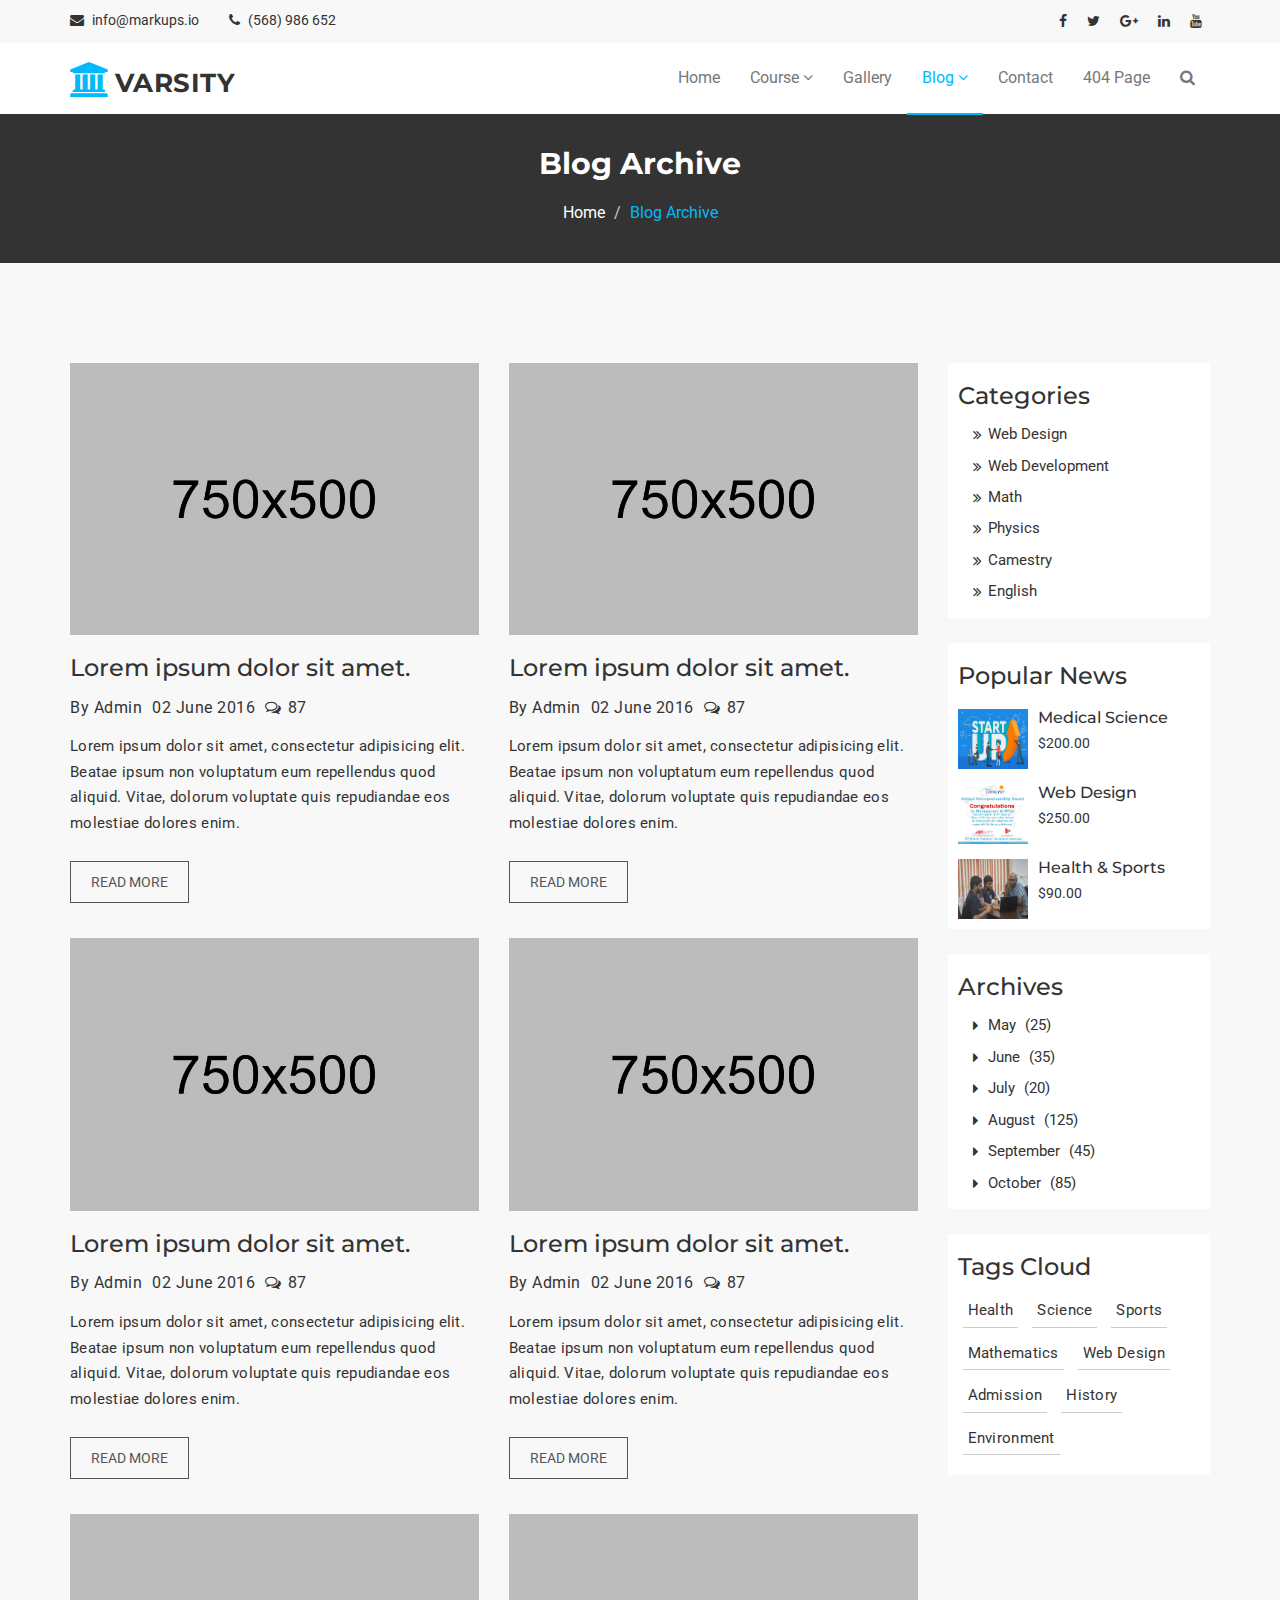
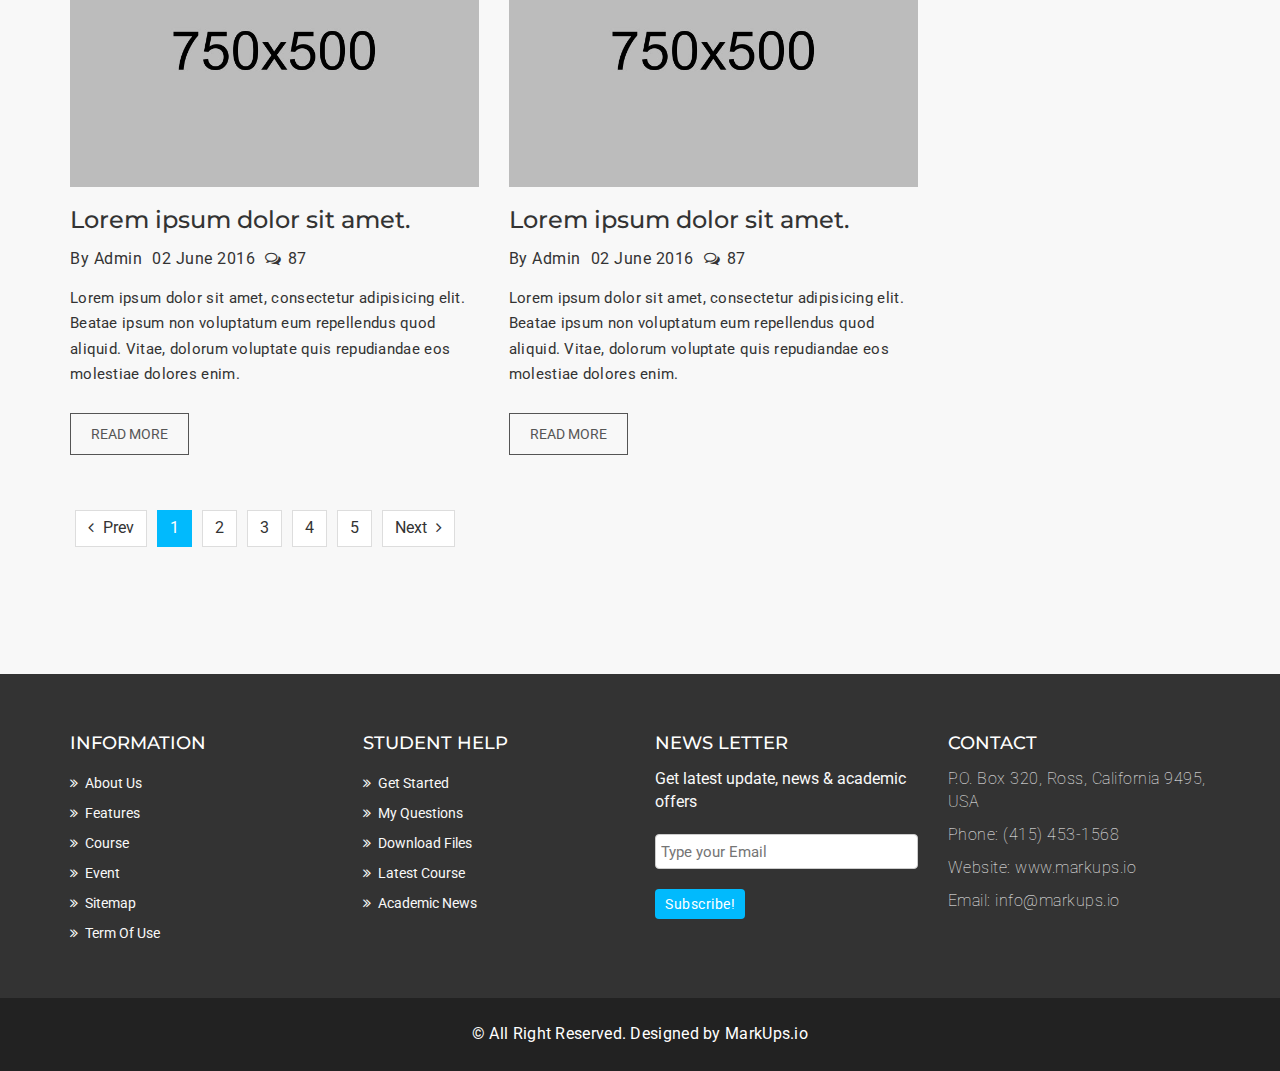
<file: blog-archive.html>
<!DOCTYPE html>
<html lang="en">
  <head>
    <meta charset="utf-8">
    <meta http-equiv="X-UA-Compatible" content="IE=edge">
    <meta name="viewport" content="width=device-width, initial-scale=1">    
    <title>Varsity | Blog</title>

    <!-- Favicon -->
    <link rel="shortcut icon" href="assets/img/favicon.ico" type="image/x-icon">

    <!-- Font awesome -->
    <link href="assets/css/font-awesome.css" rel="stylesheet">
    <!-- Bootstrap -->
    <link href="assets/css/bootstrap.css" rel="stylesheet">   
    <!-- Slick slider -->
    <link rel="stylesheet" type="text/css" href="assets/css/slick.css">          
    <!-- Theme color -->
    <link id="switcher" href="assets/css/theme-color/default-theme.css" rel="stylesheet">  

    <!-- Main style sheet -->
    <link href="assets/css/style.css" rel="stylesheet">    

   
    <!-- Google Fonts -->
    <link href='https://fonts.googleapis.com/css?family=Montserrat:400,700' rel='stylesheet' type='text/css'>
    <link href='https://fonts.googleapis.com/css?family=Roboto:400,400italic,300,300italic,500,700' rel='stylesheet' type='text/css'>
    

    <!-- HTML5 shim and Respond.js for IE8 support of HTML5 elements and media queries -->
    <!-- WARNING: Respond.js doesn't work if you view the page via file:// -->
    <!--[if lt IE 9]>
      <script src="https://oss.maxcdn.com/html5shiv/3.7.2/html5shiv.min.js"></script>
      <script src="https://oss.maxcdn.com/respond/1.4.2/respond.min.js"></script>
    <![endif]-->

  </head>
  <body>   
  
  <!--START SCROLL TOP BUTTON -->
    <a class="scrollToTop" href="#">
      <i class="fa fa-angle-up"></i>      
    </a>
  <!-- END SCROLL TOP BUTTON -->

  <!-- Start header  -->
  <header id="mu-header">
    <div class="container">
      <div class="row">
        <div class="col-lg-12 col-md-12">
          <div class="mu-header-area">
            <div class="row">
              <div class="col-lg-6 col-md-6 col-sm-6 col-xs-6">
                <div class="mu-header-top-left">
                  <div class="mu-top-email">
                    <i class="fa fa-envelope"></i>
                    <span>info@markups.io</span>
                  </div>
                  <div class="mu-top-phone">
                    <i class="fa fa-phone"></i>
                    <span>(568) 986 652</span>
                  </div>
                </div>
              </div>
              <div class="col-lg-6 col-md-6 col-sm-6 col-xs-6">
                <div class="mu-header-top-right">
                  <nav>
                    <ul class="mu-top-social-nav">
                      <li><a href="#"><span class="fa fa-facebook"></span></a></li>
                      <li><a href="#"><span class="fa fa-twitter"></span></a></li>
                      <li><a href="#"><span class="fa fa-google-plus"></span></a></li>
                      <li><a href="#"><span class="fa fa-linkedin"></span></a></li>
                      <li><a href="#"><span class="fa fa-youtube"></span></a></li>
                    </ul>
                  </nav>
                </div>
              </div>
            </div>
          </div>
        </div>
      </div>
    </div>
  </header>
  <!-- End header  -->
  <!-- Start menu -->
  <section id="mu-menu">
    <nav class="navbar navbar-default" role="navigation">  
      <div class="container">
        <div class="navbar-header">
          <!-- FOR MOBILE VIEW COLLAPSED BUTTON -->
          <button type="button" class="navbar-toggle collapsed" data-toggle="collapse" data-target="#navbar" aria-expanded="false" aria-controls="navbar">
            <span class="sr-only">Toggle navigation</span>
            <span class="icon-bar"></span>
            <span class="icon-bar"></span>
            <span class="icon-bar"></span>
          </button>
          <!-- LOGO -->              
          <!-- TEXT BASED LOGO -->
          <a class="navbar-brand" href="index.html"><i class="fa fa-university"></i><span>Varsity</span></a>
          <!-- IMG BASED LOGO  -->
          <!-- <a class="navbar-brand" href="index.html"><img src="assets/img/logo.png" alt="logo"></a> -->
        </div>
        <div id="navbar" class="navbar-collapse collapse">
          <ul id="top-menu" class="nav navbar-nav navbar-right main-nav">
            <li><a href="index.html">Home</a></li>            
            <li class="dropdown">
              <a href="#" class="dropdown-toggle" data-toggle="dropdown">Course <span class="fa fa-angle-down"></span></a>
              <ul class="dropdown-menu" role="menu">
                <li><a href="course.html">Course Archive</a></li>                
                <li><a href="course-detail.html">Course Detail</a></li>                
              </ul>
            </li>           
            <li><a href="gallery.html">Gallery</a></li>
            <li class="dropdown active">
              <a href="#" class="dropdown-toggle" data-toggle="dropdown">Blog <span class="fa fa-angle-down"></span></a>
              <ul class="dropdown-menu" role="menu">
                <li><a href="blog-archive.html">Blog Archive</a></li>                
                <li><a href="blog-single.html">Blog Single</a></li>                
              </ul>
            </li>            
            <li><a href="contact.html">Contact</a></li>
            <li><a href="404.html">404 Page</a></li>               
            <li><a href="#" id="mu-search-icon"><i class="fa fa-search"></i></a></li>
          </ul>                     
        </div><!--/.nav-collapse -->        
      </div>     
    </nav>
  </section>
  <!-- End menu -->
  <!-- Start search box -->
  <div id="mu-search">
    <div class="mu-search-area">      
      <button class="mu-search-close"><span class="fa fa-close"></span></button>
      <div class="container">
        <div class="row">
          <div class="col-md-12">            
            <form class="mu-search-form">
              <input type="search" placeholder="Type Your Keyword(s) & Hit Enter">
            </form>
          </div>
        </div>
      </div>
    </div>
  </div>
  <!-- End search box -->
 <!-- Page breadcrumb -->
 <section id="mu-page-breadcrumb">
   <div class="container">
     <div class="row">
       <div class="col-md-12">
         <div class="mu-page-breadcrumb-area">
           <h2>Blog Archive</h2>
           <ol class="breadcrumb">
            <li><a href="#">Home</a></li>            
            <li class="active">Blog Archive</li>
          </ol>
         </div>
       </div>
     </div>
   </div>
 </section>
 <!-- End breadcrumb -->
 <section id="mu-course-content">
   <div class="container">
     <div class="row">
       <div class="col-md-12">
         <div class="mu-course-content-area">
            <div class="row">
              <div class="col-md-9">
                <!-- start course content container -->
                <div class="mu-course-container mu-blog-archive">
                  <div class="row">
                    <div class="col-md-6 col-sm-6">
                      <article class="mu-blog-single-item">
                        <figure class="mu-blog-single-img">
                          <a href="#"><img src="assets/img/blog/blog-1.jpg" alt="img"></a>
                          <figcaption class="mu-blog-caption">
                            <h3><a href="#">Lorem ipsum dolor sit amet.</a></h3>
                          </figcaption>                      
                        </figure>
                        <div class="mu-blog-meta">
                          <a href="#">By Admin</a>
                          <a href="#">02 June 2016</a>
                          <span><i class="fa fa-comments-o"></i>87</span>
                        </div>
                        <div class="mu-blog-description">
                          <p>Lorem ipsum dolor sit amet, consectetur adipisicing elit. Beatae ipsum non voluptatum eum repellendus quod aliquid. Vitae, dolorum voluptate quis repudiandae eos molestiae dolores enim.</p>
                          <a class="mu-read-more-btn" href="#">Read More</a>
                        </div>
                      </article> 
                    </div>                  
                    <div class="col-md-6 col-sm-6">
                      <article class="mu-blog-single-item">
                        <figure class="mu-blog-single-img">
                          <a href="#"><img src="assets/img/blog/blog-2.jpg" alt="img"></a>
                          <figcaption class="mu-blog-caption">
                            <h3><a href="#">Lorem ipsum dolor sit amet.</a></h3>
                          </figcaption>                      
                        </figure>
                        <div class="mu-blog-meta">
                          <a href="#">By Admin</a>
                          <a href="#">02 June 2016</a>
                          <span><i class="fa fa-comments-o"></i>87</span>
                        </div>
                        <div class="mu-blog-description">
                          <p>Lorem ipsum dolor sit amet, consectetur adipisicing elit. Beatae ipsum non voluptatum eum repellendus quod aliquid. Vitae, dolorum voluptate quis repudiandae eos molestiae dolores enim.</p>
                          <a class="mu-read-more-btn" href="#">Read More</a>
                        </div>
                      </article>
                    </div>
                   <div class="col-md-6 col-sm-6">
                      <article class="mu-blog-single-item">
                        <figure class="mu-blog-single-img">
                          <a href="#"><img src="assets/img/blog/blog-3.jpg" alt="img"></a>
                          <figcaption class="mu-blog-caption">
                            <h3><a href="#">Lorem ipsum dolor sit amet.</a></h3>
                          </figcaption>                      
                        </figure>
                        <div class="mu-blog-meta">
                          <a href="#">By Admin</a>
                          <a href="#">02 June 2016</a>
                          <span><i class="fa fa-comments-o"></i>87</span>
                        </div>
                        <div class="mu-blog-description">
                          <p>Lorem ipsum dolor sit amet, consectetur adipisicing elit. Beatae ipsum non voluptatum eum repellendus quod aliquid. Vitae, dolorum voluptate quis repudiandae eos molestiae dolores enim.</p>
                          <a class="mu-read-more-btn" href="#">Read More</a>
                        </div>
                      </article>
                    </div>
                    <div class="col-md-6 col-sm-6">
                      <article class="mu-blog-single-item">
                        <figure class="mu-blog-single-img">
                          <a href="#"><img src="assets/img/blog/blog-1.jpg" alt="img"></a>
                          <figcaption class="mu-blog-caption">
                            <h3><a href="#">Lorem ipsum dolor sit amet.</a></h3>
                          </figcaption>                      
                        </figure>
                        <div class="mu-blog-meta">
                          <a href="#">By Admin</a>
                          <a href="#">02 June 2016</a>
                          <span><i class="fa fa-comments-o"></i>87</span>
                        </div>
                        <div class="mu-blog-description">
                          <p>Lorem ipsum dolor sit amet, consectetur adipisicing elit. Beatae ipsum non voluptatum eum repellendus quod aliquid. Vitae, dolorum voluptate quis repudiandae eos molestiae dolores enim.</p>
                          <a class="mu-read-more-btn" href="#">Read More</a>
                        </div>
                      </article>
                    </div>
                    <div class="col-md-6 col-sm-6">
                      <article class="mu-blog-single-item">
                        <figure class="mu-blog-single-img">
                          <a href="#"><img src="assets/img/blog/blog-2.jpg" alt="img"></a>
                          <figcaption class="mu-blog-caption">
                            <h3><a href="#">Lorem ipsum dolor sit amet.</a></h3>
                          </figcaption>                      
                        </figure>
                        <div class="mu-blog-meta">
                          <a href="#">By Admin</a>
                          <a href="#">02 June 2016</a>
                          <span><i class="fa fa-comments-o"></i>87</span>
                        </div>
                        <div class="mu-blog-description">
                          <p>Lorem ipsum dolor sit amet, consectetur adipisicing elit. Beatae ipsum non voluptatum eum repellendus quod aliquid. Vitae, dolorum voluptate quis repudiandae eos molestiae dolores enim.</p>
                          <a class="mu-read-more-btn" href="#">Read More</a>
                        </div>
                      </article>
                    </div>
                    <div class="col-md-6 col-sm-6">
                      <article class="mu-blog-single-item">
                        <figure class="mu-blog-single-img">
                          <a href="#"><img src="assets/img/blog/blog-3.jpg" alt="img"></a>
                          <figcaption class="mu-blog-caption">
                            <h3><a href="#">Lorem ipsum dolor sit amet.</a></h3>
                          </figcaption>                      
                        </figure>
                        <div class="mu-blog-meta">
                          <a href="#">By Admin</a>
                          <a href="#">02 June 2016</a>
                          <span><i class="fa fa-comments-o"></i>87</span>
                        </div>
                        <div class="mu-blog-description">
                          <p>Lorem ipsum dolor sit amet, consectetur adipisicing elit. Beatae ipsum non voluptatum eum repellendus quod aliquid. Vitae, dolorum voluptate quis repudiandae eos molestiae dolores enim.</p>
                          <a class="mu-read-more-btn" href="#">Read More</a>
                        </div>
                      </article>
                    </div>
                  </div>
                </div>
                <!-- end course content container -->
                <!-- start course pagination -->
                <div class="mu-pagination">
                  <nav>
                    <ul class="pagination">
                      <li>
                        <a href="#" aria-label="Previous">
                          <span class="fa fa-angle-left"></span> Prev 
                        </a>
                      </li>
                      <li class="active"><a href="#">1</a></li>
                      <li><a href="#">2</a></li>
                      <li><a href="#">3</a></li>
                      <li><a href="#">4</a></li>
                      <li><a href="#">5</a></li>
                      <li>
                        <a href="#" aria-label="Next">
                         Next <span class="fa fa-angle-right"></span>
                        </a>
                      </li>
                    </ul>
                  </nav>
                </div>
                <!-- end course pagination -->
              </div>
              <div class="col-md-3">
                <!-- start sidebar -->
                <aside class="mu-sidebar">
                  <!-- start single sidebar -->
                  <div class="mu-single-sidebar">
                    <h3>Categories</h3>
                    <ul class="mu-sidebar-catg">
                      <li><a href="#">Web Design</a></li>
                      <li><a href="">Web Development</a></li>
                      <li><a href="">Math</a></li>
                      <li><a href="">Physics</a></li>
                      <li><a href="">Camestry</a></li>
                      <li><a href="">English</a></li>
                    </ul>
                  </div>
                  <!-- end single sidebar -->
                  <!-- start single sidebar -->
                  <div class="mu-single-sidebar">
                    <h3>Popular News</h3>
                    <div class="mu-sidebar-popular-courses">
                      <div class="media">
                        <div class="media-left">
                          <a href="#">
                            <img class="media-object" src="assets/img/courses/1.jpg" alt="img">
                          </a>
                        </div>
                        <div class="media-body">
                          <h4 class="media-heading"><a href="#">Medical Science</a></h4>                      
                          <span class="popular-course-price">$200.00</span>
                        </div>
                      </div>
                      <div class="media">
                        <div class="media-left">
                          <a href="#">
                            <img class="media-object" src="assets/img/courses/2.jpg" alt="img">
                          </a>
                        </div>
                        <div class="media-body">
                          <h4 class="media-heading"><a href="#">Web Design</a></h4>                      
                          <span class="popular-course-price">$250.00</span>
                        </div>
                      </div>
                      <div class="media">
                        <div class="media-left">
                          <a href="#">
                            <img class="media-object" src="assets/img/courses/3.jpg" alt="img">
                          </a>
                        </div>
                        <div class="media-body">
                          <h4 class="media-heading"><a href="#">Health & Sports</a></h4>                      
                          <span class="popular-course-price">$90.00</span>
                        </div>
                      </div>
                    </div>
                  </div>
                  <!-- end single sidebar -->
                  <!-- start single sidebar -->
                  <div class="mu-single-sidebar">
                    <h3>Archives</h3>
                    <ul class="mu-sidebar-catg mu-sidebar-archives">
                      <li><a href="#">May <span>(25)</span></a></li>
                      <li><a href="">June <span>(35)</span></a></li>
                      <li><a href="">July <span>(20)</span></a></li>
                      <li><a href="">August <span>(125)</span></a></li>
                      <li><a href="">September <span>(45)</span></a></li>
                      <li><a href="">October <span>(85)</span></a></li>
                    </ul>
                  </div>
                  <!-- end single sidebar -->
                  <!-- start single sidebar -->
                  <div class="mu-single-sidebar">
                    <h3>Tags Cloud</h3>
                    <div class="tag-cloud">
                      <a href="#">Health</a>
                      <a href="#">Science</a>
                      <a href="#">Sports</a>
                      <a href="#">Mathematics</a>
                      <a href="#">Web Design</a>
                      <a href="#">Admission</a>
                      <a href="#">History</a>
                      <a href="#">Environment</a>
                    </div>
                  </div>
                  <!-- end single sidebar -->
                </aside>
                <!-- / end sidebar -->
             </div>
           </div>
         </div>
       </div>
     </div>
   </div>
 </section>

  <!-- Start footer -->
  <footer id="mu-footer">
    <!-- start footer top -->
    <div class="mu-footer-top">
      <div class="container">
        <div class="mu-footer-top-area">
          <div class="row">
            <div class="col-lg-3 col-md-3 col-sm-3">
              <div class="mu-footer-widget">
                <h4>Information</h4>
                <ul>
                  <li><a href="#">About Us</a></li>
                  <li><a href="">Features</a></li>
                  <li><a href="">Course</a></li>
                  <li><a href="">Event</a></li>
                  <li><a href="">Sitemap</a></li>
                  <li><a href="">Term Of Use</a></li>
                </ul>
              </div>
            </div>
            <div class="col-lg-3 col-md-3 col-sm-3">
              <div class="mu-footer-widget">
                <h4>Student Help</h4>
                <ul>
                  <li><a href="">Get Started</a></li>
                  <li><a href="#">My Questions</a></li>
                  <li><a href="">Download Files</a></li>
                  <li><a href="">Latest Course</a></li>
                  <li><a href="">Academic News</a></li>                  
                </ul>
              </div>
            </div>
            <div class="col-lg-3 col-md-3 col-sm-3">
              <div class="mu-footer-widget">
                <h4>News letter</h4>
                <p>Get latest update, news & academic offers</p>
                <form class="mu-subscribe-form">
                  <input type="email" placeholder="Type your Email">
                  <button class="mu-subscribe-btn" type="submit">Subscribe!</button>
                </form>               
              </div>
            </div>
            <div class="col-lg-3 col-md-3 col-sm-3">
              <div class="mu-footer-widget">
                <h4>Contact</h4>
                <address>
                  <p>P.O. Box 320, Ross, California 9495, USA</p>
                  <p>Phone: (415) 453-1568 </p>
                  <p>Website: www.markups.io</p>
                  <p>Email: info@markups.io</p>
                </address>
              </div>
            </div>
          </div>
        </div>
      </div>
    </div>
    <!-- end footer top -->
    <!-- start footer bottom -->
    <div class="mu-footer-bottom">
      <div class="container">
        <div class="mu-footer-bottom-area">
          <p>&copy; All Right Reserved. Designed by <a href="http://www.markups.io/" rel="nofollow">MarkUps.io</a></p>
        </div>
      </div>
    </div>
    <!-- end footer bottom -->
  </footer>
  <!-- End footer -->


  <!-- jQuery library -->
  <script src="assets/js/jquery.min.js"></script>  
  <!-- Include all compiled plugins (below), or include individual files as needed -->
  <script src="assets/js/bootstrap.js"></script>   
  <!-- Slick slider -->
  <script type="text/javascript" src="assets/js/slick.js"></script>
  <!-- Counter -->
  <script type="text/javascript" src="assets/js/waypoints.js"></script>
  <script type="text/javascript" src="assets/js/jquery.counterup.js"></script>  

  <!-- Custom js -->
  <script src="assets/js/custom.js"></script> 

  </body>
</html>
</file>
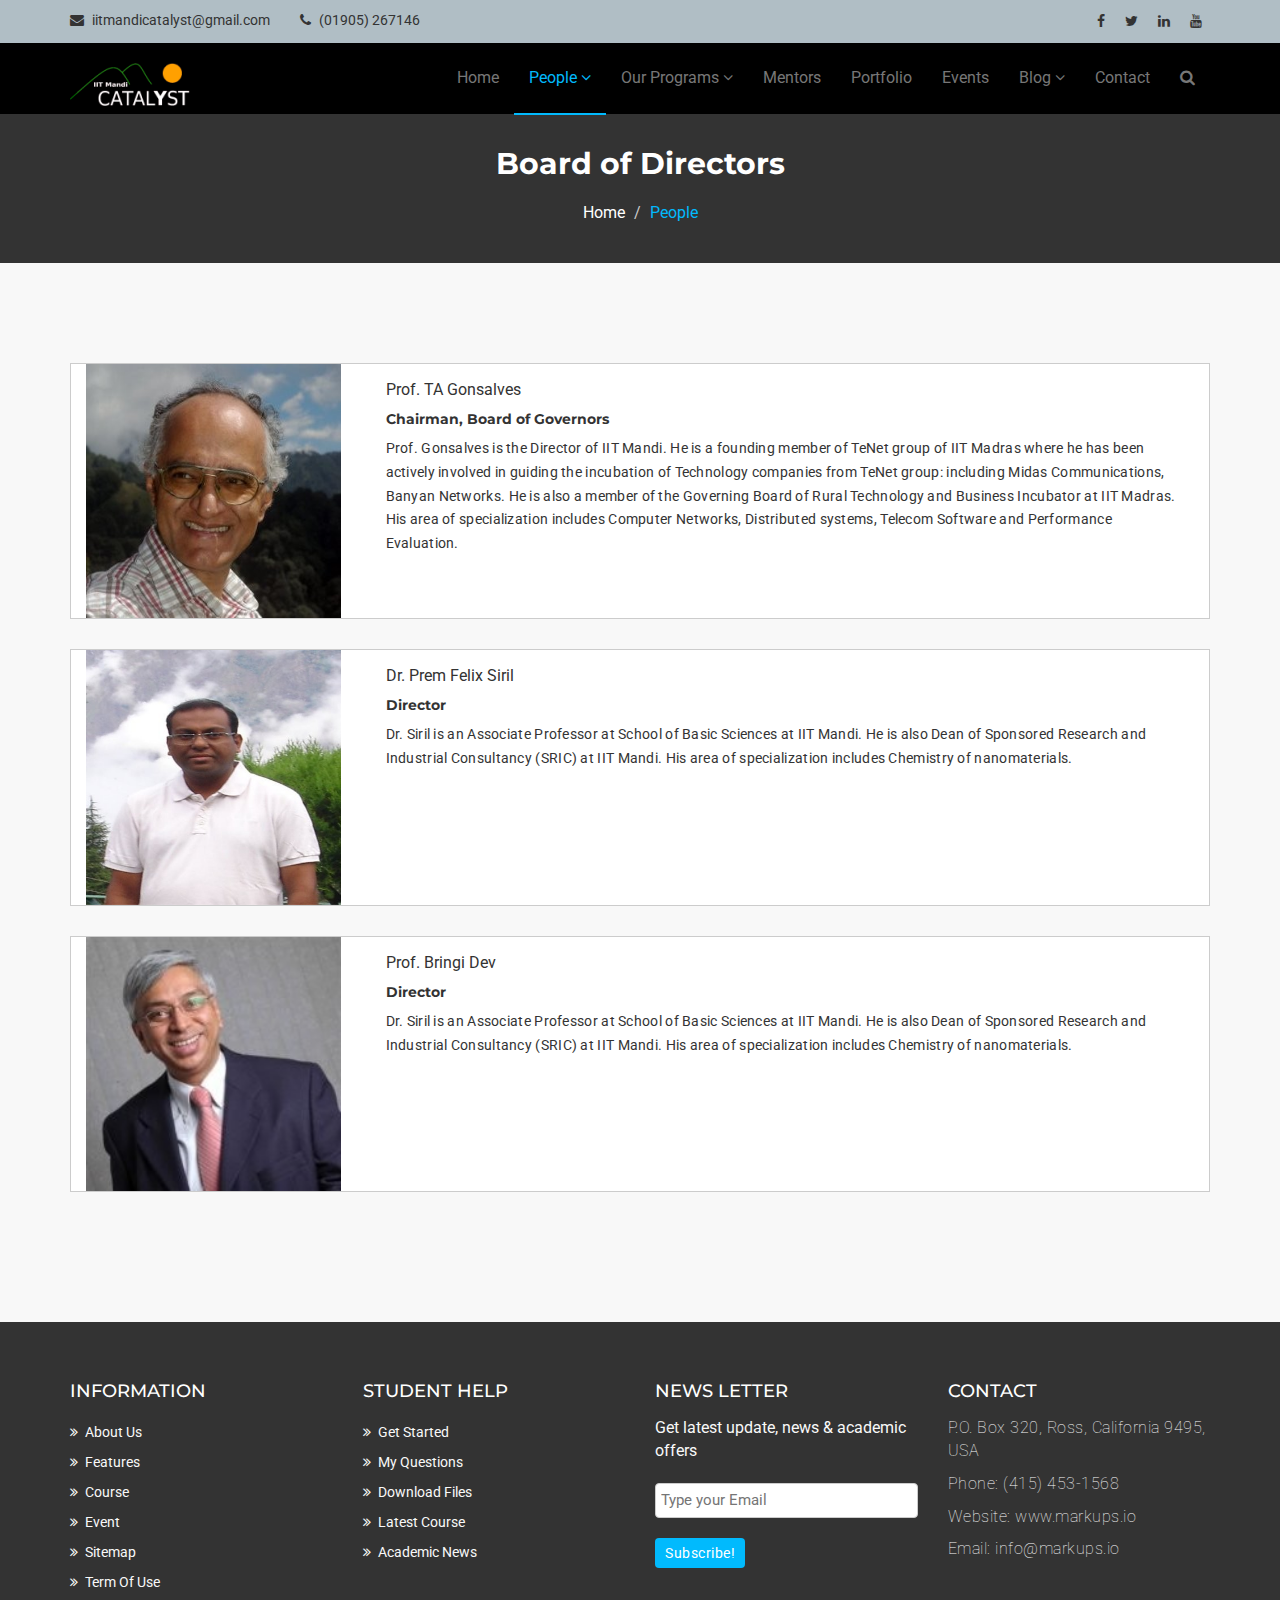
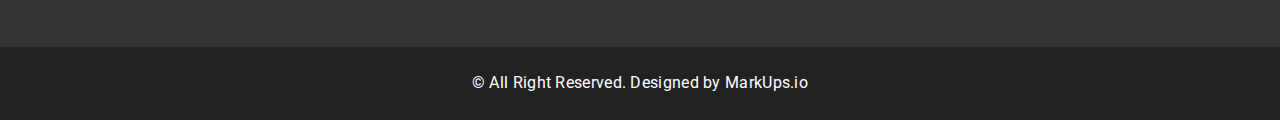
<file: bod.html>
<!DOCTYPE html>
<html lang="en">
  <head>
    <meta charset="utf-8">
    <meta http-equiv="X-UA-Compatible" content="IE=edge">
    <meta name="viewport" content="width=device-width, initial-scale=1">    
    <title>IIT Mandi Catalyst | Board of Governors</title>

    <!-- Favicon -->
    <link rel="shortcut icon" href="assets/img/favicon.ico" type="image/x-icon">

    <!-- Font awesome -->
    <link href="assets/css/font-awesome.css" rel="stylesheet">
    <!-- Bootstrap -->
    <link href="assets/css/bootstrap.css" rel="stylesheet">   
    <!-- Slick slider -->
    <link rel="stylesheet" type="text/css" href="assets/css/slick.css">          
    <!-- Theme color -->
    <link id="switcher" href="assets/css/theme-color/default-theme.css" rel="stylesheet">  

    <!-- Main style sheet -->
    <link href="assets/css/style.css" rel="stylesheet">    

   
    <!-- Google Fonts -->
    <link href='https://fonts.googleapis.com/css?family=Montserrat:400,700' rel='stylesheet' type='text/css'>
    <link href='https://fonts.googleapis.com/css?family=Roboto:400,400italic,300,300italic,500,700' rel='stylesheet' type='text/css'>
    

    <!-- HTML5 shim and Respond.js for IE8 support of HTML5 elements and media queries -->
    <!-- WARNING: Respond.js doesn't work if you view the page via file:// -->
    <!--[if lt IE 9]>
      <script src="https://oss.maxcdn.com/html5shiv/3.7.2/html5shiv.min.js"></script>
      <script src="https://oss.maxcdn.com/respond/1.4.2/respond.min.js"></script>
    <![endif]-->

  </head>
  <body>
  <!--START SCROLL TOP BUTTON -->
    <a class="scrollToTop" href="#">
      <i class="fa fa-angle-up"></i>      
    </a>
  <!-- END SCROLL TOP BUTTON -->

  <!-- Start header  -->
    <header id="mu-header" style="background-color: #B0BEC5">
    <div class="container">
      <div class="row">
        <div class="col-lg-12 col-md-12">
          <div class="mu-header-area">
            <div class="row">
              <div class="col-lg-6 col-md-6 col-sm-6 col-xs-6">
                <div class="mu-header-top-left">
                  <div class="mu-top-email">
                    <i class="fa fa-envelope"></i>
                    <span> iitmandicatalyst@gmail.com</span>
                  </div>
                  <div class="mu-top-phone">
                    <i class="fa fa-phone"></i>
                    <span>(01905) 267146</span>
                  </div>
                </div>
              </div>
              <div class="col-lg-6 col-md-6 col-sm-6 col-xs-6">
                <div class="mu-header-top-right">
                  <nav>
                    <ul class="mu-top-social-nav">
                      <li><a href="https://www.facebook.com/iitmandicatalyst/" target="_blank"><span class="fa fa-facebook"></span></a></li>
                      <li><a href="https://twitter.com/iitmndicatalyst" target="_blank"><span class="fa fa-twitter"></span></a></li>
                      <!-- <li><a href="#"><span class="fa fa-google-plus"></span></a></li> -->
                      <li><a href="https://www.linkedin.com/in/iit-mandi-catalyst-22873a128/" target="_blank"><span class="fa fa-linkedin"></span></a></li>
                      <li><a href="https://www.youtube.com/channel/UCpvS-iBI5euVeabBy4eKk3g" target="_blank"><span class="fa fa-youtube"></span></a></li>
                    </ul>
                  </nav>
                </div>
              </div>
            </div>
          </div>
        </div>
      </div>
    </div>
  </header>
  <!-- End header  -->
  <!-- Start menu -->
  <section id="mu-menu">
    <nav class="navbar navbar-default" role="navigation" style="background-color: black; padding: 0; margin: 0">  
      <div class="container">
        <div class="navbar-header">
          <!-- FOR MOBILE VIEW COLLAPSED BUTTON -->
          <button type="button" class="navbar-toggle collapsed" data-toggle="collapse" data-target="#navbar" aria-expanded="false" aria-controls="navbar">
            <span class="sr-only">Toggle navigation</span>
            <span class="icon-bar"></span>
            <span class="icon-bar"></span>
            <span class="icon-bar"></span>
          </button>
          <!-- LOGO -->              
          <!-- TEXT BASED LOGO -->
          <a class="navbar-brand" href="index.html"><!-- <i class="fa fa-university"></i><span>Varsity</span> -->
            <img src="assets/img/head2.png" class="img-responsive">
          </a>
        </div>
        <div id="navbar" class="navbar-collapse collapse">
          <ul id="top-menu" class="nav navbar-nav navbar-right main-nav">
            <li><a href="index.html">Home</a></li>            
            <li class="active" class="dropdown">
              <a href="#" class="dropdown-toggle" data-toggle="dropdown">People <span class="fa fa-angle-down"></span></a>
              <ul class="dropdown-menu" role="menu">
                <li><a href="bog.html">Board of Governors</a></li>                
                <li class="active"><a href="bod.html">Board of Directors</a></li>                
                <li ><a href="team.html">Management Team</a></li>                
              </ul>
            </li>   
            <li class="dropdown">
              <a href="#" class="dropdown-toggle" data-toggle="dropdown">Our Programs <span class="fa fa-angle-down"></span></a>
              <ul class="dropdown-menu" role="menu">            
                <li><a href="course-detail.html">Exploration Program</a></li>                
                <li><a href="course-detail.html">Incubation Program</a></li>                
              </ul>
            </li> 
            <li><a href="contact.html">Mentors</a></li>
            <li><a href="contact.html">Portfolio</a></li>
            <li><a href="contact.html">Events</a></li>

            <!-- <li><a href="gallery.html">Gallery</a></li> -->
            <li class="dropdown">
              <a href="#" class="dropdown-toggle" data-toggle="dropdown">Blog <span class="fa fa-angle-down"></span></a>
              <ul class="dropdown-menu" role="menu">
                <li><a href="blog-archive.html">Blog Archive</a></li>                
                <li><a href="blog-single.html">Blog Single</a></li>                
              </ul>
            </li>            
            <li><a href="contact.html">Contact</a></li>
            <!-- <li><a href="404.html">404 Page</a></li>                -->
            <li><a href="#" id="mu-search-icon"><i class="fa fa-search"></i></a></li>
          </ul>                     
        </div><!--/.nav-collapse -->        
      </div>     
    </nav>
  </section>
  <!-- End menu -->
  <!-- Start search box -->
  <div id="mu-search">
    <div class="mu-search-area">      
      <button class="mu-search-close"><span class="fa fa-close"></span></button>
      <div class="container">
        <div class="row">
          <div class="col-md-12">            
            <form class="mu-search-form">
              <input type="search" placeholder="Type Your Keyword(s) & Hit Enter">
            </form>
          </div>
        </div>
      </div>
    </div>
  </div>
  <!-- End search box -->
 <!-- Page breadcrumb -->
 <section id="mu-page-breadcrumb">
   <div class="container">
     <div class="row">
       <div class="col-md-12">
         <div class="mu-page-breadcrumb-area">
           <h2>Board of Directors</h2>
           <ol class="breadcrumb">
            <li><a href="#">Home</a></li>            
            <li class="active">People</li>
          </ol>
         </div>
       </div>
     </div>
   </div>
 </section>
 <!-- End breadcrumb -->
 <section id="mu-course-content">
   <div class="container">
     <div class="row">
       <div class="col-md-12">
         <div class="mu-course-content-area">
            <div class="row">
              <div class="col-md-12">
                <div class="mu-course-container">
                  <div class="row">
                    <div class="col-md-12 col-sm-12">
                    <div class="mu-latest-course-single">

                    <div class="col-md-3 col-sm-3">
                      <figure class="mu-latest-course-img">
                        <a href="#"><img src="assets/img/bog/tag.jpg" alt="img"></a>
                      </figure>
                    </div>
                    <div class="col-md-9 col-sm-9">
                      <div class="mu-latest-course-single-content">
                      <a href="#">Prof. TA Gonsalves</a>
                        <h5><b>Chairman, Board of Governors</b></a></h5>
                        <p>Prof. Gonsalves is the Director of IIT Mandi. He is a founding member of TeNet group of IIT Madras where he has been actively involved in guiding the incubation of Technology companies from TeNet group: including Midas Communications, Banyan Networks. He is also a member of the Governing Board of Rural Technology and Business Incubator at IIT Madras. His area of specialization includes Computer Networks, Distributed systems, Telecom Software and Performance Evaluation.</p>
                      </div>
                    </div>
                    </div>

                    <div class="row">
                    <div class="col-md-12 col-sm-12">
                      <div class="mu-latest-course-single">

                        <div class="col-md-3 col-sm-3">
                          <figure class="mu-latest-course-img">
                            <a href="#"><img src="assets/img/bog/prem.jpeg" alt="img"></a>
                          </figure>
                        </div>
                      
                        <div class="col-md-9 col-sm-9">
                          <div class="mu-latest-course-single-content">
                            <a href="#">Dr. Prem Felix Siril</a>
                            <h5><b>Director</b></a></h5>
                            <p>Dr. Siril is an Associate Professor at School of Basic Sciences at IIT Mandi. He is also Dean of Sponsored Research and Industrial Consultancy (SRIC) at IIT Mandi. His area of specialization includes Chemistry of nanomaterials.</p>
                        </div>
                    </div>
                  </div> 

                  <div class="row">
                    <div class="col-md-12 col-sm-12">
                      <div class="mu-latest-course-single">

                        <div class="col-md-3 col-sm-3">
                          <figure class="mu-latest-course-img">
                            <a href="#"><img src="assets/img/bog/bringi.jpeg" alt="img"></a>
                          </figure>
                        </div>
                      
                        <div class="col-md-9 col-sm-9">
                          <div class="mu-latest-course-single-content">
                            <a href="#">Prof. Bringi Dev</a>
                            <h5><b>Director</b></a></h5>
                            <p>Dr. Siril is an Associate Professor at School of Basic Sciences at IIT Mandi. He is also Dean of Sponsored Research and Industrial Consultancy (SRIC) at IIT Mandi. His area of specialization includes Chemistry of nanomaterials.</p>
                        </div>
                    </div>
                  </div>  
                </div>                  
               </div>
              </div>
            </div>
           </div>
         </div>
       </div>
     </div>
   </div>
 </section>

  <!-- Start footer -->
  <footer id="mu-footer">
    <!-- start footer top -->
    <div class="mu-footer-top">
      <div class="container">
        <div class="mu-footer-top-area">
          <div class="row">
            <div class="col-lg-3 col-md-3 col-sm-3">
              <div class="mu-footer-widget">
                <h4>Information</h4>
                <ul>
                  <li><a href="#">About Us</a></li>
                  <li><a href="">Features</a></li>
                  <li><a href="">Course</a></li>
                  <li><a href="">Event</a></li>
                  <li><a href="">Sitemap</a></li>
                  <li><a href="">Term Of Use</a></li>
                </ul>
              </div>
            </div>
            <div class="col-lg-3 col-md-3 col-sm-3">
              <div class="mu-footer-widget">
                <h4>Student Help</h4>
                <ul>
                  <li><a href="">Get Started</a></li>
                  <li><a href="#">My Questions</a></li>
                  <li><a href="">Download Files</a></li>
                  <li><a href="">Latest Course</a></li>
                  <li><a href="">Academic News</a></li>                  
                </ul>
              </div>
            </div>
            <div class="col-lg-3 col-md-3 col-sm-3">
              <div class="mu-footer-widget">
                <h4>News letter</h4>
                <p>Get latest update, news &amp; academic offers</p>
                <form class="mu-subscribe-form">
                  <input type="email" placeholder="Type your Email">
                  <button class="mu-subscribe-btn" type="submit">Subscribe!</button>
                </form>               
              </div>
            </div>
            <div class="col-lg-3 col-md-3 col-sm-3">
              <div class="mu-footer-widget">
                <h4>Contact</h4>
                <address>
                  <p>P.O. Box 320, Ross, California 9495, USA</p>
                  <p>Phone: (415) 453-1568 </p>
                  <p>Website: www.markups.io</p>
                  <p>Email: info@markups.io</p>
                </address>
              </div>
            </div>
          </div>
        </div>
      </div>
    </div>
    <!-- end footer top -->
    <!-- start footer bottom -->
    <div class="mu-footer-bottom">
      <div class="container">
        <div class="mu-footer-bottom-area">
          <p>&copy; All Right Reserved. Designed by <a href="http://www.markups.io/" rel="nofollow">MarkUps.io</a></p>
        </div>
      </div>
    </div>
    <!-- end footer bottom -->
  </footer>
  <!-- End footer -->


<!-- jQuery library -->
  <script src="assets/js/jquery.min.js"></script>  
  <!-- Include all compiled plugins (below), or include individual files as needed -->
  <script src="assets/js/bootstrap.js"></script>   
  <!-- Slick slider -->
  <script type="text/javascript" src="assets/js/slick.js"></script>
  <!-- Counter -->
  <script type="text/javascript" src="assets/js/waypoints.js"></script>
  <script type="text/javascript" src="assets/js/jquery.counterup.js"></script>  

  <!-- Custom js -->
  <script src="assets/js/custom.js"></script> 

  </body>
</html>
</file>
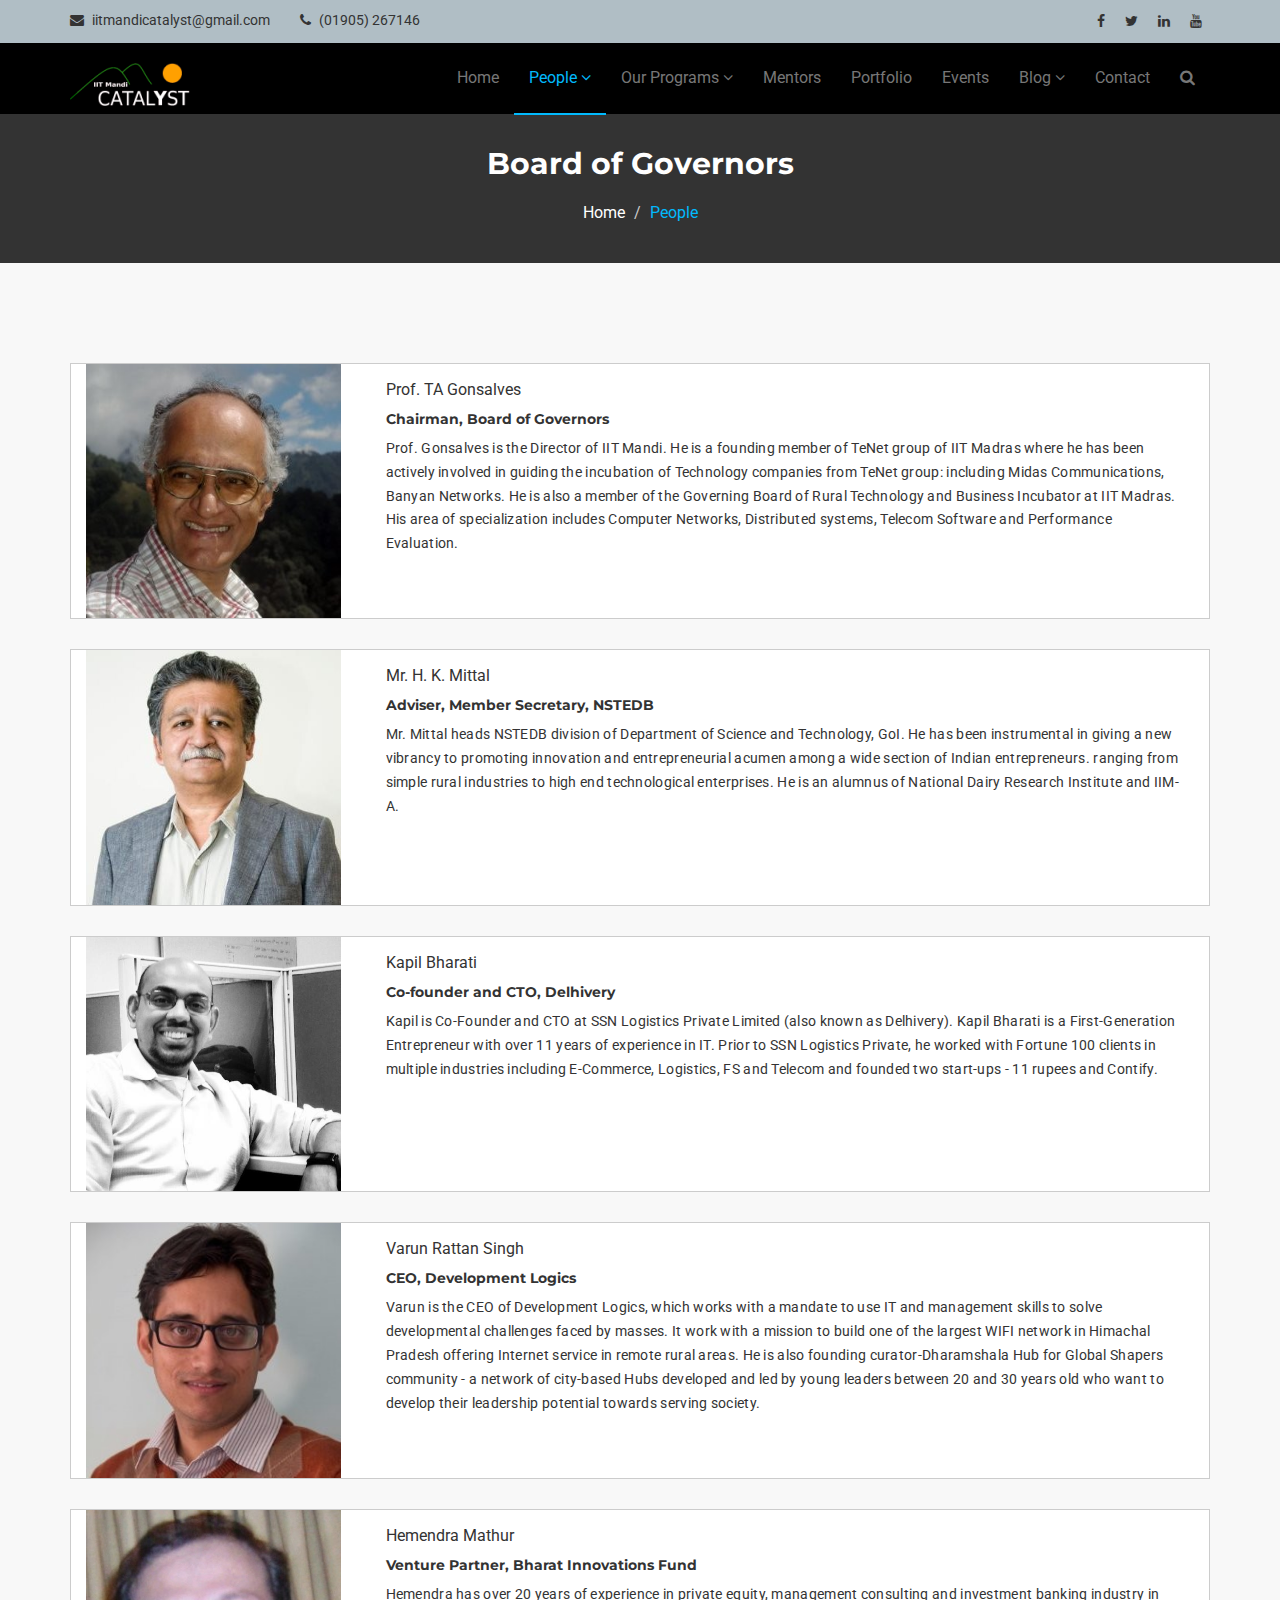
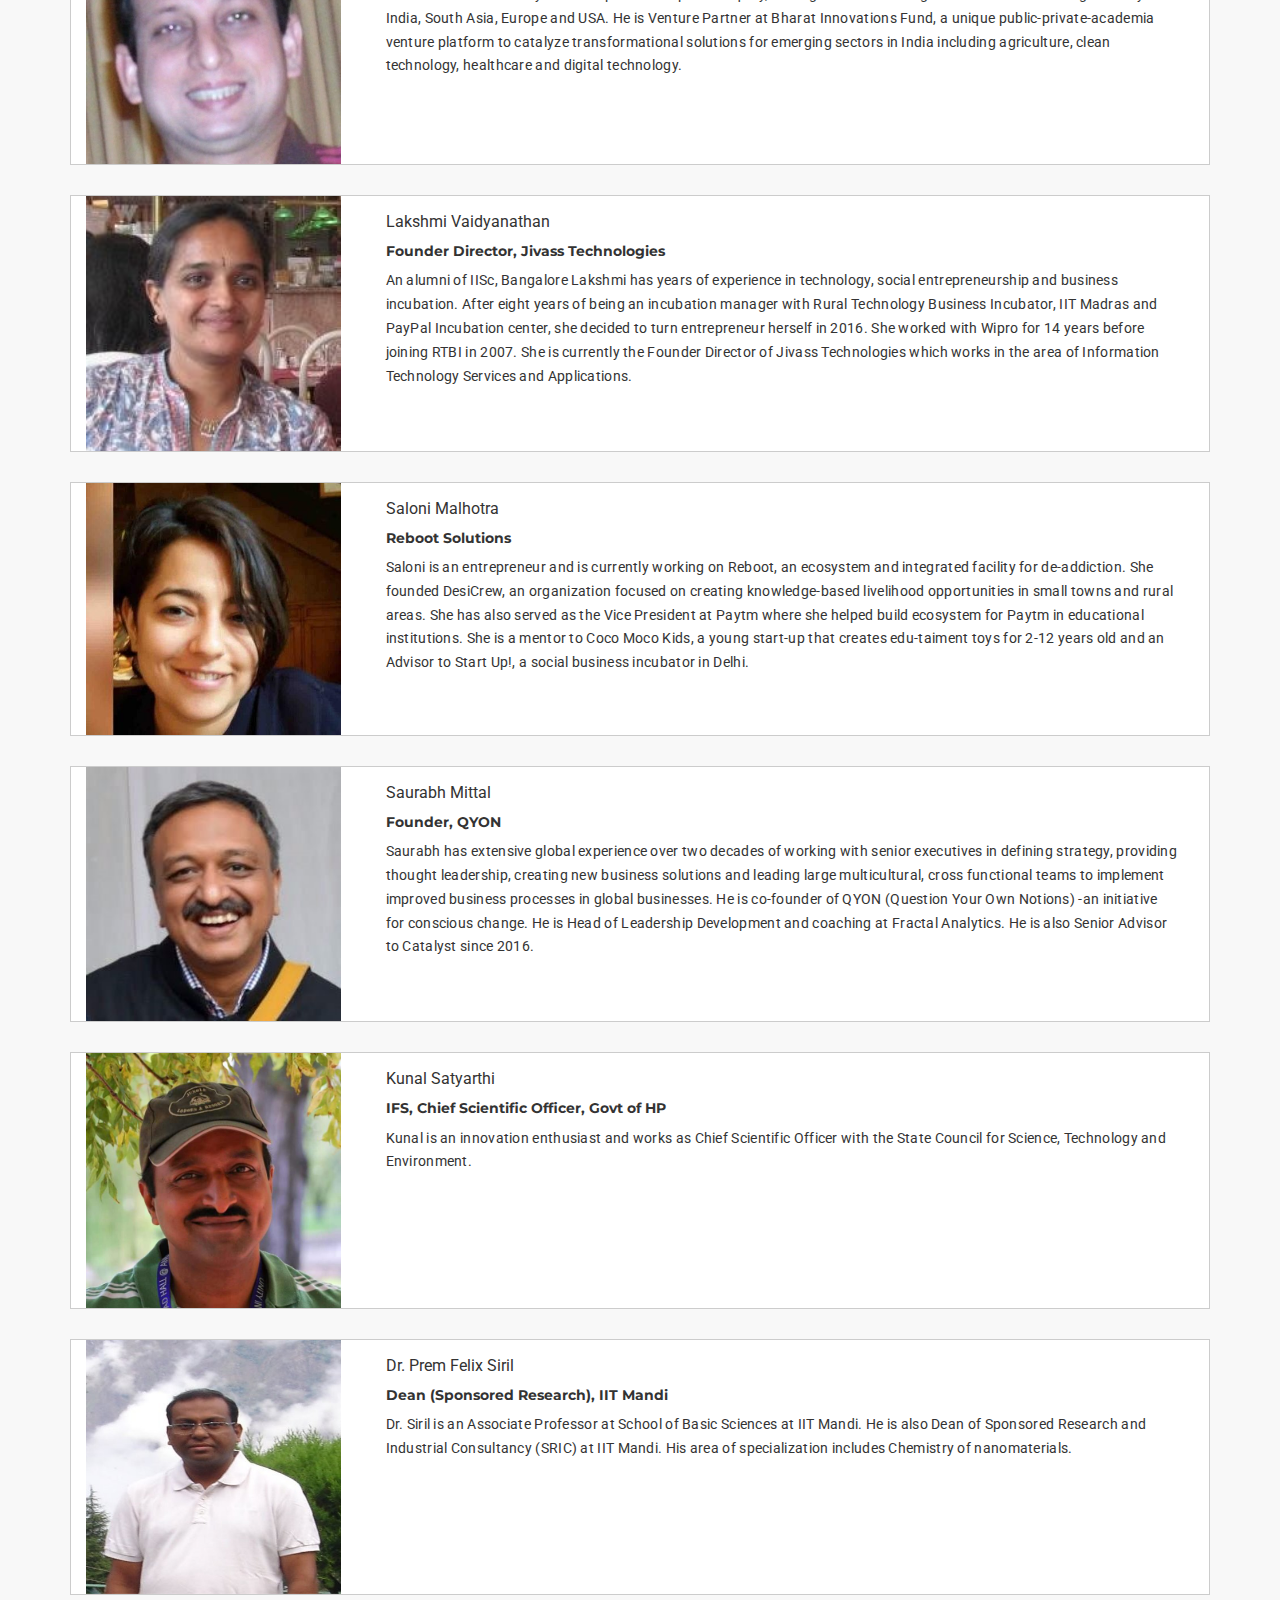
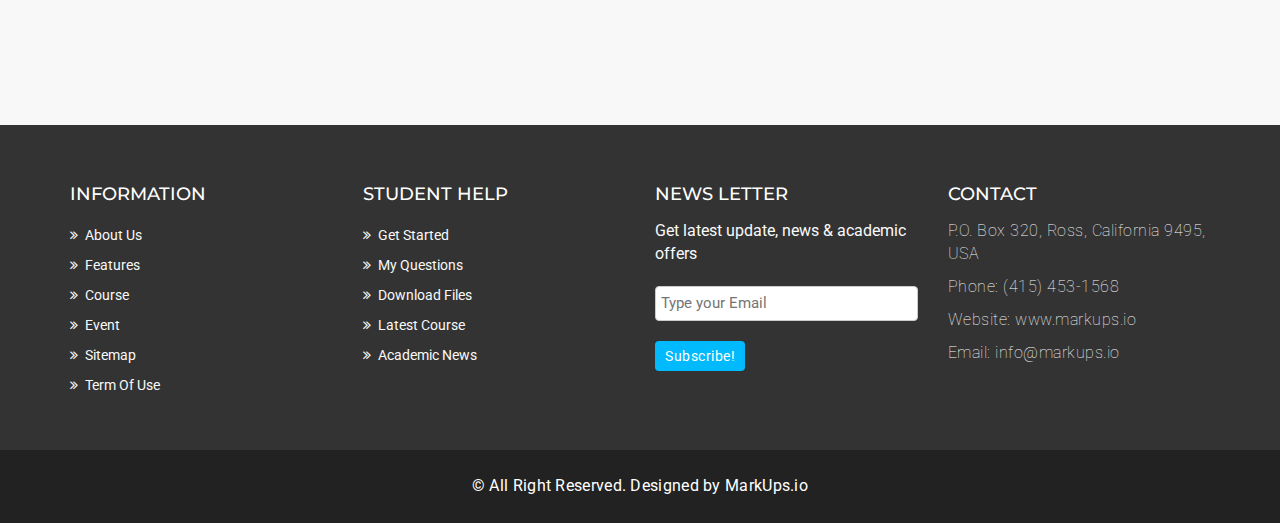
<file: bog.html>
<!DOCTYPE html>
<html lang="en">
  <head>
    <meta charset="utf-8">
    <meta http-equiv="X-UA-Compatible" content="IE=edge">
    <meta name="viewport" content="width=device-width, initial-scale=1">    
    <title>IIT Mandi Catalyst | Board of Governors</title>

    <!-- Favicon -->
    <link rel="shortcut icon" href="assets/img/favicon.ico" type="image/x-icon">

    <!-- Font awesome -->
    <link href="assets/css/font-awesome.css" rel="stylesheet">
    <!-- Bootstrap -->
    <link href="assets/css/bootstrap.css" rel="stylesheet">   
    <!-- Slick slider -->
    <link rel="stylesheet" type="text/css" href="assets/css/slick.css">          
    <!-- Theme color -->
    <link id="switcher" href="assets/css/theme-color/default-theme.css" rel="stylesheet">  

    <!-- Main style sheet -->
    <link href="assets/css/style.css" rel="stylesheet">    

   
    <!-- Google Fonts -->
    <link href='https://fonts.googleapis.com/css?family=Montserrat:400,700' rel='stylesheet' type='text/css'>
    <link href='https://fonts.googleapis.com/css?family=Roboto:400,400italic,300,300italic,500,700' rel='stylesheet' type='text/css'>
    

    <!-- HTML5 shim and Respond.js for IE8 support of HTML5 elements and media queries -->
    <!-- WARNING: Respond.js doesn't work if you view the page via file:// -->
    <!--[if lt IE 9]>
      <script src="https://oss.maxcdn.com/html5shiv/3.7.2/html5shiv.min.js"></script>
      <script src="https://oss.maxcdn.com/respond/1.4.2/respond.min.js"></script>
    <![endif]-->

  </head>
  <body>
  <!--START SCROLL TOP BUTTON -->
    <a class="scrollToTop" href="#">
      <i class="fa fa-angle-up"></i>      
    </a>
  <!-- END SCROLL TOP BUTTON -->

  <!-- Start header  -->
    <header id="mu-header" style="background-color: #B0BEC5">
    <div class="container">
      <div class="row">
        <div class="col-lg-12 col-md-12">
          <div class="mu-header-area">
            <div class="row">
              <div class="col-lg-6 col-md-6 col-sm-6 col-xs-6">
                <div class="mu-header-top-left">
                  <div class="mu-top-email">
                    <i class="fa fa-envelope"></i>
                    <span> iitmandicatalyst@gmail.com</span>
                  </div>
                  <div class="mu-top-phone">
                    <i class="fa fa-phone"></i>
                    <span>(01905) 267146</span>
                  </div>
                </div>
              </div>
              <div class="col-lg-6 col-md-6 col-sm-6 col-xs-6">
                <div class="mu-header-top-right">
                  <nav>
                    <ul class="mu-top-social-nav">
                      <li><a href="https://www.facebook.com/iitmandicatalyst/" target="_blank"><span class="fa fa-facebook"></span></a></li>
                      <li><a href="https://twitter.com/iitmndicatalyst" target="_blank"><span class="fa fa-twitter"></span></a></li>
                      <!-- <li><a href="#"><span class="fa fa-google-plus"></span></a></li> -->
                      <li><a href="https://www.linkedin.com/in/iit-mandi-catalyst-22873a128/" target="_blank"><span class="fa fa-linkedin"></span></a></li>
                      <li><a href="https://www.youtube.com/channel/UCpvS-iBI5euVeabBy4eKk3g" target="_blank"><span class="fa fa-youtube"></span></a></li>
                    </ul>
                  </nav>
                </div>
              </div>
            </div>
          </div>
        </div>
      </div>
    </div>
  </header>
  <!-- End header  -->
  <!-- Start menu -->
  <section id="mu-menu">
    <nav class="navbar navbar-default" role="navigation" style="background-color: black; padding: 0; margin: 0">  
      <div class="container">
        <div class="navbar-header">
          <!-- FOR MOBILE VIEW COLLAPSED BUTTON -->
          <button type="button" class="navbar-toggle collapsed" data-toggle="collapse" data-target="#navbar" aria-expanded="false" aria-controls="navbar">
            <span class="sr-only">Toggle navigation</span>
            <span class="icon-bar"></span>
            <span class="icon-bar"></span>
            <span class="icon-bar"></span>
          </button>
          <!-- LOGO -->              
          <!-- TEXT BASED LOGO -->
          <a class="navbar-brand" href="index.html"><!-- <i class="fa fa-university"></i><span>Varsity</span> -->
            <img src="assets/img/head2.png" class="img-responsive">
          </a>
        </div>
        <div id="navbar" class="navbar-collapse collapse">
          <ul id="top-menu" class="nav navbar-nav navbar-right main-nav">
            <li><a href="index.html">Home</a></li>            
            <li class="active" class="dropdown">
              <a href="#" class="dropdown-toggle" data-toggle="dropdown">People <span class="fa fa-angle-down"></span></a>
              <ul class="dropdown-menu" role="menu">
                <li class="active"><a href="bog.html">Board of Governors</a></li>                
                <li><a href="bod.html">Board of Directors</a></li>                
                <li><a href="team.html">Management Team</a></li>                
              </ul>
            </li>   
            <li class="dropdown">
              <a href="#" class="dropdown-toggle" data-toggle="dropdown">Our Programs <span class="fa fa-angle-down"></span></a>
              <ul class="dropdown-menu" role="menu">            
                <li><a href="course-detail.html">Exploration Program</a></li>                
                <li><a href="course-detail.html">Incubation Program</a></li>                
              </ul>
            </li> 
            <li><a href="contact.html">Mentors</a></li>
            <li><a href="contact.html">Portfolio</a></li>
            <li><a href="contact.html">Events</a></li>

            <!-- <li><a href="gallery.html">Gallery</a></li> -->
            <li class="dropdown">
              <a href="#" class="dropdown-toggle" data-toggle="dropdown">Blog <span class="fa fa-angle-down"></span></a>
              <ul class="dropdown-menu" role="menu">
                <li><a href="blog-archive.html">Blog Archive</a></li>                
                <li><a href="blog-single.html">Blog Single</a></li>                
              </ul>
            </li>            
            <li><a href="contact.html">Contact</a></li>
            <!-- <li><a href="404.html">404 Page</a></li>                -->
            <li><a href="#" id="mu-search-icon"><i class="fa fa-search"></i></a></li>
          </ul>                     
        </div><!--/.nav-collapse -->        
      </div>     
    </nav>
  </section>
  <!-- End menu -->
  <!-- Start search box -->
  <div id="mu-search">
    <div class="mu-search-area">      
      <button class="mu-search-close"><span class="fa fa-close"></span></button>
      <div class="container">
        <div class="row">
          <div class="col-md-12">            
            <form class="mu-search-form">
              <input type="search" placeholder="Type Your Keyword(s) & Hit Enter">
            </form>
          </div>
        </div>
      </div>
    </div>
  </div>
  <!-- End search box -->
 <!-- Page breadcrumb -->
 <section id="mu-page-breadcrumb">
   <div class="container">
     <div class="row">
       <div class="col-md-12">
         <div class="mu-page-breadcrumb-area">
           <h2>Board of Governors</h2>
           <ol class="breadcrumb">
            <li><a href="#">Home</a></li>            
            <li class="active">People</li>
          </ol>
         </div>
       </div>
     </div>
   </div>
 </section>
 <!-- End breadcrumb -->
 <section id="mu-course-content">
   <div class="container">
     <div class="row">
       <div class="col-md-12">
         <div class="mu-course-content-area">
            <div class="row">
              <div class="col-md-12">
                <div class="mu-course-container">
                  <div class="row">
                    <div class="col-md-12 col-sm-12">
                    <div class="mu-latest-course-single">

                    <div class="col-md-3 col-sm-3">
                      <figure class="mu-latest-course-img">
                        <a href="#"><img src="assets/img/bog/tag.jpg" alt="img"></a>
                      </figure>
                    </div>
                    <div class="col-md-9 col-sm-9">
                      <div class="mu-latest-course-single-content">
                      <a href="#">Prof. TA Gonsalves</a>
                        <h5><b>Chairman, Board of Governors</b></a></h5>
                        <p>Prof. Gonsalves is the Director of IIT Mandi. He is a founding member of TeNet group of IIT Madras where he has been actively involved in guiding the incubation of Technology companies from TeNet group: including Midas Communications, Banyan Networks. He is also a member of the Governing Board of Rural Technology and Business Incubator at IIT Madras. His area of specialization includes Computer Networks, Distributed systems, Telecom Software and Performance Evaluation.</p>
                      </div>
                    </div>

                    </div> 


                  <div class="row">
                    <div class="col-md-12 col-sm-12">
                      <div class="mu-latest-course-single">

                        <div class="col-md-3 col-sm-3">
                          <figure class="mu-latest-course-img">
                            <a href="#"><img src="assets/img/bog/hkm.jpeg" alt="img"></a>
                          </figure>
                        </div>
                      
                        <div class="col-md-9 col-sm-9">
                          <div class="mu-latest-course-single-content">
                            <a href="#">Mr. H. K. Mittal</a>
                            <h5><b>Adviser, Member Secretary, NSTEDB</b></a></h5>
                            <p>Mr. Mittal heads NSTEDB division of Department of Science and Technology, GoI. He has been instrumental in giving a new vibrancy to promoting innovation and entrepreneurial acumen among a wide section of Indian entrepreneurs. ranging from simple rural industries to high end technological enterprises. He is an alumnus of National Dairy Research Institute and IIM-A.</p>
                        </div>
                    </div>
                  </div> 

                  <div class="row">
                    <div class="col-md-12 col-sm-12">
                      <div class="mu-latest-course-single">

                        <div class="col-md-3 col-sm-3">
                          <figure class="mu-latest-course-img">
                            <a href="#"><img src="assets/img/bog/kapil.jpeg" alt="img"></a>
                          </figure>
                        </div>
                      
                        <div class="col-md-9 col-sm-9">
                          <div class="mu-latest-course-single-content">
                            <a href="#">Kapil Bharati </a>
                            <h5><b>Co-founder and CTO, Delhivery</b></a></h5>
                            <p>Kapil is Co-Founder and CTO at SSN Logistics Private Limited (also known as Delhivery). Kapil Bharati is a First-Generation Entrepreneur with over 11 years of experience in IT. Prior to SSN Logistics Private, he worked with Fortune 100 clients in multiple industries including E-Commerce, Logistics, FS and Telecom and founded two start-ups - 11 rupees and Contify.</p>
                        </div>
                    </div>
                  </div> 

                  <div class="row">
                    <div class="col-md-12 col-sm-12">
                      <div class="mu-latest-course-single">

                        <div class="col-md-3 col-sm-3">
                          <figure class="mu-latest-course-img">
                            <a href="#"><img src="assets/img/bog/varun.jpeg" alt="img"></a>
                          </figure>
                        </div>
                      
                        <div class="col-md-9 col-sm-9">
                          <div class="mu-latest-course-single-content">
                            <a href="#">Varun Rattan Singh</a>
                            <h5><b>CEO, Development Logics</b></a></h5>
                            <p>Varun is the CEO of Development Logics, which works with a mandate to use IT and management skills to solve developmental challenges faced by masses. It work with a mission to build one of the largest WIFI network in Himachal Pradesh offering Internet service in remote rural areas. He is also founding curator-Dharamshala Hub for Global Shapers community - a network of city-based Hubs developed and led by young leaders between 20 and 30 years old who want to develop their leadership potential towards serving society.</p>
                        </div>
                    </div>
                  </div> 

                  <div class="row">
                    <div class="col-md-12 col-sm-12">
                      <div class="mu-latest-course-single">

                        <div class="col-md-3 col-sm-3">
                          <figure class="mu-latest-course-img">
                            <a href="#"><img src="assets/img/bog/hemendra.jpeg" alt="img"></a>
                          </figure>
                        </div>
                      
                        <div class="col-md-9 col-sm-9">
                          <div class="mu-latest-course-single-content">
                            <a href="#">Hemendra Mathur</a>
                            <h5><b>Venture Partner, Bharat Innovations Fund</b></a></h5>
                            <p>Hemendra has over 20 years of experience in private equity, management consulting and investment banking industry in India, South Asia, Europe and USA. He is Venture Partner at Bharat Innovations Fund, a unique public-private-academia venture platform to catalyze transformational solutions for emerging sectors in India including agriculture, clean technology, healthcare and digital technology.</p>
                        </div>
                    </div>
                  </div> 


                  <div class="row">
                    <div class="col-md-12 col-sm-12">
                      <div class="mu-latest-course-single">

                        <div class="col-md-3 col-sm-3">
                          <figure class="mu-latest-course-img">
                            <a href="#"><img src="assets/img/bog/lakshmi.jpeg" alt="img"></a>
                          </figure>
                        </div>
                      
                        <div class="col-md-9 col-sm-9">
                          <div class="mu-latest-course-single-content">
                            <a href="#">Lakshmi Vaidyanathan</a>
                            <h5><b>Founder Director, Jivass Technologies</b></a></h5>
                            <p>An alumni of IISc, Bangalore Lakshmi has years of experience in technology, social entrepreneurship and business incubation. After eight years of being an incubation manager with Rural Technology Business Incubator, IIT Madras and PayPal Incubation center, she decided to turn entrepreneur herself in 2016. She worked with Wipro for 14 years before joining RTBI in 2007. She is currently the Founder Director of Jivass Technologies which works in the area of Information Technology Services and Applications.</p>
                        </div>
                    </div>
                  </div>

                  <div class="row">
                    <div class="col-md-12 col-sm-12">
                      <div class="mu-latest-course-single">

                        <div class="col-md-3 col-sm-3">
                          <figure class="mu-latest-course-img">
                            <a href="#"><img src="assets/img/bog/saloni.jpeg" alt="img"></a>
                          </figure>
                        </div>
                      
                        <div class="col-md-9 col-sm-9">
                          <div class="mu-latest-course-single-content">
                            <a href="#">Saloni Malhotra</a>
                            <h5><b>Reboot Solutions</b></a></h5>
                            <p>Saloni is an entrepreneur and is currently working on Reboot, an ecosystem and integrated facility for de-addiction. She founded DesiCrew, an organization focused on creating knowledge-based livelihood opportunities in small towns and rural areas. She has also served as the Vice President at Paytm where she helped build ecosystem for Paytm in educational institutions. She is a mentor to Coco Moco Kids, a young start-up that creates edu-taiment toys for 2-12 years old and an Advisor to Start Up!, a social business incubator in Delhi.</p>
                        </div>
                    </div>
                  </div> 

                  <div class="row">
                    <div class="col-md-12 col-sm-12">
                      <div class="mu-latest-course-single">

                        <div class="col-md-3 col-sm-3">
                          <figure class="mu-latest-course-img">
                            <a href="#"><img src="assets/img/bog/saurabh.jpeg" alt="img"></a>
                          </figure>
                        </div>
                      
                        <div class="col-md-9 col-sm-9">
                          <div class="mu-latest-course-single-content">
                            <a href="#">Saurabh Mittal</a>
                            <h5><b>Founder, QYON</b></a></h5>
                            <p>Saurabh has extensive global experience over two decades of working with senior executives in defining strategy, providing thought leadership, creating new business solutions and leading large multicultural, cross functional teams to implement improved business processes in global businesses. He is co-founder of QYON (Question Your Own Notions) -an initiative for conscious change. He is Head of Leadership Development and coaching at Fractal Analytics. He is also Senior Advisor to Catalyst since 2016.</p>
                        </div>
                    </div>
                  </div> 

                  <div class="row">
                    <div class="col-md-12 col-sm-12">
                      <div class="mu-latest-course-single">

                        <div class="col-md-3 col-sm-3">
                          <figure class="mu-latest-course-img">
                            <a href="#"><img src="assets/img/bog/kunal.jpg" alt="img"></a>
                          </figure>
                        </div>
                      
                        <div class="col-md-9 col-sm-9">
                          <div class="mu-latest-course-single-content">
                            <a href="#">Kunal Satyarthi</a>
                            <h5><b>IFS, Chief Scientific Officer, Govt of HP</b></a></h5>
                            <p>Kunal is an innovation enthusiast and works as Chief Scientific Officer with the State Council for Science, Technology and Environment.</p>
                        </div>
                    </div>
                  </div> 

                  <div class="row">
                    <div class="col-md-12 col-sm-12">
                      <div class="mu-latest-course-single">

                        <div class="col-md-3 col-sm-3">
                          <figure class="mu-latest-course-img">
                            <a href="#"><img src="assets/img/bog/prem.jpeg" alt="img"></a>
                          </figure>
                        </div>
                      
                        <div class="col-md-9 col-sm-9">
                          <div class="mu-latest-course-single-content">
                            <a href="#">Dr. Prem Felix Siril</a>
                            <h5><b>Dean (Sponsored Research), IIT Mandi</b></a></h5>
                            <p>Dr. Siril is an Associate Professor at School of Basic Sciences at IIT Mandi. He is also Dean of Sponsored Research and Industrial Consultancy (SRIC) at IIT Mandi. His area of specialization includes Chemistry of nanomaterials.</p>
                        </div>
                    </div>
                  </div> 


                  </div>                  
                  



                  

                  
                  




                  
                  
                  </div>
                </div>
                <!-- end course content container -->
                <!-- start course pagination -->
                <!-- <div class="mu-pagination">
                  <nav>
                    <ul class="pagination">
                      <li>
                        <a href="#" aria-label="Previous">
                          <span class="fa fa-angle-left"></span> Prev 
                        </a>
                      </li>
                      <li class="active"><a href="#">1</a></li>
                      <li><a href="#">2</a></li>
                      <li><a href="#">3</a></li>
                      <li><a href="#">4</a></li>
                      <li><a href="#">5</a></li>
                      <li>
                        <a href="#" aria-label="Next">
                         Next <span class="fa fa-angle-right"></span>
                        </a>
                      </li>
                    </ul>
                  </nav>
                </div> -->
                <!-- end course pagination -->
              </div>
              <!-- <div class="col-md-3">
                <aside class="mu-sidebar">
                  <div class="mu-single-sidebar">
                    <h3>Categories</h3>
                    <ul class="mu-sidebar-catg">
                      <li><a href="#">Web Design</a></li>
                      <li><a href="">Web Development</a></li>
                      <li><a href="">Math</a></li>
                      <li><a href="">Physics</a></li>
                      <li><a href="">Camestry</a></li>
                      <li><a href="">English</a></li>
                    </ul>
                  </div>
                  <div class="mu-single-sidebar">
                    <h3>Popular Course</h3>
                    <div class="mu-sidebar-popular-courses">
                      <div class="media">
                        <div class="media-left">
                          <a href="#">
                            <img class="media-object" src="assets/img/courses/1.jpg" alt="img">
                          </a>
                        </div>
                        <div class="media-body">
                          <h4 class="media-heading"><a href="#">Medical Science</a></h4>                      
                          <span class="popular-course-price">$200.00</span>
                        </div>
                      </div>
                      <div class="media">
                        <div class="media-left">
                          <a href="#">
                            <img class="media-object" src="assets/img/courses/2.jpg" alt="img">
                          </a>
                        </div>
                        <div class="media-body">
                          <h4 class="media-heading"><a href="#">Web Design</a></h4>                      
                          <span class="popular-course-price">$250.00</span>
                        </div>
                      </div>
                      <div class="media">
                        <div class="media-left">
                          <a href="#">
                            <img class="media-object" src="assets/img/courses/3.jpg" alt="img">
                          </a>
                        </div>
                        <div class="media-body">
                          <h4 class="media-heading"><a href="#">Health & Sports</a></h4>                      
                          <span class="popular-course-price">$90.00</span>
                        </div>
                      </div>
                    </div>
                  </div>
                  <div class="mu-single-sidebar">
                    <h3>Archives</h3>
                    <ul class="mu-sidebar-catg mu-sidebar-archives">
                      <li><a href="#">May <span>(25)</span></a></li>
                      <li><a href="">June <span>(35)</span></a></li>
                      <li><a href="">July <span>(20)</span></a></li>
                      <li><a href="">August <span>(125)</span></a></li>
                      <li><a href="">September <span>(45)</span></a></li>
                      <li><a href="">October <span>(85)</span></a></li>
                    </ul>
                  </div>
                  <div class="mu-single-sidebar">
                    <h3>Tags Cloud</h3>
                    <div class="tag-cloud">
                      <a href="#">Health</a>
                      <a href="#">Science</a>
                      <a href="#">Sports</a>
                      <a href="#">Mathematics</a>
                      <a href="#">Web Design</a>
                      <a href="#">Admission</a>
                      <a href="#">History</a>
                      <a href="#">Environment</a>
                    </div>
                  </div>
                </aside>
             </div> -->
           </div>
         </div>
       </div>
     </div>
   </div>
 </section>

  <!-- Start footer -->
  <footer id="mu-footer">
    <!-- start footer top -->
    <div class="mu-footer-top">
      <div class="container">
        <div class="mu-footer-top-area">
          <div class="row">
            <div class="col-lg-3 col-md-3 col-sm-3">
              <div class="mu-footer-widget">
                <h4>Information</h4>
                <ul>
                  <li><a href="#">About Us</a></li>
                  <li><a href="">Features</a></li>
                  <li><a href="">Course</a></li>
                  <li><a href="">Event</a></li>
                  <li><a href="">Sitemap</a></li>
                  <li><a href="">Term Of Use</a></li>
                </ul>
              </div>
            </div>
            <div class="col-lg-3 col-md-3 col-sm-3">
              <div class="mu-footer-widget">
                <h4>Student Help</h4>
                <ul>
                  <li><a href="">Get Started</a></li>
                  <li><a href="#">My Questions</a></li>
                  <li><a href="">Download Files</a></li>
                  <li><a href="">Latest Course</a></li>
                  <li><a href="">Academic News</a></li>                  
                </ul>
              </div>
            </div>
            <div class="col-lg-3 col-md-3 col-sm-3">
              <div class="mu-footer-widget">
                <h4>News letter</h4>
                <p>Get latest update, news & academic offers</p>
                <form class="mu-subscribe-form">
                  <input type="email" placeholder="Type your Email">
                  <button class="mu-subscribe-btn" type="submit">Subscribe!</button>
                </form>               
              </div>
            </div>
            <div class="col-lg-3 col-md-3 col-sm-3">
              <div class="mu-footer-widget">
                <h4>Contact</h4>
                <address>
                  <p>P.O. Box 320, Ross, California 9495, USA</p>
                  <p>Phone: (415) 453-1568 </p>
                  <p>Website: www.markups.io</p>
                  <p>Email: info@markups.io</p>
                </address>
              </div>
            </div>
          </div>
        </div>
      </div>
    </div>
    <!-- end footer top -->
    <!-- start footer bottom -->
    <div class="mu-footer-bottom">
      <div class="container">
        <div class="mu-footer-bottom-area">
          <p>&copy; All Right Reserved. Designed by <a href="http://www.markups.io/" rel="nofollow">MarkUps.io</a></p>
        </div>
      </div>
    </div>
    <!-- end footer bottom -->
  </footer>
  <!-- End footer -->


<!-- jQuery library -->
  <script src="assets/js/jquery.min.js"></script>  
  <!-- Include all compiled plugins (below), or include individual files as needed -->
  <script src="assets/js/bootstrap.js"></script>   
  <!-- Slick slider -->
  <script type="text/javascript" src="assets/js/slick.js"></script>
  <!-- Counter -->
  <script type="text/javascript" src="assets/js/waypoints.js"></script>
  <script type="text/javascript" src="assets/js/jquery.counterup.js"></script>  

  <!-- Custom js -->
  <script src="assets/js/custom.js"></script> 

  </body>
</html>
</file>
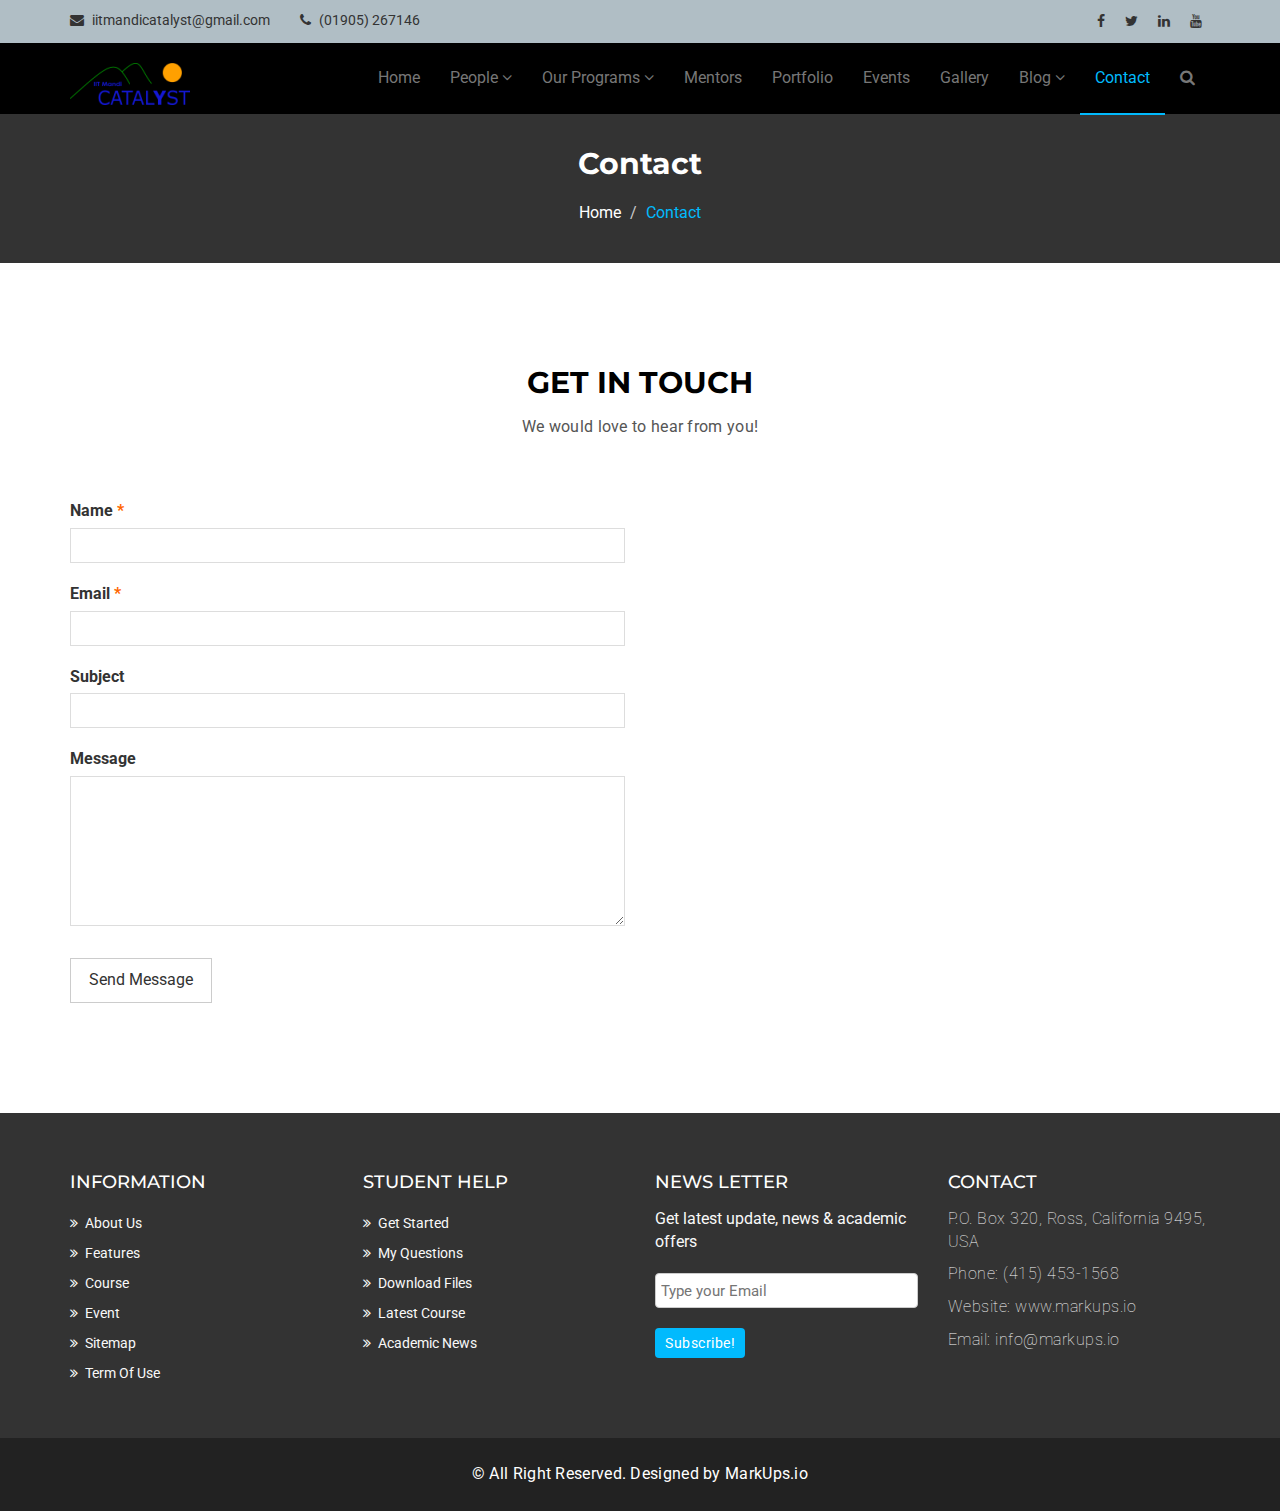
<file: contact.html>
<!DOCTYPE html>
<html lang="en">
  <head>
    <meta charset="utf-8">
    <meta http-equiv="X-UA-Compatible" content="IE=edge">
    <meta name="viewport" content="width=device-width, initial-scale=1">    
    <title>Varsity | Contact</title>

    <!-- Favicon -->
    <link rel="shortcut icon" href="assets/img/favicon.ico" type="image/x-icon">

    <!-- Font awesome -->
    <link href="assets/css/font-awesome.css" rel="stylesheet">
    <!-- Bootstrap -->
    <link href="assets/css/bootstrap.css" rel="stylesheet">   
    <!-- Slick slider -->
    <link rel="stylesheet" type="text/css" href="assets/css/slick.css">          
    <!-- Theme color -->
    <link id="switcher" href="assets/css/theme-color/default-theme.css" rel="stylesheet">    

    <!-- Main style sheet -->
    <link href="assets/css/style.css" rel="stylesheet">    

   
    <!-- Google Fonts -->
    <link href='https://fonts.googleapis.com/css?family=Montserrat:400,700' rel='stylesheet' type='text/css'>
    <link href='https://fonts.googleapis.com/css?family=Roboto:400,400italic,300,300italic,500,700' rel='stylesheet' type='text/css'>
    

    <!-- HTML5 shim and Respond.js for IE8 support of HTML5 elements and media queries -->
    <!-- WARNING: Respond.js doesn't work if you view the page via file:// -->
    <!--[if lt IE 9]>
      <script src="https://oss.maxcdn.com/html5shiv/3.7.2/html5shiv.min.js"></script>
      <script src="https://oss.maxcdn.com/respond/1.4.2/respond.min.js"></script>
    <![endif]-->

  </head>
  <body>
  
  <!--START SCROLL TOP BUTTON -->
    <a class="scrollToTop" href="#">
      <i class="fa fa-angle-up"></i>      
    </a>
  <!-- END SCROLL TOP BUTTON -->

  <!-- Start header  -->
  <header id="mu-header" style="background-color: #B0BEC5">
    <div class="container">
      <div class="row">
        <div class="col-lg-12 col-md-12">
          <div class="mu-header-area">
            <div class="row">
              <div class="col-lg-6 col-md-6 col-sm-6 col-xs-6">
                <div class="mu-header-top-left">
                  <div class="mu-top-email">
                    <i class="fa fa-envelope"></i>
                    <span> iitmandicatalyst@gmail.com</span>
                  </div>
                  <div class="mu-top-phone">
                    <i class="fa fa-phone"></i>
                    <span>(01905) 267146</span>
                  </div>
                </div>
              </div>
              <div class="col-lg-6 col-md-6 col-sm-6 col-xs-6">
                <div class="mu-header-top-right">
                  <nav>
                    <ul class="mu-top-social-nav">
                      <li><a href="https://www.facebook.com/iitmandicatalyst/" target="_blank"><span class="fa fa-facebook"></span></a></li>
                      <li><a href="https://twitter.com/iitmndicatalyst" target="_blank"><span class="fa fa-twitter"></span></a></li>
                      <!-- <li><a href="#"><span class="fa fa-google-plus"></span></a></li> -->
                      <li><a href="https://www.linkedin.com/in/iit-mandi-catalyst-22873a128/" target="_blank"><span class="fa fa-linkedin"></span></a></li>
                      <li><a href="https://www.youtube.com/channel/UCpvS-iBI5euVeabBy4eKk3g" target="_blank"><span class="fa fa-youtube"></span></a></li>
                    </ul>
                  </nav>
                </div>
              </div>
            </div>
          </div>
        </div>
      </div>
    </div>
  </header>
  <!-- End header  -->
  <!-- Start menu -->
  <section id="mu-menu">
    <nav class="navbar navbar-default" role="navigation" style="background-color: black; padding: 0; margin: 0">  
      <div class="container">
        <div class="navbar-header">
          <!-- FOR MOBILE VIEW COLLAPSED BUTTON -->
          <button type="button" class="navbar-toggle collapsed" data-toggle="collapse" data-target="#navbar" aria-expanded="false" aria-controls="navbar">
            <span class="sr-only">Toggle navigation</span>
            <span class="icon-bar"></span>
            <span class="icon-bar"></span>
            <span class="icon-bar"></span>
          </button>
          <!-- LOGO -->              
          <!-- TEXT BASED LOGO -->
          <a class="navbar-brand" href="index.html">
            <img src="assets/img/head.png" class="img-responsive">
          </a>
          <!-- IMG BASED LOGO  -->
          <!-- <a class="navbar-brand" href="index.html"><img src="assets/img/logo.png" alt="logo"></a> -->
        </div>
        <div id="navbar" class="navbar-collapse collapse">
          <ul id="top-menu" class="nav navbar-nav navbar-right main-nav">
            <li><a href="index.html">Home</a></li>            
            <li class="dropdown">
              <a href="#" class="dropdown-toggle" data-toggle="dropdown">People <span class="fa fa-angle-down"></span></a>
              <ul class="dropdown-menu" role="menu">
                <li><a href="course.html">Board of Governors</a></li>                
                <li><a href="course-detail.html">Board of Directors</a></li>                
                <li><a href="course-detail.html">Management Team</a></li>                
              </ul>
            </li>   
            <li class="dropdown">
              <a href="#" class="dropdown-toggle" data-toggle="dropdown">Our Programs <span class="fa fa-angle-down"></span></a>
              <ul class="dropdown-menu" role="menu">            
                <li><a href="course-detail.html">Exploration Program</a></li>                
                <li><a href="course-detail.html">Incubation Program</a></li>                
              </ul>
            </li> 
            <li><a href="contact.html">Mentors</a></li>
            <li><a href="contact.html">Portfolio</a></li>
            <li><a href="contact.html">Events</a></li>

            <li><a href="gallery.html">Gallery</a></li>
            <li class="dropdown">
              <a href="#" class="dropdown-toggle" data-toggle="dropdown">Blog <span class="fa fa-angle-down"></span></a>
              <ul class="dropdown-menu" role="menu">
                <li><a href="blog-archive.html">Blog Archive</a></li>                
                <li><a href="blog-single.html">Blog Single</a></li>                
              </ul>
            </li>            
            <li class="active"><a href="contact.html">Contact</a></li>
            <!-- <li><a href="404.html">404 Page</a></li>                -->
            <li><a href="#" id="mu-search-icon"><i class="fa fa-search"></i></a></li>
          </ul>                     
        </div><!--/.nav-collapse -->   <!--/.nav-collapse -->        
      </div>     
    </nav>
  </section>
  <!-- End menu -->
  <!-- Start search box -->
  <div id="mu-search">
    <div class="mu-search-area">      
      <button class="mu-search-close"><span class="fa fa-close"></span></button>
      <div class="container">
        <div class="row">
          <div class="col-md-12">            
            <form class="mu-search-form">
             <input type="search" placeholder="Type Your Keyword(s) & Hit Enter">
            </form>
          </div>
        </div>
      </div>
    </div>
  </div>
  <!-- End search box -->
 <!-- Page breadcrumb -->
 <section id="mu-page-breadcrumb">
   <div class="container">
     <div class="row">
       <div class="col-md-12">
         <div class="mu-page-breadcrumb-area">
           <h2>Contact</h2>
           <ol class="breadcrumb">
            <li><a href="#">Home</a></li>            
            <li class="active">Contact</li>
          </ol>
         </div>
       </div>
     </div>
   </div>
 </section>
 <!-- End breadcrumb -->

 <!-- Start contact  -->
 <section id="mu-contact">
   <div class="container">
     <div class="row">
       <div class="col-md-12">
         <div class="mu-contact-area">
          <!-- start title -->
          <div class="mu-title">
            <h2>Get in Touch</h2>
            <p>We would love to hear from you! </p>
          </div>
          <!-- end title -->
          <!-- start contact content -->
          <div class="mu-contact-content">           
            <div class="row">
              <div class="col-md-6">
                <div class="mu-contact-left">
                  <form class="contactform">                  
                    <p class="comment-form-author">
                      <label for="author">Name <span class="required">*</span></label>
                      <input type="text" required="required" size="30" value="" name="author">
                    </p>
                    <p class="comment-form-email">
                      <label for="email">Email <span class="required">*</span></label>
                      <input type="email" required="required" aria-required="true" value="" name="email">
                    </p>
                    <p class="comment-form-url">
                      <label for="subject">Subject</label>
                      <input type="text" name="subject">  
                    </p>
                    <p class="comment-form-comment">
                      <label for="comment">Message</label>
                      <textarea required="required" aria-required="true" rows="8" cols="45" name="comment"></textarea>
                    </p>                
                    <p class="form-submit">
                      <input type="submit" value="Send Message" class="mu-post-btn" name="submit">
                    </p>        
                  </form>
                </div>
              </div>
              <div class="col-md-6">
                <div class="mu-contact-right">
                <iframe src="https://www.google.com/maps/embed/v1/place?q=place_id:ChIJ0RcfI2DjBDkRKkKEkxRcz5g&key=AIzaSyC4ftyySUO638f1hUr6V1OoHc8r2UxVY78
                      &q=Space+Needle,Seattle+WA" width="100%" height="450" frameborder="0" style="border:0" allowfullscreen>
                  </iframe>
                  <!-- <iframe src="https://www.google.com/maps/embed?pb=!1m23!1m12!1m3!1d6249.345033302234!2d-80.02791918555701!3d40.45935344513505!2m3!1f0!2f0!3f0!3m2!1i1024!2i768!4f13.1!4m8!3e6!4m0!4m5!1s0x8834f411a7b748bd%3A0xaec8197db3de9a9e!2sCalifornia-Kirkbride%2C+Pittsburgh%2C+PA%2C+USA!3m2!1d40.4600435!2d-80.0213538!5e0!3m2!1sen!2sbd!4v1464270878470" width="100%" height="450" frameborder="0" style="border:0" allowfullscreen></iframe> -->
                </div>
              </div>
            </div>
          </div>
          <!-- end contact content -->
         </div>
       </div>
     </div>
   </div>
 </section>
 <!-- End contact  -->
 

  <!-- Start footer -->
  <footer id="mu-footer">
    <!-- start footer top -->
    <div class="mu-footer-top">
      <div class="container">
        <div class="mu-footer-top-area">
          <div class="row">
            <div class="col-lg-3 col-md-3 col-sm-3">
              <div class="mu-footer-widget">
                <h4>Information</h4>
                <ul>
                  <li><a href="#">About Us</a></li>
                  <li><a href="">Features</a></li>
                  <li><a href="">Course</a></li>
                  <li><a href="">Event</a></li>
                  <li><a href="">Sitemap</a></li>
                  <li><a href="">Term Of Use</a></li>
                </ul>
              </div>
            </div>
            <div class="col-lg-3 col-md-3 col-sm-3">
              <div class="mu-footer-widget">
                <h4>Student Help</h4>
                <ul>
                  <li><a href="">Get Started</a></li>
                  <li><a href="#">My Questions</a></li>
                  <li><a href="">Download Files</a></li>
                  <li><a href="">Latest Course</a></li>
                  <li><a href="">Academic News</a></li>                  
                </ul>
              </div>
            </div>
            <div class="col-lg-3 col-md-3 col-sm-3">
              <div class="mu-footer-widget">
                <h4>News letter</h4>
                <p>Get latest update, news & academic offers</p>
                <form class="mu-subscribe-form">
                  <input type="email" placeholder="Type your Email">
                  <button class="mu-subscribe-btn" type="submit">Subscribe!</button>
                </form>               
              </div>
            </div>
            <div class="col-lg-3 col-md-3 col-sm-3">
              <div class="mu-footer-widget">
                <h4>Contact</h4>
                <address>
                  <p>P.O. Box 320, Ross, California 9495, USA</p>
                  <p>Phone: (415) 453-1568 </p>
                  <p>Website: www.markups.io</p>
                  <p>Email: info@markups.io</p>
                </address>
              </div>
            </div>
          </div>
        </div>
      </div>
    </div>
    <!-- end footer top -->
    <!-- start footer bottom -->
    <div class="mu-footer-bottom">
      <div class="container">
        <div class="mu-footer-bottom-area">
          <p>&copy; All Right Reserved. Designed by <a href="http://www.markups.io/" rel="nofollow">MarkUps.io</a></p>
        </div>
      </div>
    </div>
    <!-- end footer bottom -->
  </footer>
  <!-- End footer -->


  <!-- jQuery library -->
  <script src="assets/js/jquery.min.js"></script>  
  <!-- Include all compiled plugins (below), or include individual files as needed -->
  <script src="assets/js/bootstrap.js"></script>   
  <!-- Slick slider -->
  <script type="text/javascript" src="assets/js/slick.js"></script>
  <!-- Counter -->
  <script type="text/javascript" src="assets/js/waypoints.js"></script>
  <script type="text/javascript" src="assets/js/jquery.counterup.js"></script>  

  <!-- Custom js -->
  <script src="assets/js/custom.js"></script> 

  </body>
</html>
</file>
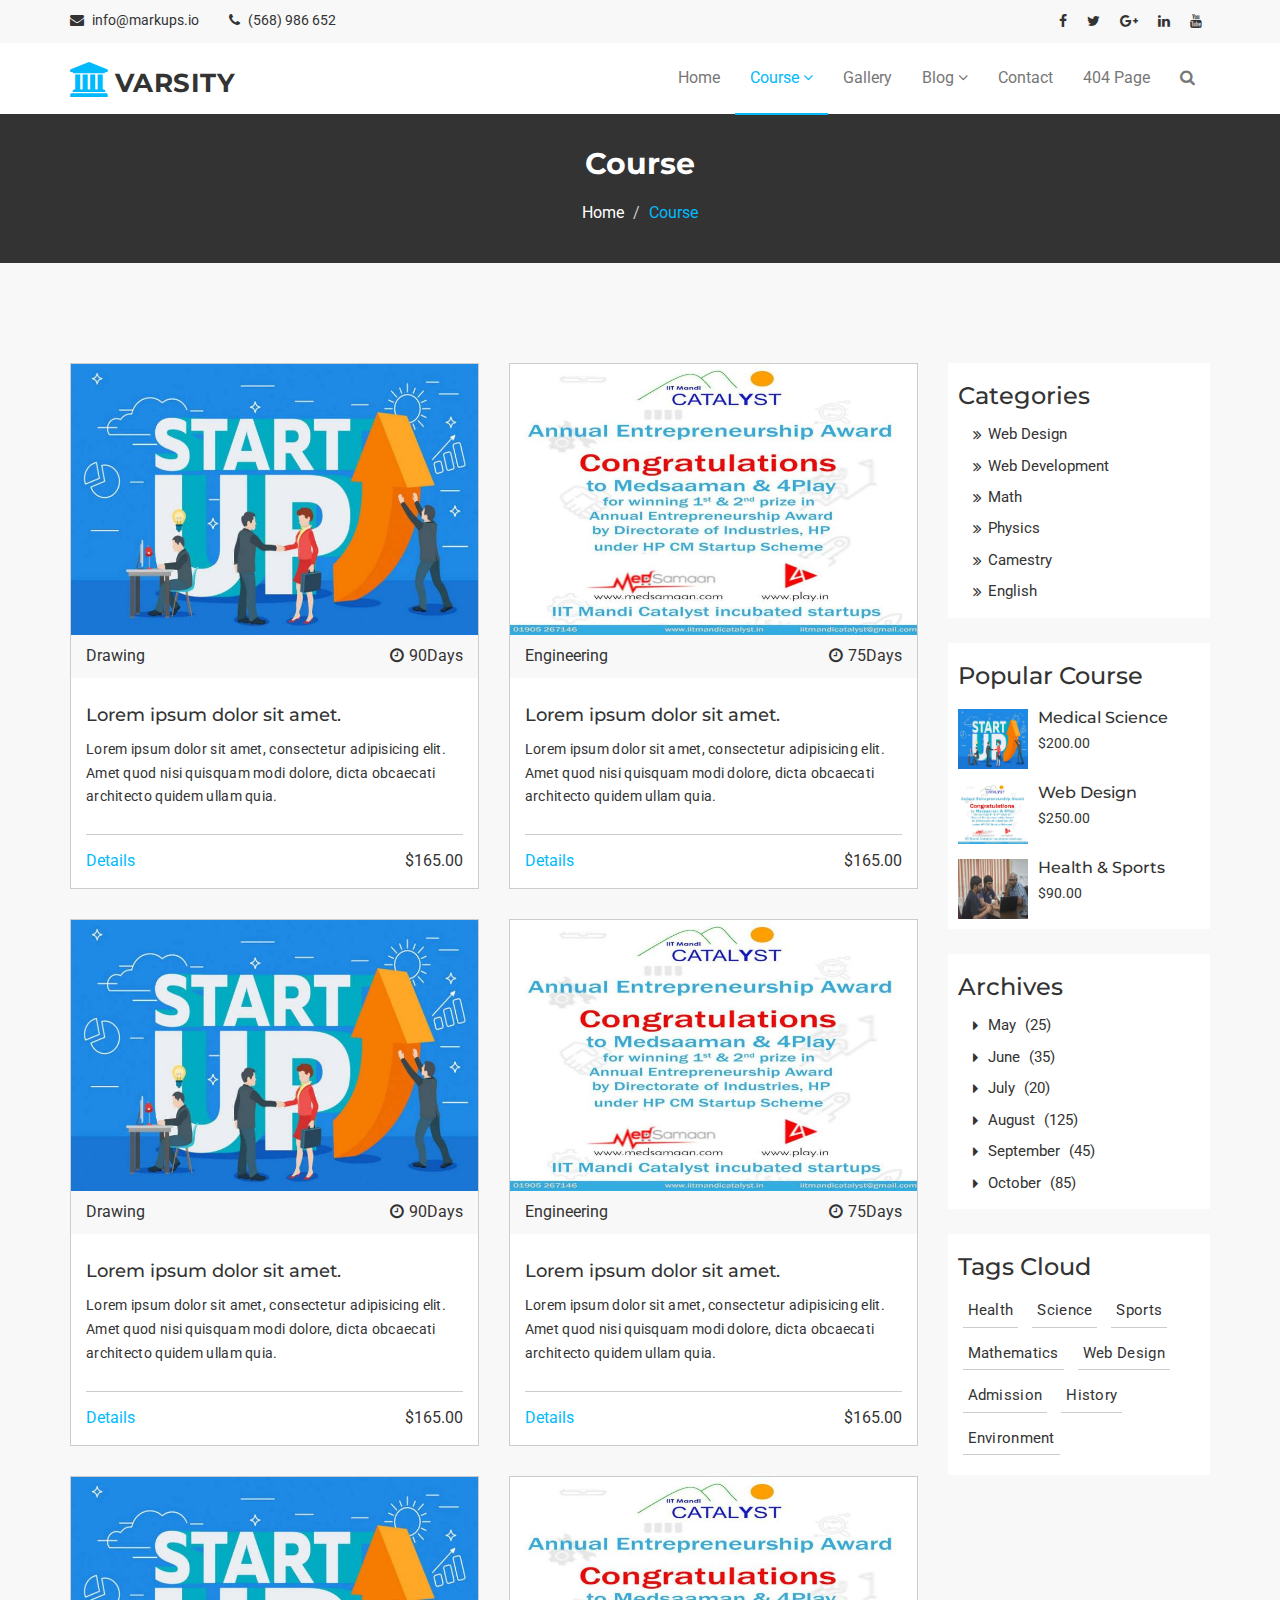
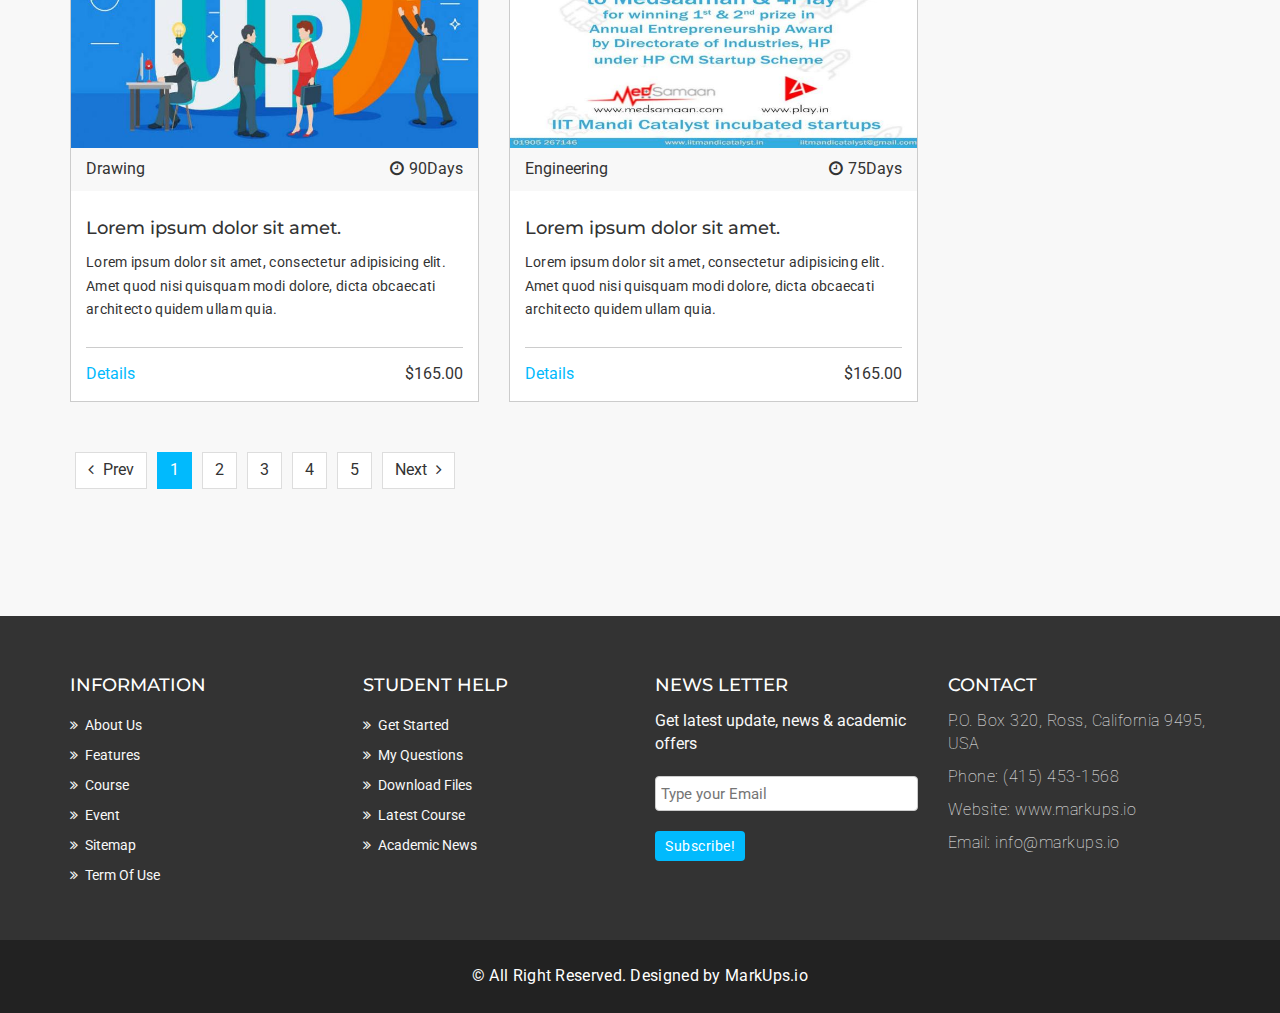
<file: course.html>
<!DOCTYPE html>
<html lang="en">
  <head>
    <meta charset="utf-8">
    <meta http-equiv="X-UA-Compatible" content="IE=edge">
    <meta name="viewport" content="width=device-width, initial-scale=1">    
    <title>Varsity | Course</title>

    <!-- Favicon -->
    <link rel="shortcut icon" href="assets/img/favicon.ico" type="image/x-icon">

    <!-- Font awesome -->
    <link href="assets/css/font-awesome.css" rel="stylesheet">
    <!-- Bootstrap -->
    <link href="assets/css/bootstrap.css" rel="stylesheet">   
    <!-- Slick slider -->
    <link rel="stylesheet" type="text/css" href="assets/css/slick.css">          
    <!-- Theme color -->
    <link id="switcher" href="assets/css/theme-color/default-theme.css" rel="stylesheet">  

    <!-- Main style sheet -->
    <link href="assets/css/style.css" rel="stylesheet">    

   
    <!-- Google Fonts -->
    <link href='https://fonts.googleapis.com/css?family=Montserrat:400,700' rel='stylesheet' type='text/css'>
    <link href='https://fonts.googleapis.com/css?family=Roboto:400,400italic,300,300italic,500,700' rel='stylesheet' type='text/css'>
    

    <!-- HTML5 shim and Respond.js for IE8 support of HTML5 elements and media queries -->
    <!-- WARNING: Respond.js doesn't work if you view the page via file:// -->
    <!--[if lt IE 9]>
      <script src="https://oss.maxcdn.com/html5shiv/3.7.2/html5shiv.min.js"></script>
      <script src="https://oss.maxcdn.com/respond/1.4.2/respond.min.js"></script>
    <![endif]-->

  </head>
  <body>
  <!--START SCROLL TOP BUTTON -->
    <a class="scrollToTop" href="#">
      <i class="fa fa-angle-up"></i>      
    </a>
  <!-- END SCROLL TOP BUTTON -->

  <!-- Start header  -->
  <header id="mu-header">
    <div class="container">
      <div class="row">
        <div class="col-lg-12 col-md-12">
          <div class="mu-header-area">
            <div class="row">
              <div class="col-lg-6 col-md-6 col-sm-6 col-xs-6">
                <div class="mu-header-top-left">
                  <div class="mu-top-email">
                    <i class="fa fa-envelope"></i>
                    <span>info@markups.io</span>
                  </div>
                  <div class="mu-top-phone">
                    <i class="fa fa-phone"></i>
                    <span>(568) 986 652</span>
                  </div>
                </div>
              </div>
              <div class="col-lg-6 col-md-6 col-sm-6 col-xs-6">
                <div class="mu-header-top-right">
                  <nav>
                    <ul class="mu-top-social-nav">
                      <li><a href="#"><span class="fa fa-facebook"></span></a></li>
                      <li><a href="#"><span class="fa fa-twitter"></span></a></li>
                      <li><a href="#"><span class="fa fa-google-plus"></span></a></li>
                      <li><a href="#"><span class="fa fa-linkedin"></span></a></li>
                      <li><a href="#"><span class="fa fa-youtube"></span></a></li>
                    </ul>
                  </nav>
                </div>
              </div>
            </div>
          </div>
        </div>
      </div>
    </div>
  </header>
  <!-- End header  -->
  <!-- Start menu -->
  <section id="mu-menu">
    <nav class="navbar navbar-default" role="navigation">  
      <div class="container">
        <div class="navbar-header">
          <!-- FOR MOBILE VIEW COLLAPSED BUTTON -->
          <button type="button" class="navbar-toggle collapsed" data-toggle="collapse" data-target="#navbar" aria-expanded="false" aria-controls="navbar">
            <span class="sr-only">Toggle navigation</span>
            <span class="icon-bar"></span>
            <span class="icon-bar"></span>
            <span class="icon-bar"></span>
          </button>
          <!-- LOGO -->              
          <!-- TEXT BASED LOGO -->
          <a class="navbar-brand" href="index.html"><i class="fa fa-university"></i><span>Varsity</span></a>
          <!-- IMG BASED LOGO  -->
          <!-- <a class="navbar-brand" href="index.html"><img src="assets/img/logo.png" alt="logo"></a> -->
        </div>
        <div id="navbar" class="navbar-collapse collapse">
          <ul id="top-menu" class="nav navbar-nav navbar-right main-nav">
            <li><a href="index.html">Home</a></li>            
            <li class="dropdown active">
              <a href="#" class="dropdown-toggle active" data-toggle="dropdown">Course <span class="fa fa-angle-down"></span></a>
              <ul class="dropdown-menu" role="menu">
                <li><a href="course.html">Course Archive</a></li>                
                <li><a href="course-detail.html">Course Detail</a></li>                
              </ul>
            </li>           
            <li><a href="gallery.html">Gallery</a></li>
            <li class="dropdown">
              <a href="#" class="dropdown-toggle" data-toggle="dropdown">Blog <span class="fa fa-angle-down"></span></a>
              <ul class="dropdown-menu" role="menu">
                <li><a href="blog-archive.html">Blog Archive</a></li>                
                <li><a href="blog-single.html">Blog Single</a></li>                
              </ul>
            </li>            
            <li><a href="contact.html">Contact</a></li>
            <li><a href="404.html">404 Page</a></li>               
            <li><a href="#" id="mu-search-icon"><i class="fa fa-search"></i></a></li>
          </ul>                   
        </div><!--/.nav-collapse -->        
      </div>     
    </nav>
  </section>
  <!-- End menu -->
  <!-- Start search box -->
  <div id="mu-search">
    <div class="mu-search-area">      
      <button class="mu-search-close"><span class="fa fa-close"></span></button>
      <div class="container">
        <div class="row">
          <div class="col-md-12">            
            <form class="mu-search-form">
              <input type="search" placeholder="Type Your Keyword(s) & Hit Enter">
            </form>
          </div>
        </div>
      </div>
    </div>
  </div>
  <!-- End search box -->
 <!-- Page breadcrumb -->
 <section id="mu-page-breadcrumb">
   <div class="container">
     <div class="row">
       <div class="col-md-12">
         <div class="mu-page-breadcrumb-area">
           <h2>Course</h2>
           <ol class="breadcrumb">
            <li><a href="#">Home</a></li>            
            <li class="active">Course</li>
          </ol>
         </div>
       </div>
     </div>
   </div>
 </section>
 <!-- End breadcrumb -->
 <section id="mu-course-content">
   <div class="container">
     <div class="row">
       <div class="col-md-12">
         <div class="mu-course-content-area">
            <div class="row">
              <div class="col-md-9">
                <!-- start course content container -->
                <div class="mu-course-container">
                  <div class="row">
                    <div class="col-md-6 col-sm-6">
                    <div class="mu-latest-course-single">
                      <figure class="mu-latest-course-img">
                        <a href="#"><img src="assets/img/courses/1.jpg" alt="img"></a>
                        <figcaption class="mu-latest-course-imgcaption">
                          <a href="#">Drawing</a>
                          <span><i class="fa fa-clock-o"></i>90Days</span>
                        </figcaption>
                      </figure>
                      <div class="mu-latest-course-single-content">
                        <h4><a href="#">Lorem ipsum dolor sit amet.</a></h4>
                        <p>Lorem ipsum dolor sit amet, consectetur adipisicing elit. Amet quod nisi quisquam modi dolore, dicta obcaecati architecto quidem ullam quia.</p>
                        <div class="mu-latest-course-single-contbottom">
                          <a class="mu-course-details" href="#">Details</a>
                          <span class="mu-course-price" href="#">$165.00</span>
                        </div>
                      </div>
                    </div> 
                  </div>                  
                  <div class="col-md-6 col-sm-6">
                    <div class="mu-latest-course-single">
                      <figure class="mu-latest-course-img">
                        <a href="#"><img src="assets/img/courses/2.jpg" alt="img"></a>
                        <figcaption class="mu-latest-course-imgcaption">
                          <a href="#">Engineering </a>
                          <span><i class="fa fa-clock-o"></i>75Days</span>
                        </figcaption>
                      </figure>
                      <div class="mu-latest-course-single-content">
                        <h4><a href="#">Lorem ipsum dolor sit amet.</a></h4>
                        <p>Lorem ipsum dolor sit amet, consectetur adipisicing elit. Amet quod nisi quisquam modi dolore, dicta obcaecati architecto quidem ullam quia.</p>
                        <div class="mu-latest-course-single-contbottom">
                          <a class="mu-course-details" href="#">Details</a>
                          <span class="mu-course-price" href="#">$165.00</span>
                        </div>
                      </div>
                    </div>
                  </div>
                  <div class="col-md-6 col-sm-6">
                    <div class="mu-latest-course-single">
                      <figure class="mu-latest-course-img">
                        <a href="#"><img src="assets/img/courses/1.jpg" alt="img"></a>
                        <figcaption class="mu-latest-course-imgcaption">
                          <a href="#">Drawing</a>
                          <span><i class="fa fa-clock-o"></i>90Days</span>
                        </figcaption>
                      </figure>
                      <div class="mu-latest-course-single-content">
                        <h4><a href="#">Lorem ipsum dolor sit amet.</a></h4>
                        <p>Lorem ipsum dolor sit amet, consectetur adipisicing elit. Amet quod nisi quisquam modi dolore, dicta obcaecati architecto quidem ullam quia.</p>
                        <div class="mu-latest-course-single-contbottom">
                          <a class="mu-course-details" href="#">Details</a>
                          <span class="mu-course-price" href="#">$165.00</span>
                        </div>
                      </div>
                    </div> 
                  </div>                  
                  <div class="col-md-6 col-sm-6">
                    <div class="mu-latest-course-single">
                      <figure class="mu-latest-course-img">
                        <a href="#"><img src="assets/img/courses/2.jpg" alt="img"></a>
                        <figcaption class="mu-latest-course-imgcaption">
                          <a href="#">Engineering </a>
                          <span><i class="fa fa-clock-o"></i>75Days</span>
                        </figcaption>
                      </figure>
                      <div class="mu-latest-course-single-content">
                        <h4><a href="#">Lorem ipsum dolor sit amet.</a></h4>
                        <p>Lorem ipsum dolor sit amet, consectetur adipisicing elit. Amet quod nisi quisquam modi dolore, dicta obcaecati architecto quidem ullam quia.</p>
                        <div class="mu-latest-course-single-contbottom">
                          <a class="mu-course-details" href="#">Details</a>
                          <span class="mu-course-price" href="#">$165.00</span>
                        </div>
                      </div>
                    </div>
                  </div>
                  <div class="col-md-6 col-sm-6">
                    <div class="mu-latest-course-single">
                      <figure class="mu-latest-course-img">
                        <a href="#"><img src="assets/img/courses/1.jpg" alt="img"></a>
                        <figcaption class="mu-latest-course-imgcaption">
                          <a href="#">Drawing</a>
                          <span><i class="fa fa-clock-o"></i>90Days</span>
                        </figcaption>
                      </figure>
                      <div class="mu-latest-course-single-content">
                        <h4><a href="#">Lorem ipsum dolor sit amet.</a></h4>
                        <p>Lorem ipsum dolor sit amet, consectetur adipisicing elit. Amet quod nisi quisquam modi dolore, dicta obcaecati architecto quidem ullam quia.</p>
                        <div class="mu-latest-course-single-contbottom">
                          <a class="mu-course-details" href="#">Details</a>
                          <span class="mu-course-price" href="#">$165.00</span>
                        </div>
                      </div>
                    </div> 
                  </div>                  
                  <div class="col-md-6 col-sm-6">
                    <div class="mu-latest-course-single">
                      <figure class="mu-latest-course-img">
                        <a href="#"><img src="assets/img/courses/2.jpg" alt="img"></a>
                        <figcaption class="mu-latest-course-imgcaption">
                          <a href="#">Engineering </a>
                          <span><i class="fa fa-clock-o"></i>75Days</span>
                        </figcaption>
                      </figure>
                      <div class="mu-latest-course-single-content">
                        <h4><a href="#">Lorem ipsum dolor sit amet.</a></h4>
                        <p>Lorem ipsum dolor sit amet, consectetur adipisicing elit. Amet quod nisi quisquam modi dolore, dicta obcaecati architecto quidem ullam quia.</p>
                        <div class="mu-latest-course-single-contbottom">
                          <a class="mu-course-details" href="#">Details</a>
                          <span class="mu-course-price" href="#">$165.00</span>
                        </div>
                      </div>
                    </div>
                  </div>
                  </div>
                </div>
                <!-- end course content container -->
                <!-- start course pagination -->
                <div class="mu-pagination">
                  <nav>
                    <ul class="pagination">
                      <li>
                        <a href="#" aria-label="Previous">
                          <span class="fa fa-angle-left"></span> Prev 
                        </a>
                      </li>
                      <li class="active"><a href="#">1</a></li>
                      <li><a href="#">2</a></li>
                      <li><a href="#">3</a></li>
                      <li><a href="#">4</a></li>
                      <li><a href="#">5</a></li>
                      <li>
                        <a href="#" aria-label="Next">
                         Next <span class="fa fa-angle-right"></span>
                        </a>
                      </li>
                    </ul>
                  </nav>
                </div>
                <!-- end course pagination -->
              </div>
              <div class="col-md-3">
                <!-- start sidebar -->
                <aside class="mu-sidebar">
                  <!-- start single sidebar -->
                  <div class="mu-single-sidebar">
                    <h3>Categories</h3>
                    <ul class="mu-sidebar-catg">
                      <li><a href="#">Web Design</a></li>
                      <li><a href="">Web Development</a></li>
                      <li><a href="">Math</a></li>
                      <li><a href="">Physics</a></li>
                      <li><a href="">Camestry</a></li>
                      <li><a href="">English</a></li>
                    </ul>
                  </div>
                  <!-- end single sidebar -->
                  <!-- start single sidebar -->
                  <div class="mu-single-sidebar">
                    <h3>Popular Course</h3>
                    <div class="mu-sidebar-popular-courses">
                      <div class="media">
                        <div class="media-left">
                          <a href="#">
                            <img class="media-object" src="assets/img/courses/1.jpg" alt="img">
                          </a>
                        </div>
                        <div class="media-body">
                          <h4 class="media-heading"><a href="#">Medical Science</a></h4>                      
                          <span class="popular-course-price">$200.00</span>
                        </div>
                      </div>
                      <div class="media">
                        <div class="media-left">
                          <a href="#">
                            <img class="media-object" src="assets/img/courses/2.jpg" alt="img">
                          </a>
                        </div>
                        <div class="media-body">
                          <h4 class="media-heading"><a href="#">Web Design</a></h4>                      
                          <span class="popular-course-price">$250.00</span>
                        </div>
                      </div>
                      <div class="media">
                        <div class="media-left">
                          <a href="#">
                            <img class="media-object" src="assets/img/courses/3.jpg" alt="img">
                          </a>
                        </div>
                        <div class="media-body">
                          <h4 class="media-heading"><a href="#">Health & Sports</a></h4>                      
                          <span class="popular-course-price">$90.00</span>
                        </div>
                      </div>
                    </div>
                  </div>
                  <!-- end single sidebar -->
                  <!-- start single sidebar -->
                  <div class="mu-single-sidebar">
                    <h3>Archives</h3>
                    <ul class="mu-sidebar-catg mu-sidebar-archives">
                      <li><a href="#">May <span>(25)</span></a></li>
                      <li><a href="">June <span>(35)</span></a></li>
                      <li><a href="">July <span>(20)</span></a></li>
                      <li><a href="">August <span>(125)</span></a></li>
                      <li><a href="">September <span>(45)</span></a></li>
                      <li><a href="">October <span>(85)</span></a></li>
                    </ul>
                  </div>
                  <!-- end single sidebar -->
                  <!-- start single sidebar -->
                  <div class="mu-single-sidebar">
                    <h3>Tags Cloud</h3>
                    <div class="tag-cloud">
                      <a href="#">Health</a>
                      <a href="#">Science</a>
                      <a href="#">Sports</a>
                      <a href="#">Mathematics</a>
                      <a href="#">Web Design</a>
                      <a href="#">Admission</a>
                      <a href="#">History</a>
                      <a href="#">Environment</a>
                    </div>
                  </div>
                  <!-- end single sidebar -->
                </aside>
                <!-- / end sidebar -->
             </div>
           </div>
         </div>
       </div>
     </div>
   </div>
 </section>

  <!-- Start footer -->
  <footer id="mu-footer">
    <!-- start footer top -->
    <div class="mu-footer-top">
      <div class="container">
        <div class="mu-footer-top-area">
          <div class="row">
            <div class="col-lg-3 col-md-3 col-sm-3">
              <div class="mu-footer-widget">
                <h4>Information</h4>
                <ul>
                  <li><a href="#">About Us</a></li>
                  <li><a href="">Features</a></li>
                  <li><a href="">Course</a></li>
                  <li><a href="">Event</a></li>
                  <li><a href="">Sitemap</a></li>
                  <li><a href="">Term Of Use</a></li>
                </ul>
              </div>
            </div>
            <div class="col-lg-3 col-md-3 col-sm-3">
              <div class="mu-footer-widget">
                <h4>Student Help</h4>
                <ul>
                  <li><a href="">Get Started</a></li>
                  <li><a href="#">My Questions</a></li>
                  <li><a href="">Download Files</a></li>
                  <li><a href="">Latest Course</a></li>
                  <li><a href="">Academic News</a></li>                  
                </ul>
              </div>
            </div>
            <div class="col-lg-3 col-md-3 col-sm-3">
              <div class="mu-footer-widget">
                <h4>News letter</h4>
                <p>Get latest update, news & academic offers</p>
                <form class="mu-subscribe-form">
                  <input type="email" placeholder="Type your Email">
                  <button class="mu-subscribe-btn" type="submit">Subscribe!</button>
                </form>               
              </div>
            </div>
            <div class="col-lg-3 col-md-3 col-sm-3">
              <div class="mu-footer-widget">
                <h4>Contact</h4>
                <address>
                  <p>P.O. Box 320, Ross, California 9495, USA</p>
                  <p>Phone: (415) 453-1568 </p>
                  <p>Website: www.markups.io</p>
                  <p>Email: info@markups.io</p>
                </address>
              </div>
            </div>
          </div>
        </div>
      </div>
    </div>
    <!-- end footer top -->
    <!-- start footer bottom -->
    <div class="mu-footer-bottom">
      <div class="container">
        <div class="mu-footer-bottom-area">
          <p>&copy; All Right Reserved. Designed by <a href="http://www.markups.io/" rel="nofollow">MarkUps.io</a></p>
        </div>
      </div>
    </div>
    <!-- end footer bottom -->
  </footer>
  <!-- End footer -->


<!-- jQuery library -->
  <script src="assets/js/jquery.min.js"></script>  
  <!-- Include all compiled plugins (below), or include individual files as needed -->
  <script src="assets/js/bootstrap.js"></script>   
  <!-- Slick slider -->
  <script type="text/javascript" src="assets/js/slick.js"></script>
  <!-- Counter -->
  <script type="text/javascript" src="assets/js/waypoints.js"></script>
  <script type="text/javascript" src="assets/js/jquery.counterup.js"></script>  

  <!-- Custom js -->
  <script src="assets/js/custom.js"></script> 

  </body>
</html>
</file>
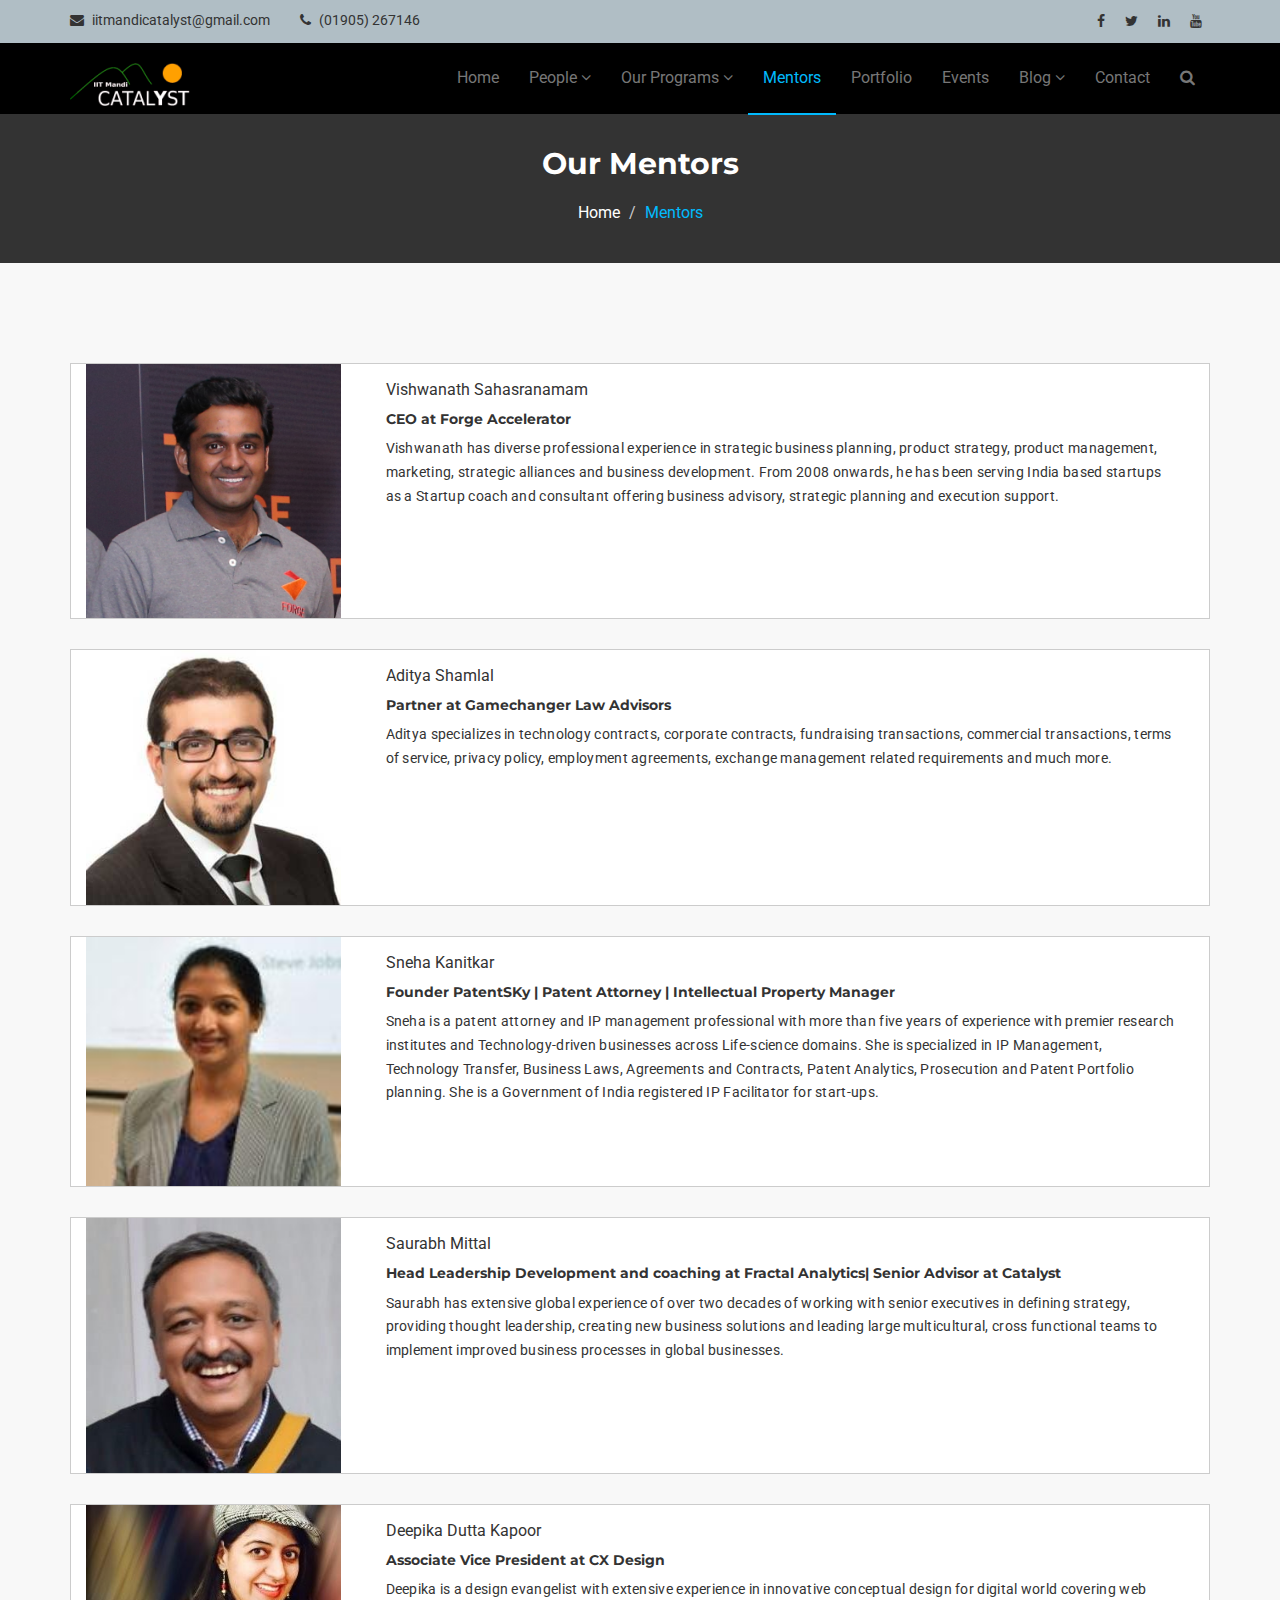
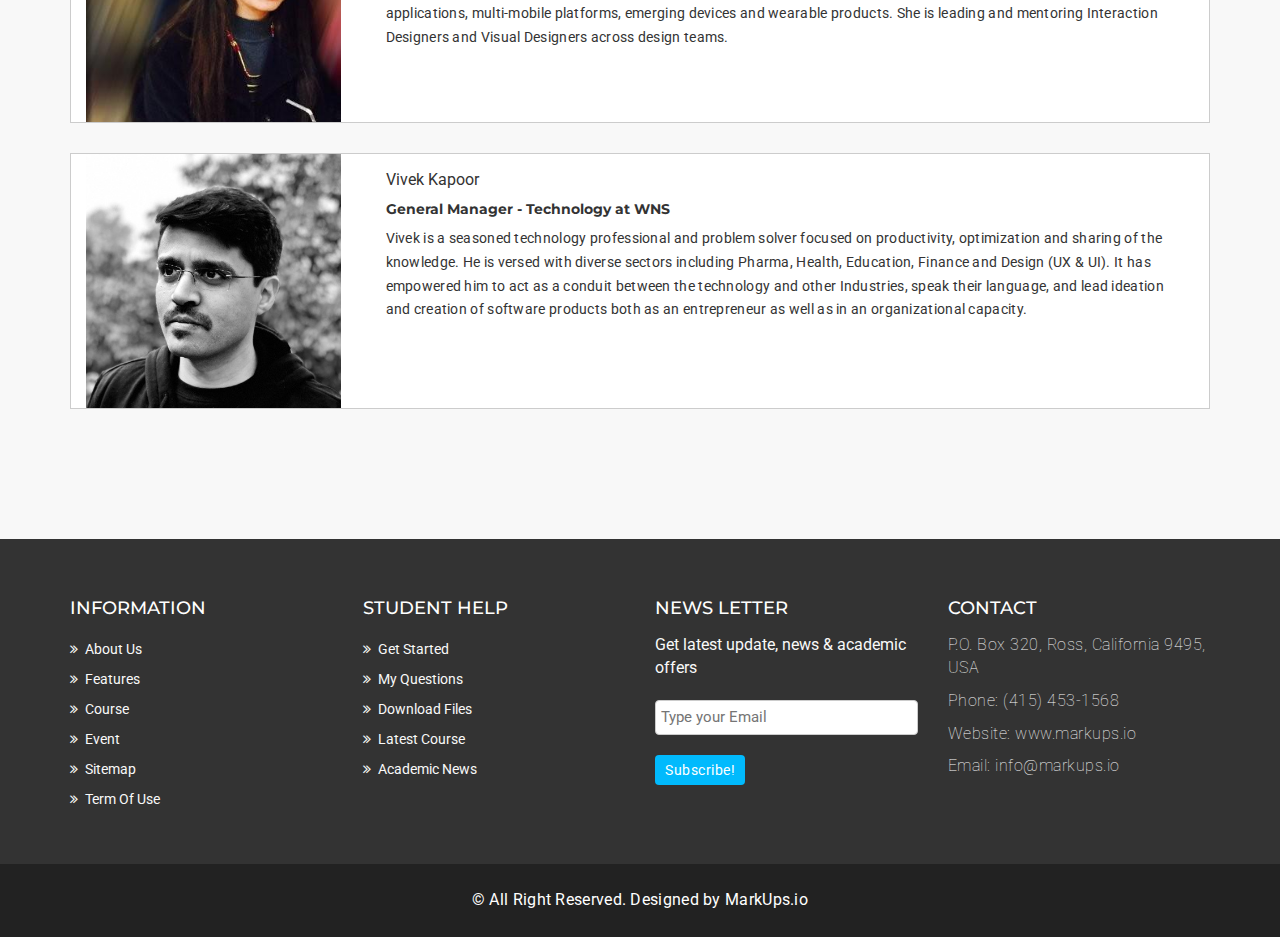
<file: mentors.html>
<!DOCTYPE html>
<html lang="en">
  <head>
    <meta charset="utf-8">
    <meta http-equiv="X-UA-Compatible" content="IE=edge">
    <meta name="viewport" content="width=device-width, initial-scale=1">    
    <title>IIT Mandi Catalyst | Board of Governors</title>

    <!-- Favicon -->
    <link rel="shortcut icon" href="assets/img/favicon.ico" type="image/x-icon">

    <!-- Font awesome -->
    <link href="assets/css/font-awesome.css" rel="stylesheet">
    <!-- Bootstrap -->
    <link href="assets/css/bootstrap.css" rel="stylesheet">   
    <!-- Slick slider -->
    <link rel="stylesheet" type="text/css" href="assets/css/slick.css">          
    <!-- Theme color -->
    <link id="switcher" href="assets/css/theme-color/default-theme.css" rel="stylesheet">  

    <!-- Main style sheet -->
    <link href="assets/css/style.css" rel="stylesheet">    

   
    <!-- Google Fonts -->
    <link href='https://fonts.googleapis.com/css?family=Montserrat:400,700' rel='stylesheet' type='text/css'>
    <link href='https://fonts.googleapis.com/css?family=Roboto:400,400italic,300,300italic,500,700' rel='stylesheet' type='text/css'>
    

    <!-- HTML5 shim and Respond.js for IE8 support of HTML5 elements and media queries -->
    <!-- WARNING: Respond.js doesn't work if you view the page via file:// -->
    <!--[if lt IE 9]>
      <script src="https://oss.maxcdn.com/html5shiv/3.7.2/html5shiv.min.js"></script>
      <script src="https://oss.maxcdn.com/respond/1.4.2/respond.min.js"></script>
    <![endif]-->

  </head>
  <body>
  <!--START SCROLL TOP BUTTON -->
    <a class="scrollToTop" href="#">
      <i class="fa fa-angle-up"></i>      
    </a>
  <!-- END SCROLL TOP BUTTON -->

  <!-- Start header  -->
    <header id="mu-header" style="background-color: #B0BEC5">
    <div class="container">
      <div class="row">
        <div class="col-lg-12 col-md-12">
          <div class="mu-header-area">
            <div class="row">
              <div class="col-lg-6 col-md-6 col-sm-6 col-xs-6">
                <div class="mu-header-top-left">
                  <div class="mu-top-email">
                    <i class="fa fa-envelope"></i>
                    <span> iitmandicatalyst@gmail.com</span>
                  </div>
                  <div class="mu-top-phone">
                    <i class="fa fa-phone"></i>
                    <span>(01905) 267146</span>
                  </div>
                </div>
              </div>
              <div class="col-lg-6 col-md-6 col-sm-6 col-xs-6">
                <div class="mu-header-top-right">
                  <nav>
                    <ul class="mu-top-social-nav">
                      <li><a href="https://www.facebook.com/iitmandicatalyst/" target="_blank"><span class="fa fa-facebook"></span></a></li>
                      <li><a href="https://twitter.com/iitmndicatalyst" target="_blank"><span class="fa fa-twitter"></span></a></li>
                      <!-- <li><a href="#"><span class="fa fa-google-plus"></span></a></li> -->
                      <li><a href="https://www.linkedin.com/in/iit-mandi-catalyst-22873a128/" target="_blank"><span class="fa fa-linkedin"></span></a></li>
                      <li><a href="https://www.youtube.com/channel/UCpvS-iBI5euVeabBy4eKk3g" target="_blank"><span class="fa fa-youtube"></span></a></li>
                    </ul>
                  </nav>
                </div>
              </div>
            </div>
          </div>
        </div>
      </div>
    </div>
  </header>
  <!-- End header  -->
  <!-- Start menu -->
  <section id="mu-menu">
    <nav class="navbar navbar-default" role="navigation" style="background-color: black; padding: 0; margin: 0">  
      <div class="container">
        <div class="navbar-header">
          <!-- FOR MOBILE VIEW COLLAPSED BUTTON -->
          <button type="button" class="navbar-toggle collapsed" data-toggle="collapse" data-target="#navbar" aria-expanded="false" aria-controls="navbar">
            <span class="sr-only">Toggle navigation</span>
            <span class="icon-bar"></span>
            <span class="icon-bar"></span>
            <span class="icon-bar"></span>
          </button>
          <!-- LOGO -->              
          <!-- TEXT BASED LOGO -->
          <a class="navbar-brand" href="index.html"><!-- <i class="fa fa-university"></i><span>Varsity</span> -->
            <img src="assets/img/head2.png" class="img-responsive">
          </a>
        </div>
        <div id="navbar" class="navbar-collapse collapse">
          <ul id="top-menu" class="nav navbar-nav navbar-right main-nav">
            <li><a href="index.html">Home</a></li>            
            <li class="dropdown">
              <a href="#" class="dropdown-toggle" data-toggle="dropdown">People <span class="fa fa-angle-down"></span></a>
              <ul class="dropdown-menu" role="menu">
                <li><a href="bog.html">Board of Governors</a></li>                
                <li><a href="bod.html">Board of Directors</a></li>                
                <li><a href="team.html">Management Team</a></li>                
              </ul>
            </li>   
            <li class="dropdown">
              <a href="#" class="dropdown-toggle" data-toggle="dropdown">Our Programs <span class="fa fa-angle-down"></span></a>
              <ul class="dropdown-menu" role="menu">            
                <li><a href="course-detail.html">Exploration Program</a></li>                
                <li><a href="course-detail.html">Incubation Program</a></li> 
				<li><a href="course-detail.html">Entrepreneur in Residence Program</a></li>
              </ul>
            </li> 
            <li class="active"><a href="contact.html">Mentors</a></li>
            <li><a href="contact.html">Portfolio</a></li>
            <li><a href="contact.html">Events</a></li>

            <!-- <li><a href="gallery.html">Gallery</a></li> -->
            <li class="dropdown">
              <a href="#" class="dropdown-toggle" data-toggle="dropdown">Blog <span class="fa fa-angle-down"></span></a>
              <ul class="dropdown-menu" role="menu">
                <li><a href="blog-archive.html">Blog Archive</a></li>                
                <li><a href="blog-single.html">Blog Single</a></li>                
              </ul>
            </li>            
            <li><a href="contact.html">Contact</a></li>
            <!-- <li><a href="404.html">404 Page</a></li>                -->
            <li><a href="#" id="mu-search-icon"><i class="fa fa-search"></i></a></li>
          </ul>                     
        </div><!--/.nav-collapse -->        
      </div>     
    </nav>
  </section>
  <!-- End menu -->
  <!-- Start search box -->
  <div id="mu-search">
    <div class="mu-search-area">      
      <button class="mu-search-close"><span class="fa fa-close"></span></button>
      <div class="container">
        <div class="row">
          <div class="col-md-12">            
            <form class="mu-search-form">
              <input type="search" placeholder="Type Your Keyword(s) & Hit Enter">
            </form>
          </div>
        </div>
      </div>
    </div>
  </div>
  <!-- End search box -->
 <!-- Page breadcrumb -->
 <section id="mu-page-breadcrumb">
   <div class="container">
     <div class="row">
       <div class="col-md-12">
         <div class="mu-page-breadcrumb-area">
           <h2>Our Mentors</h2>
           <ol class="breadcrumb">
            <li><a href="#">Home</a></li>            
            <li class="active">Mentors</li>
          </ol>
         </div>
       </div>
     </div>
   </div>
 </section>
 <!-- End breadcrumb -->
 <section id="mu-course-content">
   <div class="container">
     <div class="row">
       <div class="col-md-12">
         <div class="mu-course-content-area">
            <div class="row">
              <div class="col-md-12">
                <div class="mu-course-container">
                  <div class="row">
                    <div class="col-md-12 col-sm-12">
                    <div class="mu-latest-course-single">

                    <div class="col-md-3 col-sm-3">
                      <figure class="mu-latest-course-img">
                        <a href="#"><img src="assets/img/bog/vishwa.jpg" alt="img"></a>
                      </figure>
                    </div>
                    <div class="col-md-9 col-sm-9">
                      <div class="mu-latest-course-single-content">
                      <a href="#">Vishwanath Sahasranamam </a>
                        <h5><b>CEO at Forge Accelerator</b></a></h5>
                        <p>Vishwanath has diverse professional experience in strategic business planning, product strategy, product management, marketing, strategic alliances and business development. From 2008 onwards, he has been serving India based startups as a Startup coach and consultant offering business advisory, strategic planning and execution support.</p>
                      </div>
                    </div>

                    </div> 


                  <div class="row">
                    <div class="col-md-12 col-sm-12">
                      <div class="mu-latest-course-single">

                        <div class="col-md-3 col-sm-3">
                          <figure class="mu-latest-course-img">
                            <a href="#"><img src="assets/img/bog/aditya.jpg" alt="img"></a>
                          </figure>
                        </div>
                      
                        <div class="col-md-9 col-sm-9">
                          <div class="mu-latest-course-single-content">
                            <a href="#">Aditya Shamlal </a>
                            <h5><b>Partner at Gamechanger Law Advisors</b></a></h5>
                            <p>Aditya specializes in technology contracts, corporate contracts, fundraising transactions, commercial transactions, terms of service, privacy policy, employment agreements, exchange management related requirements and much more.</p>
                        </div>
                    </div>
                  </div> 

                  <div class="row">
                    <div class="col-md-12 col-sm-12">
                      <div class="mu-latest-course-single">

                        <div class="col-md-3 col-sm-3">
                          <figure class="mu-latest-course-img">
                            <a href="#"><img src="assets/img/bog/sneha.jpg" alt="img"></a>
                          </figure>
                        </div>
                      
                        <div class="col-md-9 col-sm-9">
                          <div class="mu-latest-course-single-content">
                            <a href="#">Sneha Kanitkar</a>
                            <h5><b>Founder PatentSKy | Patent Attorney | Intellectual Property Manager</b></a></h5>
                            <p>Sneha is a patent attorney and IP management professional with more than five years of experience with premier research institutes and Technology-driven businesses across Life-science domains. She is specialized in IP Management, Technology Transfer, Business Laws, Agreements and Contracts, Patent Analytics, Prosecution and Patent Portfolio planning. She is a Government of India registered IP Facilitator for start-ups.</p>
                        </div>
                    </div>
                  </div> 

                  <div class="row">
                    <div class="col-md-12 col-sm-12">
                      <div class="mu-latest-course-single">

                        <div class="col-md-3 col-sm-3">
                          <figure class="mu-latest-course-img">
                            <a href="#"><img src="assets/img/bog/saurabh.jpeg" alt="img"></a>
                          </figure>
                        </div>
                      
                        <div class="col-md-9 col-sm-9">
                          <div class="mu-latest-course-single-content">
                            <a href="#">Saurabh Mittal</a>
                            <h5><b>Head Leadership Development and coaching at Fractal Analytics| Senior Advisor at Catalyst </b></a></h5>
                            <p>Saurabh has extensive global experience of over two decades of working with senior executives in defining strategy, providing thought leadership, creating new business solutions and leading large multicultural, cross functional teams to implement improved business processes in global businesses.</p>
                        </div>
                    </div>
                  </div> 

                  <div class="row">
                    <div class="col-md-12 col-sm-12">
                      <div class="mu-latest-course-single">

                        <div class="col-md-3 col-sm-3">
                          <figure class="mu-latest-course-img">
                            <a href="#"><img src="assets/img/bog/deepika.jpeg" alt="img"></a>
                          </figure>
                        </div>
                      
                        <div class="col-md-9 col-sm-9">
                          <div class="mu-latest-course-single-content">
                            <a href="#">Deepika Dutta Kapoor </a>
                            <h5><b>Associate Vice President at CX Design</b></a></h5>
                            <p>Deepika is a design evangelist with extensive experience in innovative conceptual design for digital world covering web applications, multi-mobile platforms, emerging devices and wearable products. She is leading and mentoring Interaction Designers and Visual Designers across design teams.</p>
                        </div>
                    </div>
                  </div> 


                  <div class="row">
                    <div class="col-md-12 col-sm-12">
                      <div class="mu-latest-course-single">

                        <div class="col-md-3 col-sm-3">
                          <figure class="mu-latest-course-img">
                            <a href="#"><img src="assets/img/bog/vivek.jpeg" alt="img"></a>
                          </figure>
                        </div>
                      
                        <div class="col-md-9 col-sm-9">
                          <div class="mu-latest-course-single-content">
                            <a href="#">Vivek Kapoor</a>
                            <h5><b>General Manager - Technology at WNS</b></a></h5>
                            <p>Vivek is a seasoned technology professional and problem solver focused on productivity, optimization and sharing of the knowledge. He is versed with diverse sectors including Pharma, Health, Education, Finance and Design (UX & UI). It has empowered him to act as a conduit between the technology and other Industries, speak their language, and lead ideation and creation of software products both as an entrepreneur as well as in an organizational capacity.</p>
                        </div>
                    </div>
                  </div>
 
               

              </div>
            
           </div>
         </div>
       </div>
     </div>
   </div>
 </section>

  <!-- Start footer -->
  <footer id="mu-footer">
    <!-- start footer top -->
    <div class="mu-footer-top">
      <div class="container">
        <div class="mu-footer-top-area">
          <div class="row">
            <div class="col-lg-3 col-md-3 col-sm-3">
              <div class="mu-footer-widget">
                <h4>Information</h4>
                <ul>
                  <li><a href="#">About Us</a></li>
                  <li><a href="">Features</a></li>
                  <li><a href="">Course</a></li>
                  <li><a href="">Event</a></li>
                  <li><a href="">Sitemap</a></li>
                  <li><a href="">Term Of Use</a></li>
                </ul>
              </div>
            </div>
            <div class="col-lg-3 col-md-3 col-sm-3">
              <div class="mu-footer-widget">
                <h4>Student Help</h4>
                <ul>
                  <li><a href="">Get Started</a></li>
                  <li><a href="#">My Questions</a></li>
                  <li><a href="">Download Files</a></li>
                  <li><a href="">Latest Course</a></li>
                  <li><a href="">Academic News</a></li>                  
                </ul>
              </div>
            </div>
            <div class="col-lg-3 col-md-3 col-sm-3">
              <div class="mu-footer-widget">
                <h4>News letter</h4>
                <p>Get latest update, news & academic offers</p>
                <form class="mu-subscribe-form">
                  <input type="email" placeholder="Type your Email">
                  <button class="mu-subscribe-btn" type="submit">Subscribe!</button>
                </form>               
              </div>
            </div>
            <div class="col-lg-3 col-md-3 col-sm-3">
              <div class="mu-footer-widget">
                <h4>Contact</h4>
                <address>
                  <p>P.O. Box 320, Ross, California 9495, USA</p>
                  <p>Phone: (415) 453-1568 </p>
                  <p>Website: www.markups.io</p>
                  <p>Email: info@markups.io</p>
                </address>
              </div>
            </div>
          </div>
        </div>
      </div>
    </div>
    <!-- end footer top -->
    <!-- start footer bottom -->
    <div class="mu-footer-bottom">
      <div class="container">
        <div class="mu-footer-bottom-area">
          <p>&copy; All Right Reserved. Designed by <a href="http://www.markups.io/" rel="nofollow">MarkUps.io</a></p>
        </div>
      </div>
    </div>
    <!-- end footer bottom -->
  </footer>
  <!-- End footer -->


<!-- jQuery library -->
  <script src="assets/js/jquery.min.js"></script>  
  <!-- Include all compiled plugins (below), or include individual files as needed -->
  <script src="assets/js/bootstrap.js"></script>   
  <!-- Slick slider -->
  <script type="text/javascript" src="assets/js/slick.js"></script>
  <!-- Counter -->
  <script type="text/javascript" src="assets/js/waypoints.js"></script>
  <script type="text/javascript" src="assets/js/jquery.counterup.js"></script>  

  <!-- Custom js -->
  <script src="assets/js/custom.js"></script> 

  </body>
</html>
</file>
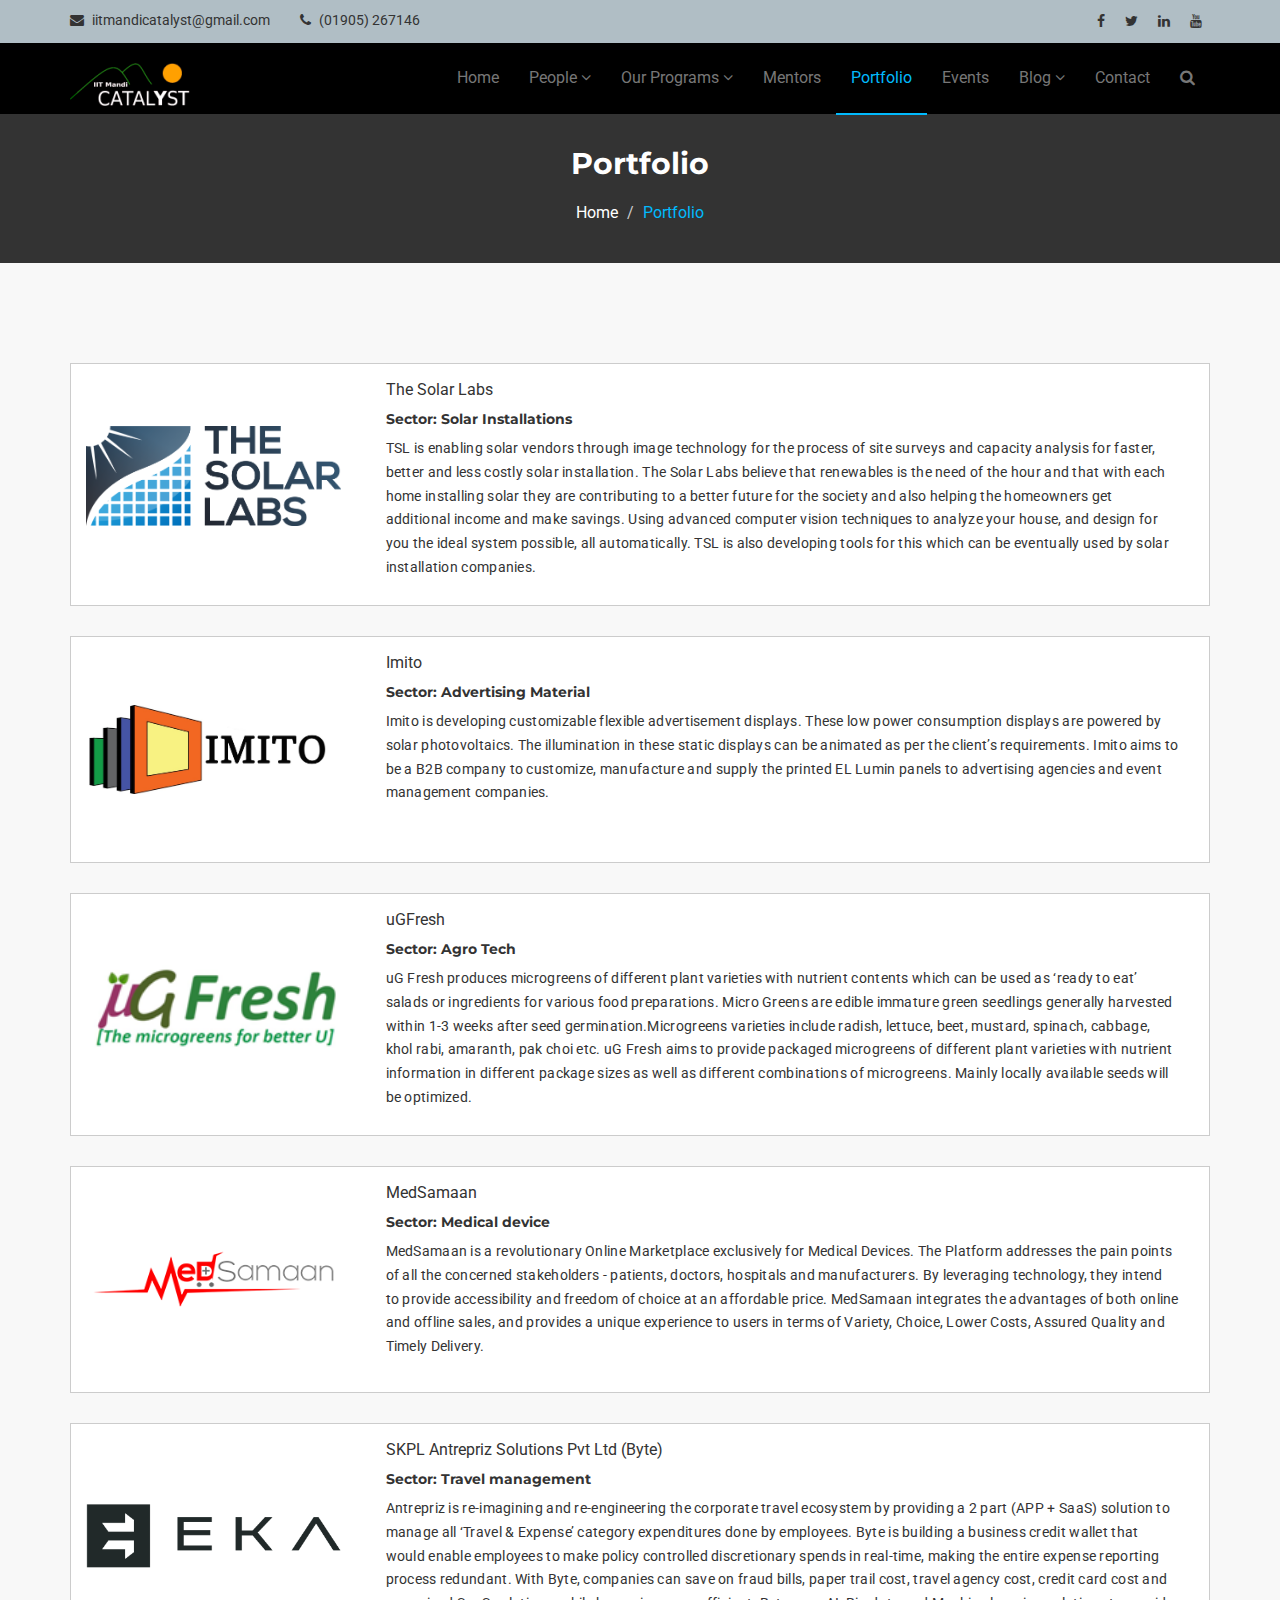
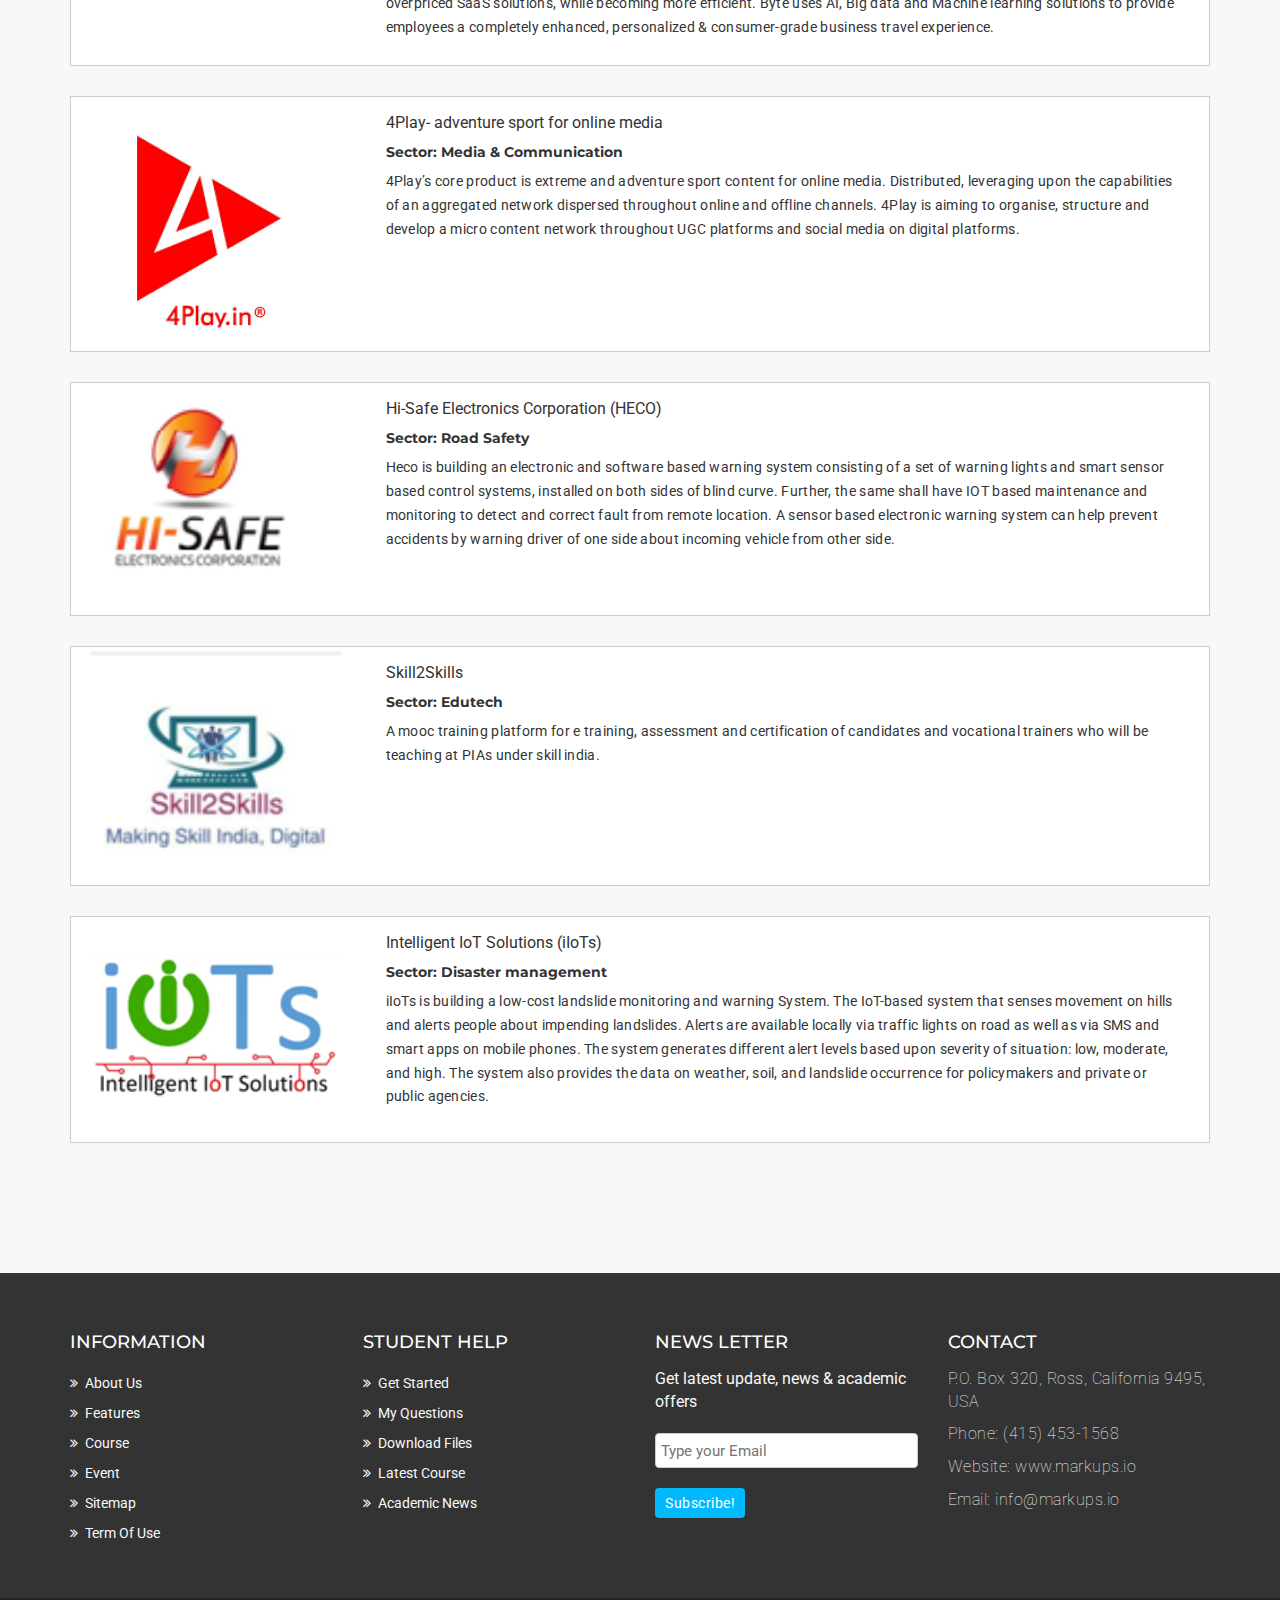
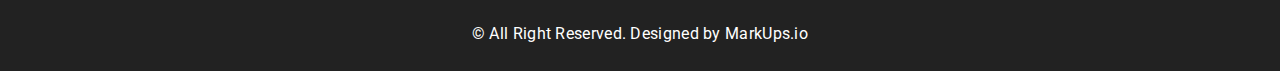
<file: portfolio.html>
<!DOCTYPE html>
<html lang="en">
  <head>
    <meta charset="utf-8">
    <meta http-equiv="X-UA-Compatible" content="IE=edge">
    <meta name="viewport" content="width=device-width, initial-scale=1">    
    <title>IIT Mandi Catalyst | Board of Governors</title>

    <!-- Favicon -->
    <link rel="shortcut icon" href="assets/img/favicon.ico" type="image/x-icon">

    <!-- Font awesome -->
    <link href="assets/css/font-awesome.css" rel="stylesheet">
    <!-- Bootstrap -->
    <link href="assets/css/bootstrap.css" rel="stylesheet">   
    <!-- Slick slider -->
    <link rel="stylesheet" type="text/css" href="assets/css/slick.css">          
    <!-- Theme color -->
    <link id="switcher" href="assets/css/theme-color/default-theme.css" rel="stylesheet">  

    <!-- Main style sheet -->
    <link href="assets/css/style.css" rel="stylesheet">    

   
    <!-- Google Fonts -->
    <link href='https://fonts.googleapis.com/css?family=Montserrat:400,700' rel='stylesheet' type='text/css'>
    <link href='https://fonts.googleapis.com/css?family=Roboto:400,400italic,300,300italic,500,700' rel='stylesheet' type='text/css'>
    

    <!-- HTML5 shim and Respond.js for IE8 support of HTML5 elements and media queries -->
    <!-- WARNING: Respond.js doesn't work if you view the page via file:// -->
    <!--[if lt IE 9]>
      <script src="https://oss.maxcdn.com/html5shiv/3.7.2/html5shiv.min.js"></script>
      <script src="https://oss.maxcdn.com/respond/1.4.2/respond.min.js"></script>
    <![endif]-->

  </head>

  <style type="text/css">
    
.vertical-center {
  /*min-height: 100vh;   Fallback for browsers do NOT support vh unit */
  min-height: 25vh; /* These two lines are counted as one :-)       */

  display: flex;
  align-items: center;
}
  </style>
  <body>
  <!--START SCROLL TOP BUTTON -->
    <a class="scrollToTop" href="#">
      <i class="fa fa-angle-up"></i>      
    </a>
  <!-- END SCROLL TOP BUTTON -->

  <!-- Start header  -->
    <header id="mu-header" style="background-color: #B0BEC5">
    <div class="container">
      <div class="row">
        <div class="col-lg-12 col-md-12">
          <div class="mu-header-area">
            <div class="row">
              <div class="col-lg-6 col-md-6 col-sm-6 col-xs-6">
                <div class="mu-header-top-left">
                  <div class="mu-top-email">
                    <i class="fa fa-envelope"></i>
                    <span> iitmandicatalyst@gmail.com</span>
                  </div>
                  <div class="mu-top-phone">
                    <i class="fa fa-phone"></i>
                    <span>(01905) 267146</span>
                  </div>
                </div>
              </div>
              <div class="col-lg-6 col-md-6 col-sm-6 col-xs-6">
                <div class="mu-header-top-right">
                  <nav>
                    <ul class="mu-top-social-nav">
                      <li><a href="https://www.facebook.com/iitmandicatalyst/" target="_blank"><span class="fa fa-facebook"></span></a></li>
                      <li><a href="https://twitter.com/iitmndicatalyst" target="_blank"><span class="fa fa-twitter"></span></a></li>
                      <!-- <li><a href="#"><span class="fa fa-google-plus"></span></a></li> -->
                      <li><a href="https://www.linkedin.com/in/iit-mandi-catalyst-22873a128/" target="_blank"><span class="fa fa-linkedin"></span></a></li>
                      <li><a href="https://www.youtube.com/channel/UCpvS-iBI5euVeabBy4eKk3g" target="_blank"><span class="fa fa-youtube"></span></a></li>
                    </ul>
                  </nav>
                </div>
              </div>
            </div>
          </div>
        </div>
      </div>
    </div>
  </header>
  <!-- End header  -->
  <!-- Start menu -->
  <section id="mu-menu">
    <nav class="navbar navbar-default" role="navigation" style="background-color: black; padding: 0; margin: 0">  
      <div class="container">
        <div class="navbar-header">
          <!-- FOR MOBILE VIEW COLLAPSED BUTTON -->
          <button type="button" class="navbar-toggle collapsed" data-toggle="collapse" data-target="#navbar" aria-expanded="false" aria-controls="navbar">
            <span class="sr-only">Toggle navigation</span>
            <span class="icon-bar"></span>
            <span class="icon-bar"></span>
            <span class="icon-bar"></span>
          </button>
          <!-- LOGO -->              
          <!-- TEXT BASED LOGO -->
          <a class="navbar-brand" href="index.html"><!-- <i class="fa fa-university"></i><span>Varsity</span> -->
            <img src="assets/img/head2.png" class="img-responsive">
          </a>
        </div>
        <div id="navbar" class="navbar-collapse collapse">
          <ul id="top-menu" class="nav navbar-nav navbar-right main-nav">
            <li><a href="index.html">Home</a></li>            
            <li class="dropdown">
              <a href="#" class="dropdown-toggle" data-toggle="dropdown">People <span class="fa fa-angle-down"></span></a>
              <ul class="dropdown-menu" role="menu">
                <li><a href="bog.html">Board of Governors</a></li>                
                <li><a href="bod.html">Board of Directors</a></li>                
                <li><a href="team.html">Management Team</a></li>                
              </ul>
            </li>   
            <li class="dropdown">
              <a href="#" class="dropdown-toggle" data-toggle="dropdown">Our Programs <span class="fa fa-angle-down"></span></a>
              <ul class="dropdown-menu" role="menu">            
                <li><a href="course-detail.html">Exploration Program</a></li>                
                <li><a href="course-detail.html">Incubation Program</a></li> 
               <li><a href="">Entrepreneur in Residence Program</a></li> 				
              </ul>
            </li> 
            <li><a href="mentors.html">Mentors</a></li>
            <li class="active"><a href=".">Portfolio</a></li>
            <li><a href="contact.html">Events</a></li>

            <!-- <li><a href="gallery.html">Gallery</a></li> -->
            <li class="dropdown">
              <a href="#" class="dropdown-toggle" data-toggle="dropdown">Blog <span class="fa fa-angle-down"></span></a>
              <ul class="dropdown-menu" role="menu">
                <li><a href="blog-archive.html">Blog Archive</a></li>                
                <li><a href="blog-single.html">Blog Single</a></li>                
              </ul>
            </li>            
            <li><a href="contact.html">Contact</a></li>
            <!-- <li><a href="404.html">404 Page</a></li>                -->
            <li><a href="#" id="mu-search-icon"><i class="fa fa-search"></i></a></li>
          </ul>                     
        </div><!--/.nav-collapse -->        
      </div>     
    </nav>
  </section>
  <!-- End menu -->
  <!-- Start search box -->
  <div id="mu-search">
    <div class="mu-search-area">      
      <button class="mu-search-close"><span class="fa fa-close"></span></button>
      <div class="container">
        <div class="row">
          <div class="col-md-12">            
            <form class="mu-search-form">
              <input type="search" placeholder="Type Your Keyword(s) & Hit Enter">
            </form>
          </div>
        </div>
      </div>
    </div>
  </div>
  <!-- End search box -->
 <!-- Page breadcrumb -->
 <section id="mu-page-breadcrumb">
   <div class="container">
     <div class="row">
       <div class="col-md-12">
         <div class="mu-page-breadcrumb-area">
           <h2>Portfolio</h2>
           <ol class="breadcrumb">
            <li><a href="#">Home</a></li>            
            <li class="active">Portfolio</li>
          </ol>
         </div>
       </div>
     </div>
   </div>
 </section>
 <!-- End breadcrumb -->
 <section id="mu-course-content">
   <div class="container">
     <div class="row">
       <div class="col-md-12">
         <div class="mu-course-content-area">
            <div class="row">
              <div class="col-md-12">
                <div class="mu-course-container">
                  <div class="row">
                    <div class="col-md-12 col-sm-12">
                    <div class="mu-latest-course-single">

                    <div class="col-md-3 col-sm-3 vertical-center">
                      <figure class="mu-latest-course-img">
                        <a href="#"><img src="assets/img/bog/tsl.png" alt="img"></a>
                      </figure>
                    </div>
                    <div class="col-md-9 col-sm-9">
                      <div class="mu-latest-course-single-content">
                      <a href="#">The Solar Labs</a>
                        <h5><b>Sector: Solar Installations</b></a></h5>
                        <p>TSL is enabling solar vendors through image technology for the process of site surveys and capacity analysis for faster, better and less costly solar installation. The Solar Labs believe that renewables is the need of the hour and that with each home installing solar they are contributing to a better future for the society and also helping the homeowners get additional income and make savings. Using advanced computer vision techniques to analyze your house, and design for you the ideal system possible, all automatically. TSL is also developing tools for this which can be eventually used by solar installation companies.</p>
                      </div>
                    </div>

                    </div> 


                  <div class="row">
                    <div class="col-md-12 col-sm-12">
                      <div class="mu-latest-course-single">

                        <div class="col-md-3 col-sm-3 vertical-center">
                          <figure class="mu-latest-course-img">
                            <a href="#"><img src="assets/img/bog/imito.jpeg" alt="img"></a>
                          </figure>
                        </div>
                      
                        <div class="col-md-9 col-sm-9">
                          <div class="mu-latest-course-single-content">
                            <a href="#">Imito</a>
                            <h5><b>Sector: Advertising Material</b></a></h5>
                            <p>Imito is developing customizable flexible advertisement displays. These low power consumption displays are powered by solar photovoltaics. The illumination in these static displays can be animated as per the client’s requirements. Imito aims to be a B2B company to customize, manufacture and supply the printed EL Lumin panels to advertising agencies and event management companies.</p>
                        </div>
                    </div>
                  </div> 

                  <div class="row">
                    <div class="col-md-12 col-sm-12">
                      <div class="mu-latest-course-single">

                        <div class="col-md-3 col-sm-3 vertical-center">
                          <figure class="mu-latest-course-img">
                            <a href="#"><img src="assets/img/bog/ugfresh.png" alt="img"></a>
                          </figure>
                        </div>
                      
                        <div class="col-md-9 col-sm-9">
                          <div class="mu-latest-course-single-content">
                            <a href="#">uGFresh</a>
                            <h5><b>Sector: Agro Tech </b></a></h5>
                            <p>uG Fresh produces microgreens of different plant varieties with nutrient contents which can be used as ‘ready to eat’ salads or ingredients for various food preparations. Micro Greens are edible immature green seedlings generally harvested within 1-3 weeks after seed germination.Microgreens varieties include radish, lettuce, beet, mustard, spinach, cabbage, khol rabi, amaranth, pak choi etc. uG Fresh aims to provide packaged microgreens of different plant varieties with nutrient information in different package sizes as well as different combinations of microgreens. Mainly locally available seeds will be optimized.</p>
                        </div>
                    </div>
                  </div> 

                  <div class="row">
                    <div class="col-md-12 col-sm-12">
                      <div class="mu-latest-course-single">

                        <div class="col-md-3 col-sm-3 vertical-center">
                          <figure class="mu-latest-course-img">
                            <a href="#"><img src="assets/img/bog/med.png" alt="img"></a>
                          </figure>
                        </div>
                      
                        <div class="col-md-9 col-sm-9">
                          <div class="mu-latest-course-single-content">
                            <a href="#">MedSamaan</a>
                            <h5><b>Sector: Medical device</b></a></h5>
                            <p>MedSamaan is a revolutionary Online Marketplace exclusively for Medical Devices. The Platform addresses the pain points of all the concerned stakeholders - patients, doctors, hospitals and manufacturers. By leveraging technology, they intend to provide accessibility and freedom of choice at an affordable price. MedSamaan integrates the advantages of both online and offline sales, and provides a unique experience to users in terms of Variety, Choice, Lower Costs, Assured Quality and Timely Delivery.</p>
                        </div>
                    </div>
                  </div> 

                  <div class="row">
                    <div class="col-md-12 col-sm-12">
                      <div class="mu-latest-course-single">

                        <div class="col-md-3 col-sm-3 vertical-center">
                          <figure class="mu-latest-course-img">
                            <a href="#"><img src="assets/img/bog/eka_logo.png" alt="img"></a>
                          </figure>
                        </div>
                      
                        <div class="col-md-9 col-sm-9">
                          <div class="mu-latest-course-single-content">
                            <a href="#">SKPL Antrepriz Solutions Pvt Ltd (Byte)</a>
                            <h5><b>Sector: Travel management</b></a></h5>
                            <p>Antrepriz is re-imagining and re-engineering the corporate travel ecosystem by providing a 2 part (APP + SaaS) solution to manage all ‘Travel & Expense’ category expenditures done by employees. Byte is building a business credit wallet that would enable employees to make policy controlled discretionary spends in real-time, making the entire expense reporting process redundant. With Byte, companies can save on fraud bills, paper trail cost, travel agency cost, credit card cost and overpriced SaaS solutions, while becoming more efficient. Byte uses AI, Big data and Machine learning solutions to provide employees a completely enhanced, personalized & consumer-grade business travel experience.</p>
                        </div>
                    </div>
                  </div> 


                  <div class="row">
                    <div class="col-md-12 col-sm-12">
                      <div class="mu-latest-course-single">

                        <div class="col-md-3 col-sm-3 vertical-center">
                          <figure class="mu-latest-course-img">
                            <a href="#"><img src="assets/img/bog/4play.png"  alt="img"></a>
                          </figure>
                        </div>
                      
                        <div class="col-md-9 col-sm-9">
                          <div class="mu-latest-course-single-content">
                            <a href="#">4Play- adventure sport for online media</a>
                            <h5><b>Sector: Media & Communication</b></a></h5>
                            <p>4Play’s core product is extreme and adventure sport content for online media. Distributed, leveraging upon the capabilities of an aggregated network dispersed throughout online and offline channels. 4Play is aiming to organise, structure and develop a micro content network throughout UGC platforms and social media on digital platforms.</p>
                        </div>
                    </div>
                  </div>

                  <div class="row">
                    <div class="col-md-12 col-sm-12">
                      <div class="mu-latest-course-single">

                        <div class="col-md-3 col-sm-3 vertical-center">
                          <figure class="mu-latest-course-img">
                            <a href="#"><img src="assets/img/bog/heco.png" alt="img"></a>
                          </figure>
                        </div>
                      
                        <div class="col-md-9 col-sm-9">
                          <div class="mu-latest-course-single-content">
                            <a href="#">Hi-Safe Electronics Corporation (HECO)</a>
                            <h5><b>Sector: Road Safety</b></a></h5>
                            <p>Heco is building an electronic and software based warning system consisting of a set of warning lights and smart sensor based control systems, installed on both sides of blind curve. Further, the same shall have IOT based maintenance and monitoring to detect and correct fault from remote location. A sensor based electronic warning system can help prevent accidents by warning driver of one side about incoming vehicle from other side.</p>
                        </div>
                    </div>
                  </div> 

                  <div class="row">
                    <div class="col-md-12 col-sm-12">
                      <div class="mu-latest-course-single">

                        <div class="col-md-3 col-sm-3 vertical-center">
                          <figure class="mu-latest-course-img">
                            <a href="#"><img src="assets/img/bog/skills.png" alt="img"></a>
                          </figure>
                        </div>
                      
                        <div class="col-md-9 col-sm-9">
                          <div class="mu-latest-course-single-content">
                            <a href="#">Skill2Skills</a>
                            <h5><b>Sector: Edutech</b></a></h5>
                            <p>A mooc training platform for e training, assessment and certification of candidates and vocational trainers who will be teaching at PIAs under skill india.</p>
                        </div>
                    </div>
                  </div> 

                  <div class="row">
                    <div class="col-md-12 col-sm-12">
                      <div class="mu-latest-course-single">

                        <div class="col-md-3 col-sm-3 vertical-center">
                          <figure class="mu-latest-course-img">
                            <a href="#"><img src="assets/img/bog/iots.png" alt="img"></a>
                          </figure>
                        </div>
                      
                        <div class="col-md-9 col-sm-9">
                          <div class="mu-latest-course-single-content">
                            <a href="#">Intelligent IoT Solutions (iIoTs)</a>
                            <h5><b>Sector: Disaster management</b></a></h5>
                            <p>iIoTs is building a low-cost landslide monitoring and warning System. The IoT-based system that senses movement on hills and alerts people about impending landslides. Alerts are available locally via traffic lights on road as well as via SMS and smart apps on mobile phones. The system generates different alert levels based upon severity of situation: low, moderate, and high. The system also provides the data on weather, soil, and landslide occurrence for policymakers and private or public agencies.</p>
                        </div>
                    </div>
                  </div> 



                  </div>                  
                  



                  

                  
                  




                  
                  
                  </div>
                </div>
                <!-- end course content container -->
                <!-- start course pagination -->
                <!-- <div class="mu-pagination">
                  <nav>
                    <ul class="pagination">
                      <li>
                        <a href="#" aria-label="Previous">
                          <span class="fa fa-angle-left"></span> Prev 
                        </a>
                      </li>
                      <li class="active"><a href="#">1</a></li>
                      <li><a href="#">2</a></li>
                      <li><a href="#">3</a></li>
                      <li><a href="#">4</a></li>
                      <li><a href="#">5</a></li>
                      <li>
                        <a href="#" aria-label="Next">
                         Next <span class="fa fa-angle-right"></span>
                        </a>
                      </li>
                    </ul>
                  </nav>
                </div> -->
                <!-- end course pagination -->
              </div>
              <!-- <div class="col-md-3">
                <aside class="mu-sidebar">
                  <div class="mu-single-sidebar">
                    <h3>Categories</h3>
                    <ul class="mu-sidebar-catg">
                      <li><a href="#">Web Design</a></li>
                      <li><a href="">Web Development</a></li>
                      <li><a href="">Math</a></li>
                      <li><a href="">Physics</a></li>
                      <li><a href="">Camestry</a></li>
                      <li><a href="">English</a></li>
                    </ul>
                  </div>
                  <div class="mu-single-sidebar">
                    <h3>Popular Course</h3>
                    <div class="mu-sidebar-popular-courses">
                      <div class="media">
                        <div class="media-left">
                          <a href="#">
                            <img class="media-object" src="assets/img/courses/1.jpg" alt="img">
                          </a>
                        </div>
                        <div class="media-body">
                          <h4 class="media-heading"><a href="#">Medical Science</a></h4>                      
                          <span class="popular-course-price">$200.00</span>
                        </div>
                      </div>
                      <div class="media">
                        <div class="media-left">
                          <a href="#">
                            <img class="media-object" src="assets/img/courses/2.jpg" alt="img">
                          </a>
                        </div>
                        <div class="media-body">
                          <h4 class="media-heading"><a href="#">Web Design</a></h4>                      
                          <span class="popular-course-price">$250.00</span>
                        </div>
                      </div>
                      <div class="media">
                        <div class="media-left">
                          <a href="#">
                            <img class="media-object" src="assets/img/courses/3.jpg" alt="img">
                          </a>
                        </div>
                        <div class="media-body">
                          <h4 class="media-heading"><a href="#">Health & Sports</a></h4>                      
                          <span class="popular-course-price">$90.00</span>
                        </div>
                      </div>
                    </div>
                  </div>
                  <div class="mu-single-sidebar">
                    <h3>Archives</h3>
                    <ul class="mu-sidebar-catg mu-sidebar-archives">
                      <li><a href="#">May <span>(25)</span></a></li>
                      <li><a href="">June <span>(35)</span></a></li>
                      <li><a href="">July <span>(20)</span></a></li>
                      <li><a href="">August <span>(125)</span></a></li>
                      <li><a href="">September <span>(45)</span></a></li>
                      <li><a href="">October <span>(85)</span></a></li>
                    </ul>
                  </div>
                  <div class="mu-single-sidebar">
                    <h3>Tags Cloud</h3>
                    <div class="tag-cloud">
                      <a href="#">Health</a>
                      <a href="#">Science</a>
                      <a href="#">Sports</a>
                      <a href="#">Mathematics</a>
                      <a href="#">Web Design</a>
                      <a href="#">Admission</a>
                      <a href="#">History</a>
                      <a href="#">Environment</a>
                    </div>
                  </div>
                </aside>
             </div> -->
           </div>
         </div>
       </div>
     </div>
   </div>
 </section>

  <!-- Start footer -->
  <footer id="mu-footer">
    <!-- start footer top -->
    <div class="mu-footer-top">
      <div class="container">
        <div class="mu-footer-top-area">
          <div class="row">
            <div class="col-lg-3 col-md-3 col-sm-3">
              <div class="mu-footer-widget">
                <h4>Information</h4>
                <ul>
                  <li><a href="#">About Us</a></li>
                  <li><a href="">Features</a></li>
                  <li><a href="">Course</a></li>
                  <li><a href="">Event</a></li>
                  <li><a href="">Sitemap</a></li>
                  <li><a href="">Term Of Use</a></li>
                </ul>
              </div>
            </div>
            <div class="col-lg-3 col-md-3 col-sm-3">
              <div class="mu-footer-widget">
                <h4>Student Help</h4>
                <ul>
                  <li><a href="">Get Started</a></li>
                  <li><a href="#">My Questions</a></li>
                  <li><a href="">Download Files</a></li>
                  <li><a href="">Latest Course</a></li>
                  <li><a href="">Academic News</a></li>                  
                </ul>
              </div>
            </div>
            <div class="col-lg-3 col-md-3 col-sm-3">
              <div class="mu-footer-widget">
                <h4>News letter</h4>
                <p>Get latest update, news & academic offers</p>
                <form class="mu-subscribe-form">
                  <input type="email" placeholder="Type your Email">
                  <button class="mu-subscribe-btn" type="submit">Subscribe!</button>
                </form>               
              </div>
            </div>
            <div class="col-lg-3 col-md-3 col-sm-3">
              <div class="mu-footer-widget">
                <h4>Contact</h4>
                <address>
                  <p>P.O. Box 320, Ross, California 9495, USA</p>
                  <p>Phone: (415) 453-1568 </p>
                  <p>Website: www.markups.io</p>
                  <p>Email: info@markups.io</p>
                </address>
              </div>
            </div>
          </div>
        </div>
      </div>
    </div>
    <!-- end footer top -->
    <!-- start footer bottom -->
    <div class="mu-footer-bottom">
      <div class="container">
        <div class="mu-footer-bottom-area">
          <p>&copy; All Right Reserved. Designed by <a href="http://www.markups.io/" rel="nofollow">MarkUps.io</a></p>
        </div>
      </div>
    </div>
    <!-- end footer bottom -->
  </footer>
  <!-- End footer -->


<!-- jQuery library -->
  <script src="assets/js/jquery.min.js"></script>  
  <!-- Include all compiled plugins (below), or include individual files as needed -->
  <script src="assets/js/bootstrap.js"></script>   
  <!-- Slick slider -->
  <script type="text/javascript" src="assets/js/slick.js"></script>
  <!-- Counter -->
  <script type="text/javascript" src="assets/js/waypoints.js"></script>
  <script type="text/javascript" src="assets/js/jquery.counterup.js"></script>  

  <!-- Custom js -->
  <script src="assets/js/custom.js"></script> 

  </body>
</html>
</file>
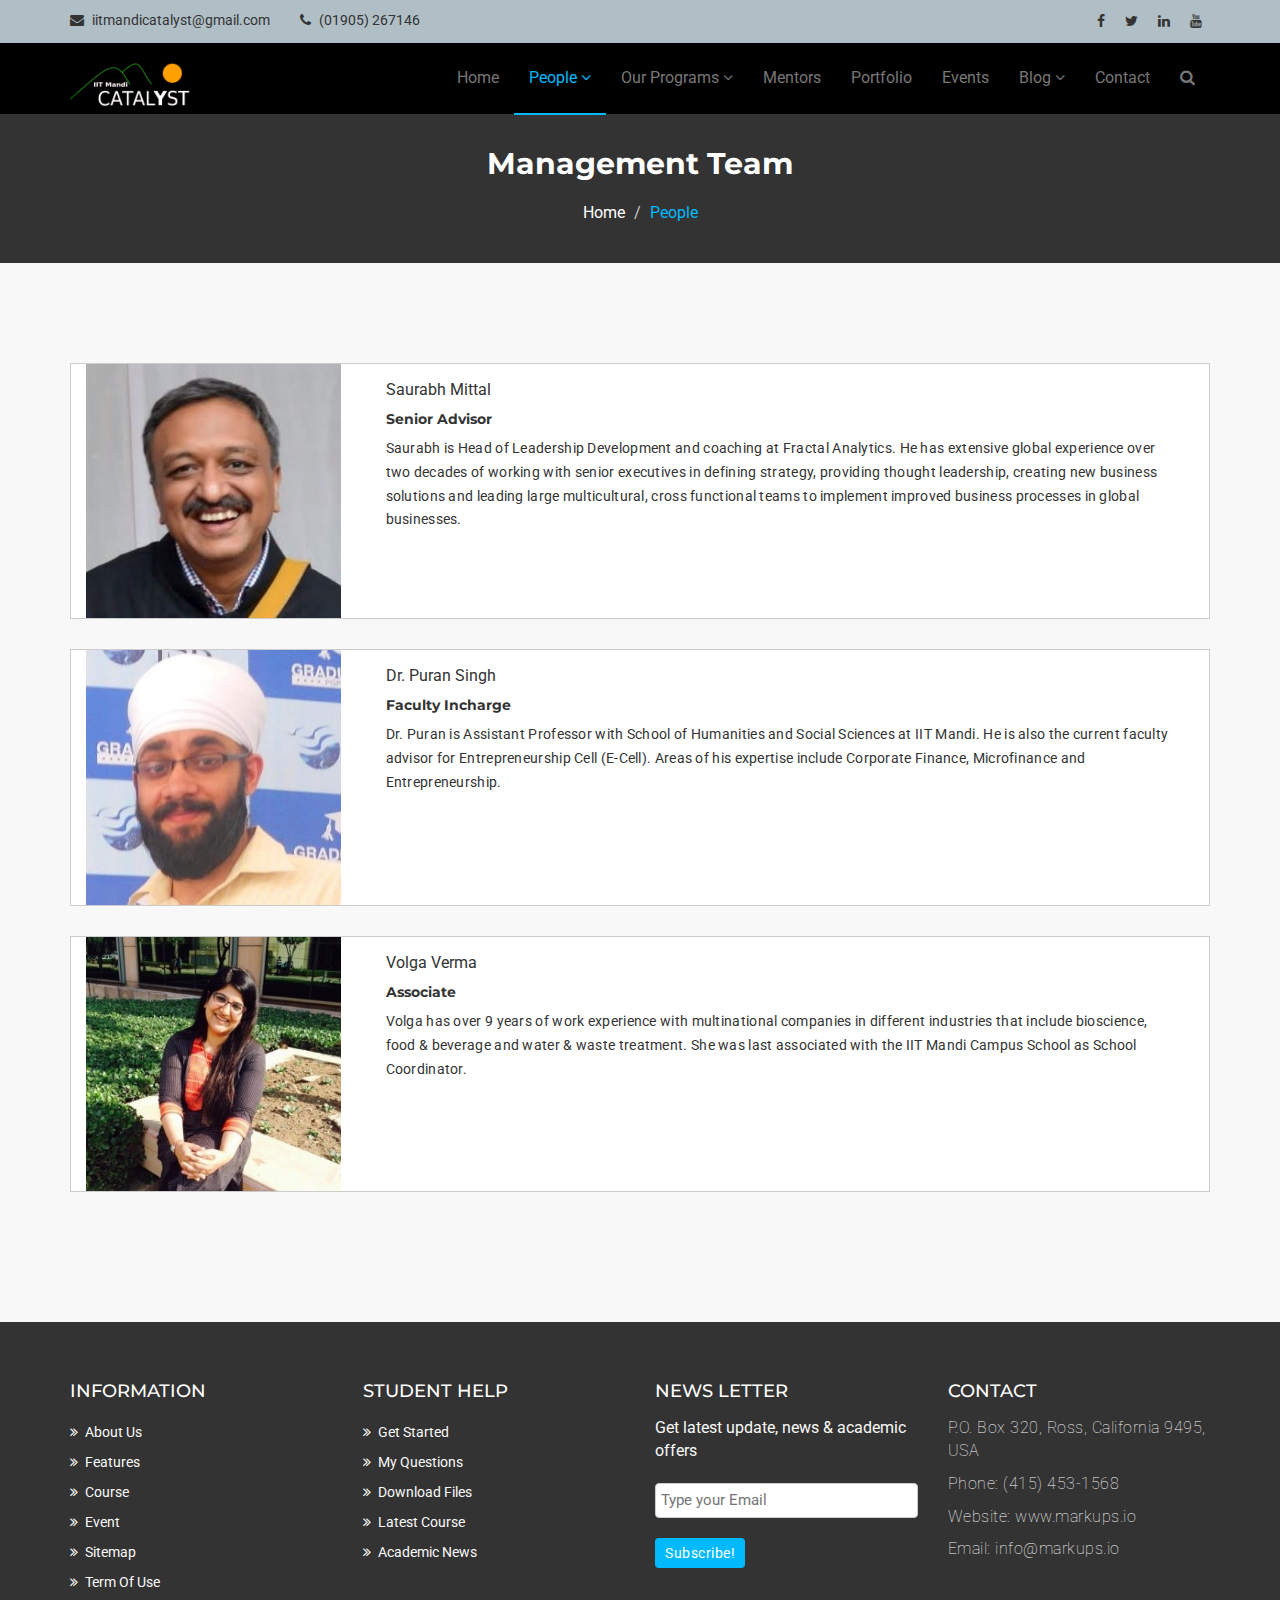
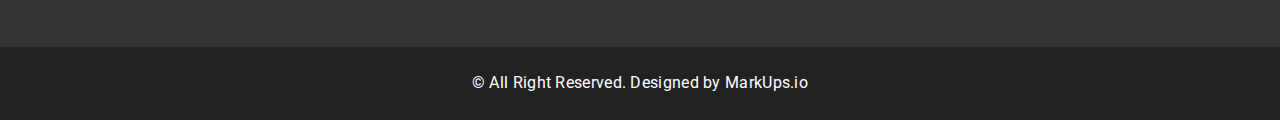
<file: team.html>
<!DOCTYPE html>
<html lang="en">
  <head>
    <meta charset="utf-8">
    <meta http-equiv="X-UA-Compatible" content="IE=edge">
    <meta name="viewport" content="width=device-width, initial-scale=1">    
    <title>IIT Mandi Catalyst | Board of Governors</title>

    <!-- Favicon -->
    <link rel="shortcut icon" href="assets/img/favicon.ico" type="image/x-icon">

    <!-- Font awesome -->
    <link href="assets/css/font-awesome.css" rel="stylesheet">
    <!-- Bootstrap -->
    <link href="assets/css/bootstrap.css" rel="stylesheet">   
    <!-- Slick slider -->
    <link rel="stylesheet" type="text/css" href="assets/css/slick.css">          
    <!-- Theme color -->
    <link id="switcher" href="assets/css/theme-color/default-theme.css" rel="stylesheet">  

    <!-- Main style sheet -->
    <link href="assets/css/style.css" rel="stylesheet">    

   
    <!-- Google Fonts -->
    <link href='https://fonts.googleapis.com/css?family=Montserrat:400,700' rel='stylesheet' type='text/css'>
    <link href='https://fonts.googleapis.com/css?family=Roboto:400,400italic,300,300italic,500,700' rel='stylesheet' type='text/css'>
    

    <!-- HTML5 shim and Respond.js for IE8 support of HTML5 elements and media queries -->
    <!-- WARNING: Respond.js doesn't work if you view the page via file:// -->
    <!--[if lt IE 9]>
      <script src="https://oss.maxcdn.com/html5shiv/3.7.2/html5shiv.min.js"></script>
      <script src="https://oss.maxcdn.com/respond/1.4.2/respond.min.js"></script>
    <![endif]-->

  </head>
  <body>
  <!--START SCROLL TOP BUTTON -->
    <a class="scrollToTop" href="#">
      <i class="fa fa-angle-up"></i>      
    </a>
  <!-- END SCROLL TOP BUTTON -->

  <!-- Start header  -->
    <header id="mu-header" style="background-color: #B0BEC5">
    <div class="container">
      <div class="row">
        <div class="col-lg-12 col-md-12">
          <div class="mu-header-area">
            <div class="row">
              <div class="col-lg-6 col-md-6 col-sm-6 col-xs-6">
                <div class="mu-header-top-left">
                  <div class="mu-top-email">
                    <i class="fa fa-envelope"></i>
                    <span> iitmandicatalyst@gmail.com</span>
                  </div>
                  <div class="mu-top-phone">
                    <i class="fa fa-phone"></i>
                    <span>(01905) 267146</span>
                  </div>
                </div>
              </div>
              <div class="col-lg-6 col-md-6 col-sm-6 col-xs-6">
                <div class="mu-header-top-right">
                  <nav>
                    <ul class="mu-top-social-nav">
                      <li><a href="https://www.facebook.com/iitmandicatalyst/" target="_blank"><span class="fa fa-facebook"></span></a></li>
                      <li><a href="https://twitter.com/iitmndicatalyst" target="_blank"><span class="fa fa-twitter"></span></a></li>
                      <!-- <li><a href="#"><span class="fa fa-google-plus"></span></a></li> -->
                      <li><a href="https://www.linkedin.com/in/iit-mandi-catalyst-22873a128/" target="_blank"><span class="fa fa-linkedin"></span></a></li>
                      <li><a href="https://www.youtube.com/channel/UCpvS-iBI5euVeabBy4eKk3g" target="_blank"><span class="fa fa-youtube"></span></a></li>
                    </ul>
                  </nav>
                </div>
              </div>
            </div>
          </div>
        </div>
      </div>
    </div>
  </header>
  <!-- End header  -->
  <!-- Start menu -->
  <section id="mu-menu">
    <nav class="navbar navbar-default" role="navigation" style="background-color: black; padding: 0; margin: 0">  
      <div class="container">
        <div class="navbar-header">
          <!-- FOR MOBILE VIEW COLLAPSED BUTTON -->
          <button type="button" class="navbar-toggle collapsed" data-toggle="collapse" data-target="#navbar" aria-expanded="false" aria-controls="navbar">
            <span class="sr-only">Toggle navigation</span>
            <span class="icon-bar"></span>
            <span class="icon-bar"></span>
            <span class="icon-bar"></span>
          </button>
          <!-- LOGO -->              
          <!-- TEXT BASED LOGO -->
          <a class="navbar-brand" href="index.html"><!-- <i class="fa fa-university"></i><span>Varsity</span> -->
            <img src="assets/img/head2.png" class="img-responsive">
          </a>
        </div>
        <div id="navbar" class="navbar-collapse collapse">
          <ul id="top-menu" class="nav navbar-nav navbar-right main-nav">
            <li><a href="index.html">Home</a></li>            
            <li class="active" class="dropdown">
              <a href="#" class="dropdown-toggle" data-toggle="dropdown">People <span class="fa fa-angle-down"></span></a>
              <ul class="dropdown-menu" role="menu">
                <li><a href="bog.html">Board of Governors</a></li>                
                <li><a href="bod.html">Board of Directors</a></li>                
                <li class="active"><a href="team.html">Management Team</a></li>                
              </ul>
            </li>   
            <li class="dropdown">
              <a href="#" class="dropdown-toggle" data-toggle="dropdown">Our Programs <span class="fa fa-angle-down"></span></a>
              <ul class="dropdown-menu" role="menu">            
                <li><a href="course-detail.html">Exploration Program</a></li>                
                <li><a href="course-detail.html">Incubation Program</a></li>
               <li><a href="">Entrepreneur in Residence Program</a></li>
              </ul>
            </li> 
            <li><a href="contact.html">Mentors</a></li>
            <li><a href="contact.html">Portfolio</a></li>
            <li><a href="contact.html">Events</a></li>

            <!-- <li><a href="gallery.html">Gallery</a></li> -->
            <li class="dropdown">
              <a href="#" class="dropdown-toggle" data-toggle="dropdown">Blog <span class="fa fa-angle-down"></span></a>
              <ul class="dropdown-menu" role="menu">
                <li><a href="blog-archive.html">Blog Archive</a></li>                
                <li><a href="blog-single.html">Blog Single</a></li>                
              </ul>
            </li>            
            <li><a href="contact.html">Contact</a></li>
            <!-- <li><a href="404.html">404 Page</a></li>                -->
            <li><a href="#" id="mu-search-icon"><i class="fa fa-search"></i></a></li>
          </ul>                     
        </div><!--/.nav-collapse -->        
      </div>     
    </nav>
  </section>
  <!-- End menu -->
  <!-- Start search box -->
  <div id="mu-search">
    <div class="mu-search-area">      
      <button class="mu-search-close"><span class="fa fa-close"></span></button>
      <div class="container">
        <div class="row">
          <div class="col-md-12">            
            <form class="mu-search-form">
              <input type="search" placeholder="Type Your Keyword(s) & Hit Enter">
            </form>
          </div>
        </div>
      </div>
    </div>
  </div>
  <!-- End search box -->
 <!-- Page breadcrumb -->
 <section id="mu-page-breadcrumb">
   <div class="container">
     <div class="row">
       <div class="col-md-12">
         <div class="mu-page-breadcrumb-area">
           <h2>Management Team</h2>
           <ol class="breadcrumb">
            <li><a href="#">Home</a></li>            
            <li class="active">People</li>
          </ol>
         </div>
       </div>
     </div>
   </div>
 </section>
 <!-- End breadcrumb -->
 <section id="mu-course-content">
   <div class="container">
     <div class="row">
       <div class="col-md-12">
         <div class="mu-course-content-area">
            <div class="row">
              <div class="col-md-12">
                <div class="mu-course-container">
                  <div class="row">
                    <div class="col-md-12 col-sm-12">
                    <div class="mu-latest-course-single">

                    <div class="col-md-3 col-sm-3">
                      <figure class="mu-latest-course-img">
                        <a href="#"><img src="assets/img/bog/saurabh.jpeg" alt="img"></a>
                      </figure>
                    </div>
                    <div class="col-md-9 col-sm-9">
                      <div class="mu-latest-course-single-content">
                      <a href="#">Saurabh Mittal</a>
                        <h5><b>Senior Advisor</b></a></h5>
                        <p>Saurabh is Head of Leadership Development and coaching at Fractal Analytics. He has extensive global experience over two decades of working with senior executives in defining strategy, providing thought leadership, creating new business solutions and leading large multicultural, cross functional teams to implement improved business processes in global businesses.</p>
                      </div>
                    </div>
                    </div>

                    <div class="row">
                    <div class="col-md-12 col-sm-12">
                      <div class="mu-latest-course-single">

                        <div class="col-md-3 col-sm-3">
                          <figure class="mu-latest-course-img">
                            <a href="#"><img src="assets/img/bog/puran.jpeg" alt="img"></a>
                          </figure>
                        </div>
                      
                        <div class="col-md-9 col-sm-9">
                          <div class="mu-latest-course-single-content">
                            <a href="#">Dr. Puran Singh</a>
                            <h5><b>Faculty Incharge</b></a></h5>
                            <p>Dr. Puran is Assistant Professor with School of Humanities and Social Sciences at IIT Mandi. He is also the current faculty advisor for Entrepreneurship Cell (E-Cell). Areas of his expertise include Corporate Finance, Microfinance and Entrepreneurship.</p>
                        </div>
                    </div>
                  </div> 

                  <div class="row">
                    <div class="col-md-12 col-sm-12">
                      <div class="mu-latest-course-single">

                        <div class="col-md-3 col-sm-3">
                          <figure class="mu-latest-course-img">
                            <a href="#"><img src="assets/img/bog/volga.jpeg" alt="img"></a>
                          </figure>
                        </div>
                      
                        <div class="col-md-9 col-sm-9">
                          <div class="mu-latest-course-single-content">
                            <a href="#">Volga Verma</a>
                            <h5><b>Associate</b></a></h5>
                            <p>Volga has over 9 years of work experience with multinational companies in different industries that include bioscience, food &amp; beverage and water &amp; waste treatment. She was last associated with the IIT Mandi Campus School as School Coordinator.</p>
                        </div>
                    </div>
                  </div>  
                </div>                  
               </div>
              </div>
            </div>
           </div>
         </div>
       </div>
     </div>
   </div>
 </section>

  <!-- Start footer -->
  <footer id="mu-footer">
    <!-- start footer top -->
    <div class="mu-footer-top">
      <div class="container">
        <div class="mu-footer-top-area">
          <div class="row">
            <div class="col-lg-3 col-md-3 col-sm-3">
              <div class="mu-footer-widget">
                <h4>Information</h4>
                <ul>
                  <li><a href="#">About Us</a></li>
                  <li><a href="">Features</a></li>
                  <li><a href="">Course</a></li>
                  <li><a href="">Event</a></li>
                  <li><a href="">Sitemap</a></li>
                  <li><a href="">Term Of Use</a></li>
                </ul>
              </div>
            </div>
            <div class="col-lg-3 col-md-3 col-sm-3">
              <div class="mu-footer-widget">
                <h4>Student Help</h4>
                <ul>
                  <li><a href="">Get Started</a></li>
                  <li><a href="#">My Questions</a></li>
                  <li><a href="">Download Files</a></li>
                  <li><a href="">Latest Course</a></li>
                  <li><a href="">Academic News</a></li>                  
                </ul>
              </div>
            </div>
            <div class="col-lg-3 col-md-3 col-sm-3">
              <div class="mu-footer-widget">
                <h4>News letter</h4>
                <p>Get latest update, news &amp; academic offers</p>
                <form class="mu-subscribe-form">
                  <input type="email" placeholder="Type your Email">
                  <button class="mu-subscribe-btn" type="submit">Subscribe!</button>
                </form>               
              </div>
            </div>
            <div class="col-lg-3 col-md-3 col-sm-3">
              <div class="mu-footer-widget">
                <h4>Contact</h4>
                <address>
                  <p>P.O. Box 320, Ross, California 9495, USA</p>
                  <p>Phone: (415) 453-1568 </p>
                  <p>Website: www.markups.io</p>
                  <p>Email: info@markups.io</p>
                </address>
              </div>
            </div>
          </div>
        </div>
      </div>
    </div>
    <!-- end footer top -->
    <!-- start footer bottom -->
    <div class="mu-footer-bottom">
      <div class="container">
        <div class="mu-footer-bottom-area">
          <p>&copy; All Right Reserved. Designed by <a href="http://www.markups.io/" rel="nofollow">MarkUps.io</a></p>
        </div>
      </div>
    </div>
    <!-- end footer bottom -->
  </footer>
  <!-- End footer -->


<!-- jQuery library -->
  <script src="assets/js/jquery.min.js"></script>  
  <!-- Include all compiled plugins (below), or include individual files as needed -->
  <script src="assets/js/bootstrap.js"></script>   
  <!-- Slick slider -->
  <script type="text/javascript" src="assets/js/slick.js"></script>
  <!-- Counter -->
  <script type="text/javascript" src="assets/js/waypoints.js"></script>
  <script type="text/javascript" src="assets/js/jquery.counterup.js"></script>  

  <!-- Custom js -->
  <script src="assets/js/custom.js"></script> 

  </body>
</html>
</file>
<file: assets/css/theme-color/default-theme.css>
/*=======================================
Template Design By MarkUps.
Author URI : http://www.markups.io/
========================================*/
.scrollToTop {
  background-color: #01bafd;
  border: 2px solid #01bafd;
}

.mu-read-more-btn:hover, .mu-read-more-btn:focus {
  background-color: #01bafd;
  border-color: #01bafd;
}

.mu-post-btn:hover, .mu-post-btn:focus {
  background-color: #01bafd;
  border-color: #01bafd;
}

#mu-header .mu-header-area .mu-header-top-right .mu-top-social-nav li a:hover, #mu-header .mu-header-area .mu-header-top-right .mu-top-social-nav li a:focus {
  color: #01bafd;
}

#mu-menu .navbar-header .navbar-brand i {
  color: #01bafd;
}
#mu-menu .navbar-default .navbar-nav li > a:hover, #mu-menu .navbar-default .navbar-nav li > a:focus {
  border-color: #01bafd;
  color: #01bafd;
}
#mu-menu .navbar-default .navbar-nav li .dropdown-menu {
  border-top: 2px solid #01bafd;
}
#mu-menu .navbar-default .navbar-nav li .dropdown-menu li a:hover, #mu-menu .navbar-default .navbar-nav li .dropdown-menu li a:focus {
  background-color: #01bafd;
}
#mu-menu .navbar-default .navbar-nav .open a:hover, #mu-menu .navbar-default .navbar-nav .open a:focus {
  background-color: #01bafd;
}

#mu-menu .navbar-default .navbar-nav > .active > a, #mu-menu .navbar-default .navbar-nav > .active > a:hover, #mu-menu .navbar-default .navbar-nav > .active > a:focus {
  color: #01bafd;
  border-bottom: 2px solid #01bafd;
  background-color: transparent;
}

#mu-search .mu-search-area .mu-search-close {
  background-color: #01bafd;
}

#mu-slider .mu-slider-single .mu-slider-content span {
  background-color: #01bafd;
}
#mu-slider .slick-prev,
#mu-slider .slick-next {
  background-color: #01bafd;
}

#mu-features .mu-features-area .mu-features-content .mu-single-feature span {
  color: #01bafd;
  border: 1px solid #01bafd;
}
#mu-features .mu-features-area .mu-features-content .mu-single-feature a:hover, #mu-features .mu-features-area .mu-features-content .mu-single-feature a:focus {
  color: #01bafd;
  border-color: #01bafd;
}

#mu-latest-courses .mu-latest-courses-area .mu-latest-courses-content .slick-dots .slick-active {
  background-color: #01bafd;
}

.mu-latest-course-single .mu-latest-course-img .mu-latest-course-imgcaption a:hover, .mu-latest-course-single .mu-latest-course-img .mu-latest-course-imgcaption a:focus {
  color: #01bafd;
}
.mu-latest-course-single .mu-latest-course-single-content h4 a:hover, .mu-latest-course-single .mu-latest-course-single-content h4 a:focus {
  color: #01bafd;
}
.mu-latest-course-single .mu-latest-course-single-content .mu-latest-course-single-contbottom .mu-course-details {
  color: #01bafd;
}

#mu-our-teacher .mu-our-teacher-area .mu-our-teacher-content .mu-our-teacher-single .mu-our-teacher-img .mu-our-teacher-social {
  background-color: #01bafd;
}
#mu-our-teacher .mu-our-teacher-area .mu-our-teacher-content .mu-our-teacher-single .mu-our-teacher-img .mu-our-teacher-social a:hover, #mu-our-teacher .mu-our-teacher-area .mu-our-teacher-content .mu-our-teacher-single .mu-our-teacher-img .mu-our-teacher-social a:focus {
  color: #01bafd;
}

#mu-testimonial .mu-testimonial-area .mu-testimonial-content .mu-testimonial-item .mu-testimonial-info span {
  color: #01bafd;
}
#mu-testimonial .mu-testimonial-area .mu-testimonial-content .slick-dots .slick-active {
  background-color: #01bafd;
}

.mu-blog-single-item .mu-blog-single-img .mu-blog-caption h3 a:hover {
  color: #01bafd;
}
.mu-blog-single-item .mu-blog-meta a:hover, .mu-blog-single-item .mu-blog-meta a:focus {
  color: #01bafd;
}
.mu-blog-single-item .mu-blog-description a:hover, .mu-blog-single-item .mu-blog-description a:focus {
  border-color: #01bafd;
}

#mu-page-breadcrumb .mu-page-breadcrumb-area .breadcrumb .active {
  color: #01bafd;
}

#mu-course-content {
  background-color: #f8f8f8;
  display: inline;
  float: left;
  padding: 100px 0;
  width: 100%;
}
#mu-course-content .mu-course-content-area {
  display: inline;
  float: left;
  width: 100%;
}
#mu-course-content .mu-course-content-area .mu-course-container {
  display: inline;
  float: left;
  width: 100%;
}
#mu-course-content .mu-course-content-area .mu-course-container .mu-latest-course-single {
  border: 1px solid #ccc;
  margin-bottom: 30px;
}
#mu-course-content .mu-course-content-area .mu-sidebar .mu-single-sidebar .mu-sidebar-catg li a:hover, #mu-course-content .mu-course-content-area .mu-sidebar .mu-single-sidebar .mu-sidebar-catg li a:focus {
  color: #01bafd;
}
#mu-course-content .mu-course-content-area .mu-sidebar .mu-single-sidebar .mu-sidebar-popular-courses .media .media-body .media-heading a:hover, #mu-course-content .mu-course-content-area .mu-sidebar .mu-single-sidebar .mu-sidebar-popular-courses .media .media-body .media-heading a:focus {
  color: #01bafd;
}
#mu-course-content .mu-course-content-area .mu-sidebar .mu-single-sidebar .tag-cloud a:hover, #mu-course-content .mu-course-content-area .mu-sidebar .mu-single-sidebar .tag-cloud a:focus {
  color: #01bafd;
  border-color: #01bafd;
}

.mu-pagination .pagination li a:hover, .mu-pagination .pagination li a:focus {
  background-color: #01bafd;
  border-color: #01bafd;
}
.mu-pagination .pagination .active a {
  background-color: #01bafd;
  border-color: #01bafd;
}

.mu-related-item {
  display: inline;
  float: left;
  margin-top: 30px;
  width: 100%;
}
.mu-related-item .mu-related-item-area #mu-related-item-slide .slick-prev,
.mu-related-item .mu-related-item-area #mu-related-item-slide .slick-next {
  background-color: #01bafd;
}

.mu-blog-single .mu-blog-single-item .mu-blog-tags .mu-news-single-tagnav li a:hover, .mu-blog-single .mu-blog-single-item .mu-blog-tags .mu-news-single-tagnav li a:focus {
  color: #01bafd;
}
.mu-blog-single .mu-blog-single-item .mu-blog-social .mu-news-social-nav li a:hover, .mu-blog-single .mu-blog-single-item .mu-blog-social .mu-news-social-nav li a:focus {
  background-color: #01bafd;
  border-color: #01bafd;
}

.mu-blog-single-navigation a:hover, .mu-blog-single-navigation a:focus {
  background-color: #01bafd;
  border-color: #01bafd;
}

.mu-comments-area {
  display: inline;
  float: left;
  width: 100%;
  margin-top: 20px;
}
.mu-comments-area h3 {
  margin-bottom: 20px;
  padding: 20px;
  border-bottom: 1px solid #ccc;
  padding-left: 0;
}
.mu-comments-area .comments .commentlist li .reply-btn:hover, .mu-comments-area .comments .commentlist li .reply-btn:focus {
  background-color: #01bafd;
  border-color: #01bafd;
}
.mu-comments-area .comments .commentlist li .author-tag {
  background-color: #01bafd;
}
.mu-comments-area .comments .comments-pagination li a:hover, .mu-comments-area .comments .comments-pagination li a:focus {
  color: #01bafd;
}

#mu-gallery .mu-gallery-area .mu-gallery-content {
  width: 100%;
}
#mu-gallery .mu-gallery-area .mu-gallery-content .mu-gallery-top ul li {
  background-color: #01bafd;
  border: 1px solid #01bafd;
}
#mu-gallery .mu-gallery-area .mu-gallery-content .mu-gallery-top ul li:hover, #mu-gallery .mu-gallery-area .mu-gallery-content .mu-gallery-top ul li:focus {
  color: #01bafd;
  border-color: #01bafd;
}
#mu-gallery .mu-gallery-area .mu-gallery-content .mu-gallery-top ul .active {
  color: #01bafd;
  border-color: #01bafd;
}
#mu-gallery .mu-gallery-area .mu-gallery-content .mu-gallery-body ul li .mu-single-gallery .mu-single-gallery-item .mu-single-gallery-info .mu-single-gallery-info-inner a {
  background-color: #01bafd;
}

#mu-contact .mu-contact-area .mu-contact-content .mu-contact-left .contactform input[type="text"]:focus,
#mu-contact .mu-contact-area .mu-contact-content .mu-contact-left .contactform input[type="email"]:focus,
#mu-contact .mu-contact-area .mu-contact-content .mu-contact-left .contactform input[type="url"]:focus {
  border-color: #01bafd;
}
#mu-contact .mu-contact-area .mu-contact-content .mu-contact-left .contactform textarea:focus {
  border-color: #01bafd;
}

#mu-error .mu-error-area h2 {
  color: #01bafd;
}

#mu-footer .mu-footer-top .mu-footer-top-area .mu-footer-widget ul li a:hover, #mu-footer .mu-footer-top .mu-footer-top-area .mu-footer-widget ul li a:focus {
  color: #01bafd;
}
#mu-footer .mu-footer-top .mu-footer-top-area .mu-footer-widget .mu-subscribe-form input[type="email"]:focus {
  border-color: #01bafd;
}
#mu-footer .mu-footer-top .mu-footer-top-area .mu-footer-widget .mu-subscribe-form .mu-subscribe-btn {
  background-color: #01bafd;
}

/*=======================================
Template Design By MarkUps.
Author URI : http://www.markups.io/
========================================*/
</file>
<file: assets/css/style.css>
body {
  background-color: #ffffff;
  font-family: "Roboto", sans-serif;
  color: #333333;
  font-size: 16px;
  overflow-x: hidden;
}

.no-padding {
  padding: 0;
}

.no-border {
  border: none;
}

/* MODULES - Individual site components */
ul {
  padding: 0;
  margin: 0;
  list-style: none;
}

a {
  text-decoration: none;
  color: #333333;
}

a:hover,
a:focus {
  outline: none;
  text-decoration: none;
}

h1, h2, h3, h4, h5, h6 {
  font-family: "Montserrat", sans-serif;
}

h2 {
  font-size: 30px;
  font-weight: 700;
  line-height: 40px;
  margin: 0;
}

img {
  border: none;
}

.mu-read-more-btn {
  border: 1px solid #fff;
  color: #fff;
  display: inline-block;
  margin-top: 10px;
  padding: 10px 20px;
  text-transform: uppercase;
  -webkit-transition: all 0.5s;
  -moz-transition: all 0.5s;
  -ms-transition: all 0.5s;
  -o-transition: all 0.5s;
  transition: all 0.5s;
}
.mu-read-more-btn:hover, .mu-read-more-btn:focus {
  color: #fff;
}

.mu-post-btn {
  background-color: transparent;
  border: 1px solid #ccc;
  display: inline-block;
  font-size: 16px;
  padding: 10px 18px;
  -webkit-transition: all 0.5s;
  -moz-transition: all 0.5s;
  -ms-transition: all 0.5s;
  -o-transition: all 0.5s;
  transition: all 0.5s;
}
.mu-post-btn:hover, .mu-post-btn:focus {
  color: #fff;
}

/* LAYOUTS - Page layout styles */
/*==================
 HEADER SECTION
====================*/
#mu-header {
  background-color: #f8f8f8;
  display: inline;
  float: left;
  width: 100%;
}
#mu-header .mu-header-area {
  display: inline;
  float: left;
  padding: 10px 0;
  width: 100%;
}
#mu-header .mu-header-area .mu-header-top-left {
  display: inline;
  float: left;
  width: 100%;
}
#mu-header .mu-header-area .mu-header-top-left .mu-top-email {
  display: inline;
  float: left;
  font-size: 14px;
}
#mu-header .mu-header-area .mu-header-top-left .mu-top-email i {
  margin-right: 5px;
}
#mu-header .mu-header-area .mu-header-top-left .mu-top-phone {
  border-left: none;
  /*border-left: 1px solid #ddd;*/
  border-right: none;
  border-top: none;
  border-bottom: none;
  display: inline;
  font-size: 14px;
  float: left;
  margin-left: 15px;
  padding-left: 15px;
}
#mu-header .mu-header-area .mu-header-top-left .mu-top-phone i {
  margin-right: 5px;
}
#mu-header .mu-header-area .mu-header-top-right {
  display: inline;
  float: left;
  text-align: right;
  width: 100%;
}
#mu-header .mu-header-area .mu-header-top-right .mu-top-social-nav {
  display: inline-block;
}
#mu-header .mu-header-area .mu-header-top-right .mu-top-social-nav li {
  display: inline-block;
}
#mu-header .mu-header-area .mu-header-top-right .mu-top-social-nav li a {
  display: inline-block;
  font-size: 14px;
  padding: 0 8px;
  -webkit-transition: all 0.5s;
  -moz-transition: all 0.5s;
  -ms-transition: all 0.5s;
  -o-transition: all 0.5s;
  transition: all 0.5s;
}

/*==================
 NAVBAR SECTION
====================*/
#mu-menu {
  display: inline;
  float: left;
  width: 100%;
}
#mu-menu .navbar-header .navbar-brand {
  color: #333;
  font-family: "Montserrat", sans-serif;
  font-size: 26px;
  font-weight: bold;
  text-transform: uppercase;
  padding-top: 20px;
  letter-spacing: 0.5px;
}
#mu-menu .navbar-header .navbar-brand i {
  font-size: 35px;
}
#mu-menu .navbar-header .navbar-brand span {
  margin-left: 4px;
}
#mu-menu .navbar-default {
  background-color: #fff;
  border-radius: 0;
  border-left: none;
  /*border-left: 1px solid #ddd;*/
  border-right: none;
  border-top: none;
  border-bottom: none;
  /*border-left: none;*/
  /*border-right: none;*/
  margin-bottom: 0px;
}
#mu-menu .navbar-default .navbar-nav li > a {
  border-bottom: 2px solid transparent;
  padding-bottom: 25px;
  padding-top: 25px;
  margin-bottom: -1px;
  -webkit-transition: all 0.5s;
  -moz-transition: all 0.5s;
  -ms-transition: all 0.5s;
  -o-transition: all 0.5s;
  transition: all 0.5s;
}
#mu-menu .navbar-default .navbar-nav li #mu-search-icon:hover, #mu-menu .navbar-default .navbar-nav li #mu-search-icon:focus {
  border: none;
}
#mu-menu .navbar-default .navbar-nav li .dropdown-menu {
  border-radius: 0px;
}
#mu-menu .navbar-default .navbar-nav li .dropdown-menu li a {
  color: #333333;
  padding-top: 10px;
  padding-bottom: 10px;
}
#mu-menu .navbar-default .navbar-nav li .dropdown-menu li a:hover, #mu-menu .navbar-default .navbar-nav li .dropdown-menu li a:focus {
  color: #fff;
}
#mu-menu .navbar-default .navbar-nav .open a:hover, #mu-menu .navbar-default .navbar-nav .open a:focus {
  color: #fff;
}

/* ALL SECTION */
/*scrol to top*/
.scrollToTop {
  border-radius: 4px;
  bottom: 60px;
  color: #fff;
  display: none;
  font-size: 30px;
  line-height: 50px;
  height: 50px;
  font-family: "Montserrat", sans-serif;
  padding: 5px 0;
  position: fixed;
  right: 20px;
  text-align: center;
  text-decoration: none;
  width: 50px;
  z-index: 999;
  -webkit-transition: all 0.5s ease 0s;
  -moz-transition: all 0.5s ease 0s;
  -ms-transition: all 0.5s ease 0s;
  -o-transition: all 0.5s ease 0s;
  transition: all 0.5s ease 0s;
}
.scrollToTop i {
  display: block;
}
.scrollToTop span {
  display: block;
  text-transform: uppercase;
  font-size: 14px;
  font-weight: bold;
}

.scrollToTop:hover,
.scrollToTop:focus {
  color: #fff;
}

#mu-search {
  background-color: rgba(0, 0, 0, 0.9);
  height: 100%;
  left: 0;
  opacity: 1;
  position: fixed;
  top: 0;
  transform: translateY(-100%) scale(0);
  -webkit-transition: all 0.5s ease-in-out 0s;
  -moz-transition: all 0.5s ease-in-out 0s;
  -ms-transition: all 0.5s ease-in-out 0s;
  -o-transition: all 0.5s ease-in-out 0s;
  transition: all 0.5s ease-in-out 0s;
  width: 100%;
  z-index: 99999;
}
#mu-search .mu-search-area {
  display: inline;
  float: left;
  width: 100%;
  padding: 20% 0;
  text-align: center;
}
#mu-search .mu-search-area .mu-search-close {
  border: none;
  color: #fff;
  display: inline-block;
  font-size: 25px;
  outline: none;
  height: 50px;
  line-height: 50px;
  position: absolute;
  right: 100px;
  text-align: center;
  top: 50px;
  width: 50px;
}
#mu-search .mu-search-area .mu-search-form input[type="search"] {
  background: transparent none repeat scroll 0 0;
  border: medium none;
  color: #fff;
  font-size: 45px;
  font-family: "Montserrat", sans-serif;
  height: 100px;
  outline: medium none;
  text-align: center;
  width: 100%;
}

#mu-search.mu-search-open {
  transform: translateY(0) scale(1);
}

/*==================
 SLIDER SECTION
====================*/
#mu-slider {
  display: inline;
  float: left;
  width: 100%;
}
#mu-slider .mu-slider-single {
  display: inline;
  float: left;
  width: 100%;
  position: relative;
}
#mu-slider .mu-slider-single .mu-slider-img {
  display: inline;
  float: left;
  width: 100%;
  height: 500px;
}
#mu-slider .mu-slider-single .mu-slider-img:after {
  background-color: rgba(0, 0, 0, 0.5);
  content: '';
  position: absolute;
  left: 0;
  right: 0;
  top: 0;
  bottom: 0;
}
#mu-slider .mu-slider-single .mu-slider-img figure {
  height: 100%;
  width: 100%;
}
#mu-slider .mu-slider-single .mu-slider-img figure img {
  width: 100%;
  height: 100%;
}
#mu-slider .mu-slider-single .mu-slider-content {
  color: #fff;
  position: absolute;
  left: 0;
  right: 0;
  top: 20%;
  padding: 0 15%;
  width: 100%;
  text-align: center;
  height: 100%;
}
#mu-slider .mu-slider-single .mu-slider-content h4 {
  letter-spacing: 1px;
  margin-bottom: 0;
}
#mu-slider .mu-slider-single .mu-slider-content span {
  display: inline-block;
  height: 1px;
  width: 100px;
}
#mu-slider .mu-slider-single .mu-slider-content h2 {
  font-size: 50px;
  line-height: 80px;
  margin-bottom: 10px;
}
#mu-slider .mu-slider-single .mu-slider-content p {
  font-size: 18px;
  letter-spacing: 0.5px;
  line-height: 28px;
}
#mu-slider .mu-slider-single .mu-slider-content a {
  margin-top: 25px;
}
#mu-slider .slick-prev,
#mu-slider .slick-next {
  height: 60px;
  width: 60px;
}
#mu-slider .slick-prev:before,
#mu-slider .slick-next:before {
  color: #fff;
  font-size: 25px;
}

/*==================
 SERVICE SECTION
====================*/
#mu-service {
  display: inline;
  float: left;
  margin-top: -80px;
  width: 100%;
}
#mu-service .mu-service-area {
  display: inline;
  float: left;
  width: 100%;
}
#mu-service .mu-service-area .mu-service-single {
  background-color: #01bafd;
  color: #fff;
  display: inline;
  float: left;
  padding: 35px 25px;
  text-align: center;
  width: 33.33%;
}
#mu-service .mu-service-area .mu-service-single:nth-child(2) {
  background-color: #2ecc71;
}
#mu-service .mu-service-area .mu-service-single:nth-child(3) {
  background-color: #45a0de;
}
#mu-service .mu-service-area .mu-service-single span {
  font-size: 30px;
}
#mu-service .mu-service-area .mu-service-single h3 {
  font-size: 25px;
}
#mu-service .mu-service-area .mu-service-single p {
  font-weight: lighter;
}

/*==================
 ABOUT SECTION
====================*/
#mu-about-us {
  display: inline;
  float: left;
  width: 100%;
  padding: 100px 0;
}
#mu-about-us .mu-about-us-area {
  display: inline;
  float: left;
  width: 100%;
}
#mu-about-us .mu-about-us-area .mu-about-us-left {
  display: inline;
  float: left;
  width: 100%;
}
#mu-about-us .mu-about-us-area .mu-about-us-left h2 {
  font-size: 40px;
  margin-bottom: 20px;
  text-align: left;
}
#mu-about-us .mu-about-us-area .mu-about-us-left ul {
  margin-left: 25px;
  margin-bottom: 15px;
}
#mu-about-us .mu-about-us-area .mu-about-us-left ul li {
  line-height: 30px;
  list-style: circle;
}
#mu-about-us .mu-about-us-area .mu-about-us-right {
  display: inline;
  float: left;
  width: 100%;
  display: block;
  width: 100%;
  background-color: #ccc;
}
#mu-about-us .mu-about-us-area .mu-about-us-right a {
  display: block;
  width: 100%;
  position: relative;
}
#mu-about-us .mu-about-us-area .mu-about-us-right a img {
  width: 100%;
}
#mu-about-us .mu-about-us-area .mu-about-us-right a:after {
  background-color: rgba(0, 0, 0, 0.8);
  bottom: 0;
  color: #ddd;
  content: '\f04b';
  font-family: fontAwesome;
  font-size: 50px;
  left: 0;
  padding-top: 27%;
  position: absolute;
  right: 0;
  text-align: center;
  top: 0;
}

/*==== about us dynamic video player ====*/
#about-video-popup {
  background-color: rgba(0, 0, 0, 0.9);
  position: fixed;
  left: 0;
  top: 0;
  right: 0;
  text-align: center;
  bottom: 0;
  z-index: 99999;
}
#about-video-popup span {
  color: #fff;
  cursor: pointer;
  float: right;
  font-size: 30px;
  margin-right: 50px;
  margin-top: 50px;
}
#about-video-popup iframe {
  background: url(../img/loader.gif) center center no-repeat;
  margin: 10% auto;
  width: 650px;
  height: 450px;
}

.mu-title {
  display: inline;
  float: left;
  text-align: center;
  width: 100%;
}
.mu-title h2 {
  color: #000;
  margin-bottom: 10px;
  text-transform: uppercase;
}
.mu-title p {
  color: #555;
  letter-spacing: 0.3px;
  line-height: 1.7;
  padding: 0 120px;
}

/*==================
 ABOUT US COUNTER SECTION
====================*/
#mu-abtus-counter {
  background-image: url("../img/counter-bg.jpg");
  background-repeat: no-repeat;
  background-size: 100%;
  display: inline;
  float: left;
  padding: 100px 0;
  width: 100%;
}
#mu-abtus-counter .mu-abtus-counter-area {
  display: inline;
  float: left;
  width: 100%;
}
#mu-abtus-counter .mu-abtus-counter-area .mu-abtus-counter-single {
  /*border-right: 2px solid #888;*/
  /*padding: 0;*/
  /*margin: 0;*/
  display: inline;
  float: left;
  text-align: center;
  width: 100%;
}
#mu-abtus-counter .mu-abtus-counter-area .mu-abtus-counter-single span {
  color: #fff;
  display: inline-block;
  font-size: 50px;
}
#mu-abtus-counter .mu-abtus-counter-area .mu-abtus-counter-single h4 {
  color: #fff;
  font-size: 30px;
  font-weight: bold;
  margin-bottom: 5px;
  margin-top: 20px;
}
#mu-abtus-counter .mu-abtus-counter-area .mu-abtus-counter-single p {
  color: #fff;
  font-size: 18px;
  text-transform: uppercase;
}
#mu-abtus-counter .mu-abtus-counter-area .no-border {
  border: none;
}

/*==================
 FEATURES SECTION
====================*/
#mu-features {
  display: inline;
  float: left;
  padding: 100px 0;
  width: 100%;
}
#mu-features .mu-features-area {
  display: inline;
  float: left;
  width: 100%;
}
#mu-features .mu-features-area .mu-features-content {
  display: inline;
  float: left;
  margin-top: 50px;
  width: 100%;
}
#mu-features .mu-features-area .mu-features-content .mu-single-feature {
  display: inline;
  float: left;
  margin-bottom: 30px;
  margin-top: 30px;
  padding: 0 10px;
  width: 100%;
}
#mu-features .mu-features-area .mu-features-content .mu-single-feature span {
  font-size: 25px;
  padding: 10px 15px;
}
#mu-features .mu-features-area .mu-features-content .mu-single-feature h4 {
  margin-bottom: 15px;
  margin-top: 15px;
  padding-bottom: 10px;
  position: relative;
}
#mu-features .mu-features-area .mu-features-content .mu-single-feature h4:after {
  background-color: #333;
  content: '';
  left: 0;
  right: 0;
  bottom: 0;
  height: 2px;
  width: 70px;
  position: absolute;
}
#mu-features .mu-features-area .mu-features-content .mu-single-feature p {
  font-size: 15px;
  letter-spacing: 0.3px;
  line-height: 1.7;
}
#mu-features .mu-features-area .mu-features-content .mu-single-feature a {
  border: 1px solid #888;
  display: inline-block;
  font-size: 14px;
  margin-top: 10px;
  padding: 5px 10px;
  text-transform: uppercase;
  -webkit-transition: all 0.5s;
  -moz-transition: all 0.5s;
  -ms-transition: all 0.5s;
  -o-transition: all 0.5s;
  transition: all 0.5s;
}

/*==================
 LATEST COURSES SECTION
====================*/
#mu-latest-courses {
  background-color: #333;
  display: inline;
  float: left;
  padding: 100px 0;
  width: 100%;
}
#mu-latest-courses .mu-latest-courses-area {
  display: inline;
  float: left;
  width: 100%;
}
#mu-latest-courses .mu-latest-courses-area .mu-title h2 {
  color: #fff;
}
#mu-latest-courses .mu-latest-courses-area .mu-title p {
  color: #fff;
}
#mu-latest-courses .mu-latest-courses-area .mu-latest-courses-content {
  display: inline;
  float: left;
  margin-top: 50px;
  width: 100%;
}
#mu-latest-courses .mu-latest-courses-area .mu-latest-courses-content .slick-slide {
  outline: none;
}
#mu-latest-courses .mu-latest-courses-area .mu-latest-courses-content .slick-dots li {
  background-color: #fff;
  border-radius: 4px;
  height: 8px;
  width: 20px;
}
#mu-latest-courses .mu-latest-courses-area .mu-latest-courses-content .slick-dots li button {
  display: none;
}

.mu-latest-course-single {
  background-color: #fff;
  display: inline;
  float: left;
  width: 100%;
}
.mu-latest-course-single .mu-latest-course-img {
  display: inline;
  float: left;
  width: 100%;
}
.mu-latest-course-single .mu-latest-course-img a {
  display: block;
}
.mu-latest-course-single .mu-latest-course-img a img {
  width: 100%;
}
.mu-latest-course-single .mu-latest-course-img .mu-latest-course-imgcaption {
  background-color: #f8f8f8;
  display: inline;
  float: left;
  padding: 10px 15px;
  width: 100%;
}
.mu-latest-course-single .mu-latest-course-img .mu-latest-course-imgcaption a {
  display: inline-block;
  float: left;
  -webkit-transition: all 0.5s;
  -moz-transition: all 0.5s;
  -ms-transition: all 0.5s;
  -o-transition: all 0.5s;
  transition: all 0.5s;
}
.mu-latest-course-single .mu-latest-course-img .mu-latest-course-imgcaption span {
  float: right;
}
.mu-latest-course-single .mu-latest-course-img .mu-latest-course-imgcaption span i {
  margin-right: 5px;
}
.mu-latest-course-single .mu-latest-course-single-content {
  display: inline;
  float: left;
  width: 100%;
  padding: 15px;
}
.mu-latest-course-single .mu-latest-course-single-content h4 {
  color: #333;
  line-height: 1.4;
}
.mu-latest-course-single .mu-latest-course-single-content h4 a {
  color: #333;
  -webkit-transition: all 0.5s;
  -moz-transition: all 0.5s;
  -ms-transition: all 0.5s;
  -o-transition: all 0.5s;
  transition: all 0.5s;
}
.mu-latest-course-single .mu-latest-course-single-content p {
  font-size: 14px;
  letter-spacing: 0.3px;
  line-height: 1.7;
}
.mu-latest-course-single .mu-latest-course-single-content .mu-latest-course-single-contbottom {
  border-top: 1px solid #ccc;
  display: inline;
  float: left;
  margin-top: 15px;
  padding-top: 15px;
  width: 100%;
}
.mu-latest-course-single .mu-latest-course-single-content .mu-latest-course-single-contbottom .mu-course-details {
  display: inline-block;
  float: left;
  -webkit-transition: all 0.5s;
  -moz-transition: all 0.5s;
  -ms-transition: all 0.5s;
  -o-transition: all 0.5s;
  transition: all 0.5s;
}
.mu-latest-course-single .mu-latest-course-single-content .mu-latest-course-single-contbottom .mu-course-details:hover, .mu-latest-course-single .mu-latest-course-single-content .mu-latest-course-single-contbottom .mu-course-details:focus {
  color: #333;
}
.mu-latest-course-single .mu-latest-course-single-content .mu-latest-course-single-contbottom .mu-course-price {
  display: inline-block;
  float: right;
}

/*==================
 TEACHER SECTION
====================*/
#mu-our-teacher {
  display: inline;
  float: left;
  padding: 100px 0;
  width: 100%;
}
#mu-our-teacher .mu-our-teacher-area {
  display: inline;
  float: left;
  width: 100%;
}
#mu-our-teacher .mu-our-teacher-area .mu-our-teacher-content {
  display: inline;
  float: left;
  margin-top: 50px;
  width: 100%;
}
#mu-our-teacher .mu-our-teacher-area .mu-our-teacher-content .mu-our-teacher-single {
  display: inline;
  float: left;
  width: 100%;
}
#mu-our-teacher .mu-our-teacher-area .mu-our-teacher-content .mu-our-teacher-single:hover .mu-our-teacher-img .mu-our-teacher-social {
  opacity: 1;
}
#mu-our-teacher .mu-our-teacher-area .mu-our-teacher-content .mu-our-teacher-single:hover .mu-our-teacher-img .mu-our-teacher-social a {
  -moz-transform: translateY(0%);
  -o-transform: translateY(0%);
  -ms-transform: translateY(0%);
  -webkit-transform: translateY(0%);
  transform: translateY(0%);
}
#mu-our-teacher .mu-our-teacher-area .mu-our-teacher-content .mu-our-teacher-single .mu-our-teacher-img {
  background-color: #ccc;
  display: inline;
  position: relative;
  float: left;
  width: 100%;
}
#mu-our-teacher .mu-our-teacher-area .mu-our-teacher-content .mu-our-teacher-single .mu-our-teacher-img img {
  width: 100%;
}
#mu-our-teacher .mu-our-teacher-area .mu-our-teacher-content .mu-our-teacher-single .mu-our-teacher-img .mu-our-teacher-social {
  bottom: 0;
  left: 0;
  opacity: 0;
  overflow: hidden;
  padding-top: 43.5%;
  position: absolute;
  right: 0;
  text-align: center;
  top: 0;
  -webkit-transition: all 0.5s;
  -moz-transition: all 0.5s;
  -ms-transition: all 0.5s;
  -o-transition: all 0.5s;
  transition: all 0.5s;
}
#mu-our-teacher .mu-our-teacher-area .mu-our-teacher-content .mu-our-teacher-single .mu-our-teacher-img .mu-our-teacher-social a {
  border: 2px solid #fff;
  color: #fff;
  display: inline-block;
  font-size: 18px;
  height: 40px;
  line-height: 40px;
  margin: 0 5px;
  width: 40px;
  -moz-transform: translateY(-1000%);
  -o-transform: translateY(-1000%);
  -ms-transform: translateY(-1000%);
  -webkit-transform: translateY(-1000%);
  transform: translateY(-1000%);
  -webkit-transition: all 0.5s;
  -moz-transition: all 0.5s;
  -ms-transition: all 0.5s;
  -o-transition: all 0.5s;
  transition: all 0.5s;
}
#mu-our-teacher .mu-our-teacher-area .mu-our-teacher-content .mu-our-teacher-single .mu-our-teacher-img .mu-our-teacher-social a:hover, #mu-our-teacher .mu-our-teacher-area .mu-our-teacher-content .mu-our-teacher-single .mu-our-teacher-img .mu-our-teacher-social a:focus {
  background-color: #FFF;
}
#mu-our-teacher .mu-our-teacher-area .mu-our-teacher-content .mu-our-teacher-single .mu-ourteacher-single-content {
  display: inline;
  float: left;
  width: 100%;
}
#mu-our-teacher .mu-our-teacher-area .mu-our-teacher-content .mu-our-teacher-single .mu-ourteacher-single-content h4 {
  margin-bottom: 0;
  margin-top: 20px;
  text-transform: uppercase;
}
#mu-our-teacher .mu-our-teacher-area .mu-our-teacher-content .mu-our-teacher-single .mu-ourteacher-single-content span {
  color: #000;
  display: block;
  font-size: 14px;
  margin-bottom: 8px;
  margin-top: 5px;
}
#mu-our-teacher .mu-our-teacher-area .mu-our-teacher-content .mu-our-teacher-single .mu-ourteacher-single-content p {
  font-size: 15px;
}

/*==================
 TESTIMONIAL SECTION
====================*/
#mu-testimonial {
  background-attachment: fixed;
  background-image: url("../img/testimonial-bg.jpg");
  background-position: center center;
  background-size: cover;
  display: inline;
  float: left;
  padding: 100px 0;
  position: relative;
  width: 100%;
  z-index: 10;
}
#mu-testimonial:after {
  background-color: rgba(0, 0, 0, 0.8);
  content: '';
  position: absolute;
  left: 0;
  top: 0;
  bottom: 0;
  right: 0;
}
#mu-testimonial .mu-testimonial-area {
  display: inline;
  float: left;
  padding: 0 150px;
  position: relative;
  width: 100%;
  z-index: 99;
}
#mu-testimonial .mu-testimonial-area .mu-testimonial-content {
  display: inline;
  float: left;
  width: 100%;
}
#mu-testimonial .mu-testimonial-area .mu-testimonial-content .mu-testimonial-item {
  display: inline;
  float: left;
  width: 100%;
  outline: none;
}
#mu-testimonial .mu-testimonial-area .mu-testimonial-content .mu-testimonial-item .mu-testimonial-quote {
  background-color: #333;
  border-radius: 4px;
  display: inline;
  float: left;
  padding: 60px 30px;
  width: 100%;
}
#mu-testimonial .mu-testimonial-area .mu-testimonial-content .mu-testimonial-item .mu-testimonial-quote blockquote {
  border: none;
  text-align: center;
  margin-bottom: 0;
  position: relative;
}
#mu-testimonial .mu-testimonial-area .mu-testimonial-content .mu-testimonial-item .mu-testimonial-quote blockquote:before {
  content: '\f10d';
  color: #fff;
  font-family: fontAwesome;
  font-style: italic;
  left: 2%;
  position: absolute;
  top: 0;
}
#mu-testimonial .mu-testimonial-area .mu-testimonial-content .mu-testimonial-item .mu-testimonial-quote blockquote p {
  color: #fff;
  font-size: 16px;
  font-style: italic;
  letter-spacing: 0.5px;
  line-height: 1.8;
  margin-bottom: 0;
}
#mu-testimonial .mu-testimonial-area .mu-testimonial-content .mu-testimonial-item .mu-testimonial-img {
  display: inline;
  float: left;
  width: 100%;
  text-align: center;
}
#mu-testimonial .mu-testimonial-area .mu-testimonial-content .mu-testimonial-item .mu-testimonial-img img {
  background-color: #555;
  border: 1px solid #888;
  border-radius: 50%;
  margin: -50px auto 5px;
  padding: 0;
  width: 120px;
}
#mu-testimonial .mu-testimonial-area .mu-testimonial-content .mu-testimonial-item .mu-testimonial-info {
  display: inline;
  float: left;
  width: 100%;
  text-align: center;
}
#mu-testimonial .mu-testimonial-area .mu-testimonial-content .mu-testimonial-item .mu-testimonial-info h4 {
  color: #fff;
  font-size: 20px;
  margin-bottom: 0px;
}
#mu-testimonial .mu-testimonial-area .mu-testimonial-content .mu-testimonial-item .mu-testimonial-info span {
  font-size: 14px;
  letter-spacing: 0.3px;
}
#mu-testimonial .mu-testimonial-area .mu-testimonial-content .slick-dots li {
  background-color: #fff;
  height: 8px;
  width: 20px;
}
#mu-testimonial .mu-testimonial-area .mu-testimonial-content .slick-dots li button {
  display: none;
}

/*==================
 FROM BLOG SECTION
====================*/
#mu-from-blog {
  display: inline;
  float: left;
  padding: 100px 0;
  width: 100%;
}
#mu-from-blog .mu-from-blog-area {
  display: inline;
  float: left;
  width: 100%;
}
#mu-from-blog .mu-from-blog-area .mu-from-blog-content {
  display: inline;
  float: left;
  margin-top: 50px;
  width: 100%;
}

.mu-blog-single-item {
  display: inline;
  float: left;
  width: 100%;
}
.mu-blog-single-item .mu-blog-single-img {
  display: inline;
  float: left;
  width: 100%;
}
.mu-blog-single-item .mu-blog-single-img a {
  display: block;
}
.mu-blog-single-item .mu-blog-single-img a img {
  width: 100%;
}
.mu-blog-single-item .mu-blog-single-img .mu-blog-caption {
  display: inline;
  float: left;
  width: 100%;
}
.mu-blog-single-item .mu-blog-single-img .mu-blog-caption h3 a {
  -webkit-transition: all 0.5s;
  -moz-transition: all 0.5s;
  -ms-transition: all 0.5s;
  -o-transition: all 0.5s;
  transition: all 0.5s;
}
.mu-blog-single-item .mu-blog-meta {
  display: inline;
  float: left;
  margin-bottom: 15px;
  width: 100%;
  margin-top: 5px;
}
.mu-blog-single-item .mu-blog-meta a {
  display: inline-block;
  float: left;
  letter-spacing: 0.5px;
  margin-right: 10px;
  -webkit-transition: all 0.5s;
  -moz-transition: all 0.5s;
  -ms-transition: all 0.5s;
  -o-transition: all 0.5s;
  transition: all 0.5s;
}
.mu-blog-single-item .mu-blog-meta span {
  display: inline-block;
  float: left;
}
.mu-blog-single-item .mu-blog-meta span i {
  margin-right: 7px;
}
.mu-blog-single-item .mu-blog-description {
  display: inline;
  float: left;
  width: 100%;
}
.mu-blog-single-item .mu-blog-description p {
  font-size: 15px;
  letter-spacing: 0.3px;
  line-height: 1.7;
}
.mu-blog-single-item .mu-blog-description a {
  border-color: #555;
  color: #555;
  font-size: 14px;
  margin-top: 15px;
}
.mu-blog-single-item .mu-blog-description a:hover, .mu-blog-single-item .mu-blog-description a:focus {
  color: #fff;
}

/*==================
 COURSES PAGE
====================*/
#mu-page-breadcrumb {
  background-color: #333;
  display: inline;
  float: left;
  padding: 30px 0;
  width: 100%;
}
#mu-page-breadcrumb .mu-page-breadcrumb-area {
  display: inline;
  float: left;
  width: 100%;
}
#mu-page-breadcrumb .mu-page-breadcrumb-area h2 {
  text-align: center;
  color: #fff;
}
#mu-page-breadcrumb .mu-page-breadcrumb-area .breadcrumb {
  background-color: transparent;
  border-radius: 0;
  margin-bottom: 0;
  margin-top: 10px;
  text-align: center;
}
#mu-page-breadcrumb .mu-page-breadcrumb-area .breadcrumb li {
  color: #fff;
}
#mu-page-breadcrumb .mu-page-breadcrumb-area .breadcrumb li a {
  color: #fff;
}

#mu-course-content {
  background-color: #f8f8f8;
  display: inline;
  float: left;
  padding: 100px 0;
  width: 100%;
}
#mu-course-content .mu-course-content-area {
  display: inline;
  float: left;
  width: 100%;
}
#mu-course-content .mu-course-content-area .mu-course-container {
  display: inline;
  float: left;
  width: 100%;
}
#mu-course-content .mu-course-content-area .mu-course-container .mu-latest-course-single {
  border: 1px solid #ccc;
  margin-bottom: 30px;
}
#mu-course-content .mu-course-content-area .mu-sidebar {
  display: inline;
  float: left;
  width: 100%;
}
#mu-course-content .mu-course-content-area .mu-sidebar .mu-single-sidebar {
  background-color: #FFF;
  display: inline;
  float: left;
  margin-bottom: 25px;
  padding: 0 10px 10px;
  width: 100%;
}
#mu-course-content .mu-course-content-area .mu-sidebar .mu-single-sidebar .mu-sidebar-catg {
  padding-left: 15px;
}
#mu-course-content .mu-course-content-area .mu-sidebar .mu-single-sidebar .mu-sidebar-catg li a {
  color: #333;
  display: inline-block;
  font-size: 15px;
  font-weight: normal;
  padding: 5px 0 5px 15px;
  position: relative;
  text-transform: capitalize;
  -webkit-transition: all 0.5s ease 0s;
  -moz-transition: all 0.5s ease 0s;
  -ms-transition: all 0.5s ease 0s;
  -o-transition: all 0.5s ease 0s;
  transition: all 0.5s ease 0s;
}
#mu-course-content .mu-course-content-area .mu-sidebar .mu-single-sidebar .mu-sidebar-catg li a:hover, #mu-course-content .mu-course-content-area .mu-sidebar .mu-single-sidebar .mu-sidebar-catg li a:focus {
  margin-left: 5px;
}
#mu-course-content .mu-course-content-area .mu-sidebar .mu-single-sidebar .mu-sidebar-catg li a:before {
  content: "\f101";
  font-family: FontAwesome;
  left: 0;
  position: absolute;
  top: 5px;
}
#mu-course-content .mu-course-content-area .mu-sidebar .mu-single-sidebar .mu-sidebar-popular-courses {
  display: inline;
  float: left;
  margin-top: 10px;
  width: 100%;
}
#mu-course-content .mu-course-content-area .mu-sidebar .mu-single-sidebar .mu-sidebar-popular-courses .media .media-left .media-object {
  width: 70px;
  height: 60px;
}
#mu-course-content .mu-course-content-area .mu-sidebar .mu-single-sidebar .mu-sidebar-popular-courses .media .media-body .media-heading {
  font-size: 16px;
}
#mu-course-content .mu-course-content-area .mu-sidebar .mu-single-sidebar .mu-sidebar-popular-courses .media .media-body .media-heading a {
  -webkit-transition: all 0.5s;
  -moz-transition: all 0.5s;
  -ms-transition: all 0.5s;
  -o-transition: all 0.5s;
  transition: all 0.5s;
}
#mu-course-content .mu-course-content-area .mu-sidebar .mu-single-sidebar .mu-sidebar-popular-courses .media .media-body .popular-course-price {
  font-size: 14px;
}
#mu-course-content .mu-course-content-area .mu-sidebar .mu-single-sidebar .mu-sidebar-archives li a:before {
  content: '\f0da';
}
#mu-course-content .mu-course-content-area .mu-sidebar .mu-single-sidebar .mu-sidebar-archives li a span {
  margin-left: 5px;
}
#mu-course-content .mu-course-content-area .mu-sidebar .mu-single-sidebar .tag-cloud {
  display: inline;
  float: left;
  margin-top: 5px;
  width: 100%;
}
#mu-course-content .mu-course-content-area .mu-sidebar .mu-single-sidebar .tag-cloud a {
  border-bottom: 1px solid #ccc;
  display: inline-block;
  font-size: 15px;
  letter-spacing: 0.3px;
  margin: 0 5px 10px;
  padding: 5px;
  -webkit-transition: all 0.5s;
  -moz-transition: all 0.5s;
  -ms-transition: all 0.5s;
  -o-transition: all 0.5s;
  transition: all 0.5s;
}
#mu-course-content .mu-course-content-area .mu-course-details {
  background-color: #FFF;
}
#mu-course-content .mu-course-content-area .mu-course-details .mu-latest-course-single {
  border: none;
}
#mu-course-content .mu-course-content-area .mu-course-details .mu-latest-course-single .mu-latest-course-imgcaption {
  background-color: #FFF;
}
#mu-course-content .mu-course-content-area .mu-course-details .mu-latest-course-single .mu-latest-course-single-content h2 {
  line-height: 1.7;
  margin-bottom: 20px;
}
#mu-course-content .mu-course-content-area .mu-course-details .mu-latest-course-single .mu-latest-course-single-content h4 {
  border-bottom: 1px solid #ccc;
  padding-bottom: 10px;
}
#mu-course-content .mu-course-content-area .mu-course-details .mu-latest-course-single .mu-latest-course-single-content p {
  font-size: 15px;
}
#mu-course-content .mu-course-content-area .mu-course-details .mu-latest-course-single .mu-latest-course-single-content ul {
  margin-bottom: 30px;
}
#mu-course-content .mu-course-content-area .mu-course-details .mu-latest-course-single .mu-latest-course-single-content ul li {
  margin-bottom: 10px;
}
#mu-course-content .mu-course-content-area .mu-course-details .mu-latest-course-single .mu-latest-course-single-content ul li span:first-child {
  display: inline-block;
  min-width: 150px;
  float: left;
}
#mu-course-content .mu-course-content-area .mu-course-details .mu-latest-course-single .mu-latest-course-single-content .table {
  margin-top: 10px;
}

.mu-pagination {
  display: inline;
  float: left;
  width: 100%;
}
.mu-pagination .pagination li:first-child a {
  border-radius: 0;
}
.mu-pagination .pagination li:first-child a span {
  margin-right: 5px;
}
.mu-pagination .pagination li:last-child a {
  border-radius: 0;
}
.mu-pagination .pagination li:last-child a span {
  margin-left: 5px;
}
.mu-pagination .pagination li a {
  color: #333;
  margin: 0 5px;
  -webkit-transition: all 0.5s;
  -moz-transition: all 0.5s;
  -ms-transition: all 0.5s;
  -o-transition: all 0.5s;
  transition: all 0.5s;
}
.mu-pagination .pagination li a:hover, .mu-pagination .pagination li a:focus {
  color: #fff;
}
.mu-pagination .pagination .active a {
  color: #fff;
}

.mu-related-item {
  display: inline;
  float: left;
  margin-top: 30px;
  width: 100%;
}
.mu-related-item .mu-related-item-area {
  margin-top: 30px;
}
.mu-related-item .mu-related-item-area .mu-latest-course-single {
  border: 1px solid #ccc;
}
.mu-related-item .mu-related-item-area .mu-blog-single-item {
  background-color: #FFF;
}
.mu-related-item .mu-related-item-area .mu-blog-single-item .mu-blog-caption {
  padding: 0 15px;
}
.mu-related-item .mu-related-item-area .mu-blog-single-item .mu-blog-meta {
  padding: 0 15px;
}
.mu-related-item .mu-related-item-area .mu-blog-single-item .mu-blog-description {
  padding: 0 15px 20px;
}
.mu-related-item .mu-related-item-area #mu-related-item-slide .slick-prev,
.mu-related-item .mu-related-item-area #mu-related-item-slide .slick-next {
  height: 50px;
  width: 50px;
}

/*==================
 BLOG PAGE
====================*/
.mu-blog-archive .mu-blog-single-item {
  margin-bottom: 35px;
}

.mu-blog-single .mu-blog-single-item {
  background-color: #FFF;
  padding-bottom: 30px;
}
.mu-blog-single .mu-blog-single-item .mu-blog-caption {
  padding: 0 15px;
}
.mu-blog-single .mu-blog-single-item .mu-blog-meta {
  padding: 0 15px;
}
.mu-blog-single .mu-blog-single-item .mu-blog-description {
  padding: 0 15px 30px;
}
.mu-blog-single .mu-blog-single-item .mu-blog-description ul {
  padding-left: 20px;
}
.mu-blog-single .mu-blog-single-item .mu-blog-description ul li {
  line-height: 1.8;
  padding-left: 25px;
  position: relative;
}
.mu-blog-single .mu-blog-single-item .mu-blog-description ul li:before {
  content: '\f14a';
  font-family: fontAwesome;
  position: absolute;
  left: 0;
}
.mu-blog-single .mu-blog-single-item .mu-blog-tags {
  display: inline;
  float: left;
  width: 100%;
}
.mu-blog-single .mu-blog-single-item .mu-blog-tags .mu-news-single-tagnav {
  display: inline-block;
  padding: 0 15px;
}
.mu-blog-single .mu-blog-single-item .mu-blog-tags .mu-news-single-tagnav li {
  display: inline-block;
}
.mu-blog-single .mu-blog-single-item .mu-blog-tags .mu-news-single-tagnav li:first-child {
  font-size: 16px;
}
.mu-blog-single .mu-blog-single-item .mu-blog-tags .mu-news-single-tagnav li a {
  display: inline-block;
  padding: 5px;
  font-size: 15px;
  -webkit-transition: all 0.5s;
  -moz-transition: all 0.5s;
  -ms-transition: all 0.5s;
  -o-transition: all 0.5s;
  transition: all 0.5s;
}
.mu-blog-single .mu-blog-single-item .mu-blog-social {
  display: inline;
  float: left;
  margin-top: 20px;
  width: 100%;
}
.mu-blog-single .mu-blog-single-item .mu-blog-social .mu-news-social-nav {
  display: inline-block;
  padding: 0 15px;
}
.mu-blog-single .mu-blog-single-item .mu-blog-social .mu-news-social-nav li {
  display: inline-block;
}
.mu-blog-single .mu-blog-single-item .mu-blog-social .mu-news-social-nav li:first-child {
  font-size: 16px;
}
.mu-blog-single .mu-blog-single-item .mu-blog-social .mu-news-social-nav li a {
  font-size: 15px;
  border: 1px solid #ccc;
  display: inline-block;
  min-width: 35px;
  text-align: center;
  margin: 0 5px;
  height: 35px;
  line-height: 35px;
  -webkit-transition: all 0.5s;
  -moz-transition: all 0.5s;
  -ms-transition: all 0.5s;
  -o-transition: all 0.5s;
  transition: all 0.5s;
}
.mu-blog-single .mu-blog-single-item .mu-blog-social .mu-news-social-nav li a:hover, .mu-blog-single .mu-blog-single-item .mu-blog-social .mu-news-social-nav li a:focus {
  color: #fff;
}

.mu-blog-single-navigation {
  display: inline;
  float: left;
  padding: 20px 0;
  width: 100%;
  margin-top: 30px;
}
.mu-blog-single-navigation a {
  border: 1px solid #888;
  color: #333;
  display: inline-block;
  font-size: 20px;
  font-weight: normal;
  padding: 10px 20px;
  transition: all 0.5s ease 0s;
}
.mu-blog-single-navigation a:hover, .mu-blog-single-navigation a:focus {
  color: #fff;
}
.mu-blog-single-navigation .mu-blog-prev {
  float: left;
}
.mu-blog-single-navigation .mu-blog-prev span {
  margin-right: 10px;
}
.mu-blog-single-navigation .mu-blog-next {
  float: right;
}
.mu-blog-single-navigation .mu-blog-next span {
  margin-left: 10px;
}

.mu-comments-area {
  display: inline;
  float: left;
  width: 100%;
  margin-top: 20px;
}
.mu-comments-area h3 {
  margin-bottom: 20px;
  padding: 20px;
  border-bottom: 1px solid #ccc;
  padding-left: 0;
}
.mu-comments-area .comments {
  float: left;
  display: inline;
  margin-top: 20px;
  width: 100%;
}
.mu-comments-area .comments .commentlist li {
  border-bottom: 1px solid #ddd;
  display: inline;
  float: left;
  margin-bottom: 30px;
  padding: 10px;
  position: relative;
  width: 100%;
}
.mu-comments-area .comments .commentlist li .news-img {
  background-color: #ccc;
  height: 90px;
  margin-right: 20px;
  width: 90px;
}
.mu-comments-area .comments .commentlist li .media-body p {
  margin-bottom: 0px;
}
.mu-comments-area .comments .commentlist li .media-body .author-name {
  margin-bottom: 0px;
  margin-top: 0;
}
.mu-comments-area .comments .commentlist li .comments-date {
  display: block;
  font-size: 12px;
  letter-spacing: 0.5px;
  margin-bottom: 10px;
  margin-top: 5px;
}
.mu-comments-area .comments .commentlist li .reply-btn {
  border: 1px solid #888;
  color: #333;
  display: inline-block;
  font-size: 15px;
  line-height: 13px;
  margin-bottom: 10px;
  margin-top: 20px;
  padding: 8px 15px;
  -webkit-transition: all 0.5s;
  -moz-transition: all 0.5s;
  -ms-transition: all 0.5s;
  -o-transition: all 0.5s;
  transition: all 0.5s;
}
.mu-comments-area .comments .commentlist li .reply-btn span {
  margin-left: 5px;
}
.mu-comments-area .comments .commentlist li .reply-btn:hover, .mu-comments-area .comments .commentlist li .reply-btn:focus {
  color: #fff;
  text-decoration: none;
  outline: none;
}
.mu-comments-area .comments .commentlist li .children {
  margin-left: 50px;
}
.mu-comments-area .comments .commentlist li .author-tag {
  color: #fff;
  display: inline-block;
  font-size: 12px;
  font-weight: bold;
  letter-spacing: 1px;
  margin-bottom: 5px;
  padding: 4px 8px;
}
.mu-comments-area .comments .commentlist li .author-comments {
  background-color: #f8f8f8;
}
.mu-comments-area .comments .commentlist .children {
  margin-left: 25px;
}
.mu-comments-area .comments .comments-pagination {
  display: inline-block;
  text-align: left;
}
.mu-comments-area .comments .comments-pagination li {
  display: inline-block;
}
.mu-comments-area .comments .comments-pagination li a {
  background-color: transparent;
  border: medium none;
  color: #555;
  display: inline-block;
  font-size: 15px;
  height: 25px;
  line-height: 15px;
  padding: 5px;
  text-align: center;
  width: 25px;
  -webkit-transition: all 0.5s;
  -moz-transition: all 0.5s;
  -ms-transition: all 0.5s;
  -o-transition: all 0.5s;
  transition: all 0.5s;
}
.mu-comments-area .comments .comments-pagination li a:hover, .mu-comments-area .comments .comments-pagination li a:focus {
  background-color: transparent;
  text-decoration: none;
  outline: none;
}
.mu-comments-area .comments .commentlist > li:last-child {
  margin-bottom: 0px;
}

#respond {
  display: inline;
  float: left;
  margin-top: 25px;
  width: 100%;
}
#respond .reply-title {
  font-size: 25px;
  margin-top: 0;
}
#respond .comment-notes {
  font-size: 15px;
  margin-bottom: 25px;
}
#respond .required {
  color: red;
}
#respond label {
  display: block;
}
#respond input[type="text"],
#respond input[type="email"],
#respond input[type="url"] {
  border: 1px solid #ccc;
  color: #555;
  margin-bottom: 10px;
  height: 35px;
  padding: 5px;
  width: 65%;
  -webkit-transition: all 0.5s;
  -moz-transition: all 0.5s;
  -ms-transition: all 0.5s;
  -o-transition: all 0.5s;
  transition: all 0.5s;
}
#respond textarea {
  border: 1px solid #ccc;
  color: #555;
  margin-bottom: 5px;
  padding: 10px;
  height: 200px;
  width: 100%;
  -webkit-transition: all 0.5s;
  -moz-transition: all 0.5s;
  -ms-transition: all 0.5s;
  -o-transition: all 0.5s;
  transition: all 0.5s;
}
#respond input[type="submit"] {
  margin-top: 10px;
}

/*==================
 GALLERY PAGE
====================*/
#mu-gallery {
  display: inline;
  float: left;
  padding: 100px 0;
  width: 100%;
}
#mu-gallery .mu-gallery-area {
  display: inline;
  float: left;
  width: 100%;
}
#mu-gallery .mu-gallery-area .mu-gallery-content {
  display: inline;
  float: left;
  width: 100%;
}
#mu-gallery .mu-gallery-area .mu-gallery-content .mu-gallery-top {
  display: inline;
  float: left;
  margin-top: 50px;
  padding: 20px 0;
  width: 100%;
}
#mu-gallery .mu-gallery-area .mu-gallery-content .mu-gallery-top ul {
  display: inline-block;
  text-align: center;
  width: 100%;
}
#mu-gallery .mu-gallery-area .mu-gallery-content .mu-gallery-top ul li {
  color: #fff;
  cursor: pointer;
  display: inline-block;
  font-size: 14px;
  font-weight: bold;
  letter-spacing: 0.5px;
  margin: 0 5px;
  padding: 6px 15px;
  text-transform: uppercase;
  -webkit-transition: all 0.5s;
  -moz-transition: all 0.5s;
  -ms-transition: all 0.5s;
  -o-transition: all 0.5s;
  transition: all 0.5s;
}
#mu-gallery .mu-gallery-area .mu-gallery-content .mu-gallery-top ul li:hover, #mu-gallery .mu-gallery-area .mu-gallery-content .mu-gallery-top ul li:focus {
  background-color: #fff;
}
#mu-gallery .mu-gallery-area .mu-gallery-content .mu-gallery-top ul .active {
  background-color: #fff;
}
#mu-gallery .mu-gallery-area .mu-gallery-content .mu-gallery-body {
  display: inline;
  float: left;
  width: 100%;
  margin-top: 50px;
}
#mu-gallery .mu-gallery-area .mu-gallery-content .mu-gallery-body ul li .mu-single-gallery {
  display: inline;
  float: left;
  margin-bottom: 30px;
  width: 100%;
}
#mu-gallery .mu-gallery-area .mu-gallery-content .mu-gallery-body ul li .mu-single-gallery .mu-single-gallery-item {
  display: inline;
  float: left;
  width: 100%;
  position: relative;
}
#mu-gallery .mu-gallery-area .mu-gallery-content .mu-gallery-body ul li .mu-single-gallery .mu-single-gallery-item:hover .mu-single-gallery-img img {
  transform: scale(1.3);
}
#mu-gallery .mu-gallery-area .mu-gallery-content .mu-gallery-body ul li .mu-single-gallery .mu-single-gallery-item:hover .mu-single-gallery-info {
  background-color: rgba(0, 0, 0, 0.8);
  opacity: 1;
  transform: scale(1);
}
#mu-gallery .mu-gallery-area .mu-gallery-content .mu-gallery-body ul li .mu-single-gallery .mu-single-gallery-item:hover .mu-single-gallery-info .mu-single-gallery-info-inner {
  transform: scale(1);
}
#mu-gallery .mu-gallery-area .mu-gallery-content .mu-gallery-body ul li .mu-single-gallery .mu-single-gallery-item .mu-single-gallery-img {
  display: inline;
  float: left;
  height: 220px;
  overflow: hidden;
  width: 100%;
}
#mu-gallery .mu-gallery-area .mu-gallery-content .mu-gallery-body ul li .mu-single-gallery .mu-single-gallery-item .mu-single-gallery-img img {
  width: 100%;
  height: 100%;
  transform: scale(1);
  -webkit-transition: all 0.8s;
  -moz-transition: all 0.8s;
  -ms-transition: all 0.8s;
  -o-transition: all 0.8s;
  transition: all 0.8s;
}
#mu-gallery .mu-gallery-area .mu-gallery-content .mu-gallery-body ul li .mu-single-gallery .mu-single-gallery-item .mu-single-gallery-info {
  background-color: rgba(0, 0, 0, 0.2);
  bottom: 0;
  height: 100%;
  left: 0;
  opacity: 0;
  padding-top: 70px;
  position: absolute;
  right: 0;
  text-align: left;
  top: 0;
  transform: scale(1);
  width: 100%;
  -webkit-transition: all 0.8s;
  -moz-transition: all 0.8s;
  -ms-transition: all 0.8s;
  -o-transition: all 0.8s;
  transition: all 0.8s;
}
#mu-gallery .mu-gallery-area .mu-gallery-content .mu-gallery-body ul li .mu-single-gallery .mu-single-gallery-item .mu-single-gallery-info .mu-single-gallery-info-inner {
  position: absolute;
  bottom: 0;
  left: 0;
  width: 100%;
  padding: 20px;
  transform: scale(0);
  -webkit-transition: all 0.5s;
  -moz-transition: all 0.5s;
  -ms-transition: all 0.5s;
  -o-transition: all 0.5s;
  transition: all 0.5s;
}
#mu-gallery .mu-gallery-area .mu-gallery-content .mu-gallery-body ul li .mu-single-gallery .mu-single-gallery-item .mu-single-gallery-info .mu-single-gallery-info-inner h4 {
  color: #fff;
  font-size: 20px;
  line-height: 1.3;
  margin-bottom: 0;
  text-transform: uppercase;
}
#mu-gallery .mu-gallery-area .mu-gallery-content .mu-gallery-body ul li .mu-single-gallery .mu-single-gallery-item .mu-single-gallery-info .mu-single-gallery-info-inner p {
  color: #fff;
  font-size: 14px;
  margin-bottom: 20px;
}
#mu-gallery .mu-gallery-area .mu-gallery-content .mu-gallery-body ul li .mu-single-gallery .mu-single-gallery-item .mu-single-gallery-info .mu-single-gallery-info-inner a {
  color: #fff;
  display: inline-block;
  height: 35px;
  line-height: 35px;
  margin-right: 10px;
  text-align: center;
  width: 40px;
  -webkit-transition: all 0.5s;
  -moz-transition: all 0.5s;
  -ms-transition: all 0.5s;
  -o-transition: all 0.5s;
  transition: all 0.5s;
}


/* portfolio plugin */

.portfolio-detail{
	display: none;
	float: left;	
	text-align: center;	
	width: 100%;
}

#portfolio-popup{
	background-color: #fff;
	bottom: 0;
	display: none;
	left: 0;
	position: fixed;
	right: 0;
	text-align: center;
	top: 0;
	opacity: 0;
	z-index: 99999;
	overflow-y: scroll;
	-webkit-transition: all 0.5s;
	-moz-transition: all 0.5s;
	-ms-transition: all 0.5s;
	-o-transition: all 0.5s;
	transition: all 0.5s;
}

.portfolio-popup-area{
	display: block;
	float: left;
	padding: 40px 15%;
	width: 100%;
}

#portfolio-popup .portfolio-detail{
	display: inline;
}

#portfolio-popup.portfolio-popup-show{
	align-items: center;
display: flex;
}

.portfolio-popup-inner{
	color: #333;
	display: inline;
	width: 100%;
	-webkit-transition: all 0.5s;
	-moz-transition: all 0.5s;
	-ms-transition: all 0.5s;
	-o-transition: all 0.5s;
	transition: all 0.5s;
}

.portfolio-popup-inner-show{
	margin-left: 0;
}


.portfolio-popup-inner img{
	max-width: 80%;
}

.portfolio-popup-inner h2{
	color: #000;
	margin-bottom: 10px;
	margin-top: 15px;	
}

.modal-close-btn{
	border: 2px solid #000;
	border-radius: 50%;
	color: #000;
	display: inline-block;
	height: 40px;
	line-height: 35px;
	opacity: 0.5;
	position: absolute;
	right: 2%;
	text-align: center;
	top: 2%;
	-webkit-transition: all 0.5s;
	-moz-transition: all 0.5s;
	-ms-transition: all 0.5s;
	-o-transition: all 0.5s;
	transition: all 0.5s;
	width: 40px;
}

.modal-close-btn:hover,
.modal-close-btn:focus{
	color: #000;
	opacity: 1;
}

.view-project-btn{
	border: 2px solid #333;
	color: #000;
	display: inline-block;
	margin-top: 10px;
	padding: 6px 15px;
	text-decoration: none;
	-webkit-transition: all 0.5s;
	-moz-transition: all 0.5s;
	-ms-transition: all 0.5s;
	-o-transition: all 0.5s;
	transition: all 0.5s;
}

.view-project-btn:hover,
.view-project-btn:focus{
	border-color: #000;
	color: #000;
	text-decoration: none;
	
}

/*==================
 CONTACT PAGE
====================*/
#mu-contact {
  display: inline;
  float: left;
  padding: 100px 0;
  width: 100%;
}
#mu-contact .mu-contact-area {
  display: inline;
  float: left;
  width: 100%;
}
#mu-contact .mu-contact-area .mu-contact-content {
  display: inline;
  float: left;
  margin-top: 50px;
  width: 100%;
}
#mu-contact .mu-contact-area .mu-contact-content .mu-contact-left {
  display: inline;
  float: left;
  width: 100%;
}
#mu-contact .mu-contact-area .mu-contact-content .mu-contact-left .contactform {
  display: inline;
  float: left;
  width: 100%;
}
#mu-contact .mu-contact-area .mu-contact-content .mu-contact-left .contactform .reply-title {
  font-size: 25px;
  margin-top: 0;
}
#mu-contact .mu-contact-area .mu-contact-content .mu-contact-left .contactform label {
  display: block;
}
#mu-contact .mu-contact-area .mu-contact-content .mu-contact-left .contactform label .required {
  color: #f60;
}
#mu-contact .mu-contact-area .mu-contact-content .mu-contact-left .contactform input[type="text"],
#mu-contact .mu-contact-area .mu-contact-content .mu-contact-left .contactform input[type="email"],
#mu-contact .mu-contact-area .mu-contact-content .mu-contact-left .contactform input[type="url"] {
  border: none;
  border: 1px solid #ddd;
  color: #555;
  margin-bottom: 10px;
  height: 35px;
  padding: 5px;
  width: 100%;
  -webkit-transition: all 0.5s;
  -moz-transition: all 0.5s;
  -ms-transition: all 0.5s;
  -o-transition: all 0.5s;
  transition: all 0.5s;
}
#mu-contact .mu-contact-area .mu-contact-content .mu-contact-left .contactform textarea {
  border: none;
  border: 1px solid #ddd;
  color: #555;
  margin-bottom: 5px;
  padding: 10px;
  height: 150px;
  width: 100%;
  -webkit-transition: all 0.5s;
  -moz-transition: all 0.5s;
  -ms-transition: all 0.5s;
  -o-transition: all 0.5s;
  transition: all 0.5s;
}
#mu-contact .mu-contact-area .mu-contact-content .mu-contact-left .contactform .form-submit input {
  margin-top: 10px;
}
#mu-contact .mu-contact-area .mu-contact-content .mu-contact-right {
  display: inline;
  float: left;
  width: 100%;
}
#mu-contact .mu-contact-area .mu-contact-content .mu-contact-right iframe {
  height: 500px;
}

/*==================
 ERROR PAGE
====================*/
#mu-error {
  display: inline;
  float: left;
  padding: 100px 0;
  width: 100%;
}
#mu-error .mu-error-area {
  display: inline;
  float: left;
  width: 100%;
  text-align: center;
}
#mu-error .mu-error-area p {
  font-size: 22px;
}
#mu-error .mu-error-area h2 {
  font-size: 200px;
  line-height: 1.7;
}

/*==================
 FOOTER
====================*/
#mu-footer {
  display: inline;
  float: left;
  width: 100%;
}
#mu-footer .mu-footer-top {
  background-color: #333;
  display: inline;
  float: left;
  padding: 50px 0;
  width: 100%;
}
#mu-footer .mu-footer-top .mu-footer-top-area {
  display: inline;
  float: left;
  width: 100%;
}
#mu-footer .mu-footer-top .mu-footer-top-area .mu-footer-widget {
  display: inline;
  float: left;
  width: 100%;
}
#mu-footer .mu-footer-top .mu-footer-top-area .mu-footer-widget h4 {
  color: #fff;
  margin-bottom: 15px;
  text-transform: uppercase;
}
#mu-footer .mu-footer-top .mu-footer-top-area .mu-footer-widget ul li a {
  color: #f9f9f9;
  display: inline-block;
  font-size: 14px;
  font-weight: normal;
  padding: 5px 0 5px 15px;
  position: relative;
  text-transform: capitalize;
  -webkit-transition: all 0.5s;
  -moz-transition: all 0.5s;
  -ms-transition: all 0.5s;
  -o-transition: all 0.5s;
  transition: all 0.5s;
}
#mu-footer .mu-footer-top .mu-footer-top-area .mu-footer-widget ul li a:before {
  content: "\f101";
  font-family: FontAwesome;
  left: 0;
  position: absolute;
  top: 5px;
}
#mu-footer .mu-footer-top .mu-footer-top-area .mu-footer-widget ul li a:hover, #mu-footer .mu-footer-top .mu-footer-top-area .mu-footer-widget ul li a:focus {
  margin-left: 5px;
}
#mu-footer .mu-footer-top .mu-footer-top-area .mu-footer-widget p {
  color: #f9f9f9;
}
#mu-footer .mu-footer-top .mu-footer-top-area .mu-footer-widget .mu-subscribe-form {
  display: inline;
  float: left;
  margin-top: 10px;
  width: 100%;
}
#mu-footer .mu-footer-top .mu-footer-top-area .mu-footer-widget .mu-subscribe-form input[type="email"] {
  border: 1px solid #ccc;
  border-radius: 4px;
  color: #000;
  font-size: 15px;
  height: 35px;
  margin-bottom: 20px;
  padding: 5px;
  width: 100%;
  -webkit-transition: all 0.5s;
  -moz-transition: all 0.5s;
  -ms-transition: all 0.5s;
  -o-transition: all 0.5s;
  transition: all 0.5s;
}
#mu-footer .mu-footer-top .mu-footer-top-area .mu-footer-widget .mu-subscribe-form .mu-subscribe-btn {
  color: #fff;
  border: medium none;
  border-radius: 4px;
  font-size: 14px;
  letter-spacing: 0.5px;
  padding: 5px 10px;
}
#mu-footer .mu-footer-top .mu-footer-top-area .mu-footer-widget address p {
  font-weight: lighter;
  letter-spacing: 0.5px;
}
#mu-footer .mu-footer-bottom {
  background-color: #222;
  display: inline;
  float: left;
  padding: 25px 0;
  width: 100%;
}
#mu-footer .mu-footer-bottom .mu-footer-bottom-area {
  display: inline;
  float: left;
  text-align: center;
  width: 100%;
}
#mu-footer .mu-footer-bottom .mu-footer-bottom-area p {
  color: #fff;
  margin-bottom: 0;
  letter-spacing: 0.3px;
}
#mu-footer .mu-footer-bottom .mu-footer-bottom-area p a {
  color: #fff;
}

/*==================
 RESPONSIVE DESIGN
====================*/
@media (max-width: 1199px) {
  #mu-slider .mu-slider-single .mu-slider-content {
    padding: 0 10%;
  }

  #mu-slider .mu-slider-single .mu-slider-content {
    top: 13%;
  }
 	 /*   portfolio plugin */
	
	.portfolio-popup-area {
		padding: 20px 5%;
	}
}
@media (max-width: 991px) {
  #mu-menu .navbar-default .navbar-nav li > a {
    font-size: 15px;
    padding: 25px 10px;
  }

  #mu-search .mu-search-area {
    padding: 30% 0;
  }

  #mu-slider .mu-slider-single .mu-slider-content h2 {
    font-size: 35px;
    line-height: 65px;
    margin-bottom: 0;
  }

  #mu-slider .mu-slider-single .mu-slider-img {
    height: 400px;
  }

  #mu-slider .mu-slider-single .mu-slider-content a {
    font-size: 15px;
    margin-top: 5px;
    padding: 5px 15px;
  }

  #mu-slider .mu-slider-single .mu-slider-content p {
    font-size: 16px;
    line-height: 1.5;
  }

  #mu-service .mu-service-area .mu-service-single h3 {
    font-size: 20px;
  }

  #mu-about-us {
    padding: 60px 0;
  }

  #mu-about-us .mu-about-us-area .mu-about-us-right {
    margin-top: 30px;
  }

  #mu-abtus-counter {
    background-size: 100% 100%;
    padding: 60px 0;
  }

  #mu-abtus-counter .mu-abtus-counter-area .mu-abtus-counter-single span {
    font-size: 40px;
  }

  #mu-abtus-counter .mu-abtus-counter-area .mu-abtus-counter-single h4 {
    font-size: 30px;
    margin-top: 15px;
  }

  #about-video-popup span {
    top: 20px;
    position: absolute;
    right: 20px;
  }

  #mu-features {
    padding: 60px 0;
  }

  .mu-title p {
    padding: 0 20px;
  }

  #mu-features .mu-features-area .mu-features-content {
    margin-top: 30px;
  }

  #mu-latest-courses {
    padding: 60px 0 90px;
  }

  #mu-our-teacher {
    padding: 60px 0;
    width: 100%;
  }

  #mu-our-teacher .mu-our-teacher-area .mu-our-teacher-content .mu-our-teacher-single {
    margin-bottom: 30px;
  }

  #mu-testimonial .mu-testimonial-area {
    padding: 0 20px;
  }

  #mu-testimonial .mu-testimonial-area .mu-testimonial-content .mu-testimonial-item .mu-testimonial-quote {
    padding: 60px 15px;
  }

  #mu-testimonial .mu-testimonial-area .mu-testimonial-content .mu-testimonial-item .mu-testimonial-quote blockquote::before {
    left: 0;
  }

  #mu-from-blog {
    padding: 60px 0;
  }

  #mu-from-blog .mu-from-blog-area .mu-from-blog-content {
    margin-top: 30px;
  }

  #mu-from-blog .mu-from-blog-area .mu-from-blog-content .mu-blog-single-item .mu-blog-meta a {
    letter-spacing: 0;
    margin-right: 5px;
  }

  #mu-from-blog .mu-from-blog-area .mu-from-blog-content .mu-blog-single-item .mu-blog-single-img .mu-blog-caption h3 {
    font-size: 20px;
  }

  #mu-course-content .mu-course-content-area .mu-sidebar {
    margin-top: 30px;
  }

  #mu-search .mu-search-area .mu-search-form input[type="search"] {
    font-size: 30px;
  }

  #mu-search .mu-search-area .mu-search-close {
    right: 50px;
  }

  #mu-search .mu-search-area {
    padding: 35% 0;
  }

  #mu-contact .mu-contact-area .mu-contact-content .mu-contact-right {
    margin-top: 50px;
  }
}
@media (max-width: 767px) {
  .navbar-header {
    padding: 10px 0;
  }

  #mu-menu .navbar-header .navbar-brand {
    padding-top: 10px;
  }

  #mu-search-icon {
    display: none;
  }

  .navbar-toggle {
    background-color: #01bafd;
    border-radius: 0;
  }

  .navbar-default .navbar-toggle {
    border-color: #01bafd;
  }

  .navbar-default .navbar-toggle .icon-bar {
    background-color: #fff;
  }

  .navbar-default .navbar-toggle:hover, .navbar-default .navbar-toggle:focus {
    background-color: #01bafd;
  }

  #mu-menu .navbar-default .navbar-nav li > a {
    padding: 15px 20px;
  }

  #mu-slider .mu-slider-single .mu-slider-content h2 {
    font-size: 30px;
    line-height: 60px;
  }

  #mu-abtus-counter {
    background-position: center center;
    background-size: cover;
  }

  #mu-abtus-counter .mu-abtus-counter-area .mu-abtus-counter-single {
    border: medium none;
    margin-bottom: 25px;
  }

  #mu-features .mu-features-area .mu-features-content .mu-single-feature {
    text-align: center;
  }

  #mu-features .mu-features-area .mu-features-content .mu-single-feature h4::after {
    display: none;
  }

  #mu-latest-courses .mu-latest-courses-area .mu-latest-courses-content .mu-latest-course-single .mu-latest-course-img .mu-latest-course-imgcaption a {
    font-size: 14px;
  }

  #mu-latest-courses .mu-latest-courses-area .mu-latest-courses-content .mu-latest-course-single .mu-latest-course-img .mu-latest-course-imgcaption span {
    font-size: 14px;
  }

  #mu-from-blog .mu-from-blog-area .mu-from-blog-content .mu-blog-single-item {
    margin-bottom: 30px;
  }

  #mu-footer .mu-footer-top .mu-footer-top-area .mu-footer-widget {
    margin-bottom: 30px;
    text-align: center;
  }

  #mu-footer .mu-footer-top .mu-footer-top-area .mu-footer-widget .mu-subscribe-form input[type="email"] {
    width: 50%;
    margin-right: 10px;
  }

  #about-video-popup iframe {
    height: 350px;
    width: 80%;
  }

  #about-video-popup span {
    position: absolute;
    right: 30px;
    top: 30px;
    margin-right: 0;
    margin-top: 0;
  }

  #mu-course-content {
    padding: 50px 0;
  }

  #mu-gallery {
    padding: 50px 0;
  }

  #mu-gallery .mu-gallery-area .mu-gallery-content .mu-gallery-body ul li .mu-single-gallery .mu-single-gallery-item .mu-single-gallery-img {
    height: 320px;
  }

  #mu-contact {
    padding: 50px 0;
  }

  #mu-error {
    padding: 50px 0;
  }

  #mu-error .mu-error-area h2 {
    font-size: 150px;
    line-height: 1.5;
  }
}
@media (max-width: 640px) {
  #mu-header .mu-header-area .mu-header-top-left .mu-top-phone {
    display: none;
  }

  #mu-slider .mu-slider-single .mu-slider-content h2 {
    font-size: 25px;
    line-height: 50px;
  }

  #mu-slider .mu-slider-single .mu-slider-img {
    height: 350px;
  }

  #mu-slider .mu-slider-single .mu-slider-content h4 {
    letter-spacing: 0;
  }

  #mu-service {
    margin-top: 30px;
  }

  #mu-service .mu-service-area .mu-service-single {
    padding: 20px 5px;
  }

  #mu-service .mu-service-area .mu-service-single h3 {
    font-size: 16px;
  }

  #mu-slider .mu-slider-single .mu-slider-img figure img {
    width: auto;
  }

  #mu-gallery .mu-gallery-area .mu-gallery-content .mu-gallery-top ul li {
    padding: 5px 10px;
    margin-bottom: 5px;
  }
  
  	/* 	portfolio plugin */
	
	#portfolio-popup.portfolio-popup-show{
		display: block;
	}
	
	.portfolio-popup-inner img {
		max-width: 80%;
	}
}
@media (max-width: 480px) {
  #mu-header .mu-header-area .mu-header-top-left .mu-top-email {
    font-size: 12px;
    margin-top: 3px;
  }

  #mu-header .mu-header-area .mu-header-top-left .mu-top-email i {
    margin-right: 0;
  }

  #mu-header .mu-header-area .mu-header-top-right .mu-top-social-nav li a {
    font-size: 12px;
    padding: 0 5px;
  }

  #mu-slider .mu-slider-single .mu-slider-content h2 {
    font-size: 18px;
    line-height: 35px;
  }

  #mu-slider .mu-slider-single .mu-slider-content h4 {
    font-size: 15px;
    line-height: 16px;
  }

  #mu-slider .mu-slider-single .mu-slider-content p {
    font-size: 14px;
    line-height: 1.5;
  }

  #mu-slider .mu-slider-single .mu-slider-content {
    padding: 0 2%;
  }

  #mu-slider .mu-slider-single .mu-slider-content {
    top: 5%;
  }

  #mu-slider .slick-prev, #mu-slider .slick-next {
    height: 40px;
    width: 40px;
  }

  #mu-slider .mu-slider-single .mu-slider-img {
    height: 270px;
  }

  #mu-service .mu-service-area .mu-service-single {
    padding: 20px 15px;
    width: 100%;
  }

  #mu-service .mu-service-area .mu-service-single h3 {
    font-size: 18px;
  }

  #about-video-popup iframe {
    height: 300px;
    margin: 5% auto;
    width: 80%;
  }

  #mu-footer .mu-footer-top .mu-footer-top-area .mu-footer-widget .mu-subscribe-form input[type="email"] {
    margin-right: 0;
    width: 100%;
  }

  .mu-pagination {
    text-align: center;
  }

  .mu-pagination .pagination li a {
    font-size: 14px;
    margin: 0 2px;
    padding: 5px 12px;
  }

  .mu-blog-single .mu-blog-single-item .mu-blog-description h1 {
    font-size: 25px;
  }

  .mu-blog-single .mu-blog-single-item .mu-blog-description h2 {
    font-size: 22px;
    line-height: 30px;
  }

  .mu-blog-single .mu-blog-single-item .mu-blog-description h3 {
    font-size: 18px;
    line-height: 24px;
  }

  .mu-blog-single .mu-blog-single-item .mu-blog-description h4 {
    font-size: 16px;
    line-height: 20px;
  }

  .mu-blog-single .mu-blog-single-item .mu-blog-social .mu-news-social-nav li a {
    font-size: 15px;
    height: 30px;
    line-height: 30px;
    min-width: 30px;
  }

  #respond input[type="text"], #respond input[type="email"], #respond input[type="url"] {
    width: 100%;
  }

  #mu-gallery .mu-gallery-area .mu-gallery-content .mu-gallery-body ul li .mu-single-gallery .mu-single-gallery-item .mu-single-gallery-img {
    height: 280px;
  }

  #mu-gallery .mu-gallery-area .mu-gallery-content .mu-gallery-top ul li {
    margin-bottom: 10px;
  }

  #mu-contact .mu-contact-area .mu-contact-content .mu-contact-right iframe {
    height: 350px;
  }
  /*   portfolio plugin */
  .portfolio-popup-inner img {
		max-width: 80%;
		padding-top: 50px;
	}
	
	.portfolio-popup-inner h2{
		font-size: 20px;	
	}
	
	.portfolio-popup-inner p{
		font-size: 14px;
	}
}
@media (max-width: 360px) {
  #mu-about-us .mu-about-us-area .mu-about-us-left h2 {
    font-size: 30px;
    margin-bottom: 10px;
  }

  #mu-testimonial .mu-testimonial-area .mu-testimonial-content .mu-testimonial-item .mu-testimonial-quote {
    padding: 40px 15px 80px;
  }

  #mu-footer .mu-footer-top {
    padding: 50px 0 10px;
  }

  .mu-pagination .pagination li a {
    padding: 5px 8px;
  }

  .mu-comments-area .comments .commentlist li .news-img {
    margin-right: 0;
  }

  .mu-comments-area .comments .commentlist .children {
    margin-left: 10px;
  }

  .mu-blog-single .mu-blog-single-item .mu-blog-social .mu-news-social-nav li a {
    margin-bottom: 10px;
  }

  #mu-gallery .mu-gallery-area .mu-gallery-content .mu-gallery-body ul li .mu-single-gallery .mu-single-gallery-item .mu-single-gallery-img {
    height: 220px;
  }

  #mu-contact .mu-contact-area .mu-contact-content .mu-contact-right iframe {
    height: 300px;
  }

  #mu-error .mu-error-area p {
    font-size: 18px;
  }

  #mu-error .mu-error-area span {
    font-size: 14px;
  }

  #mu-error .mu-error-area h2 {
    font-size: 100px;
  }
}
</file>
